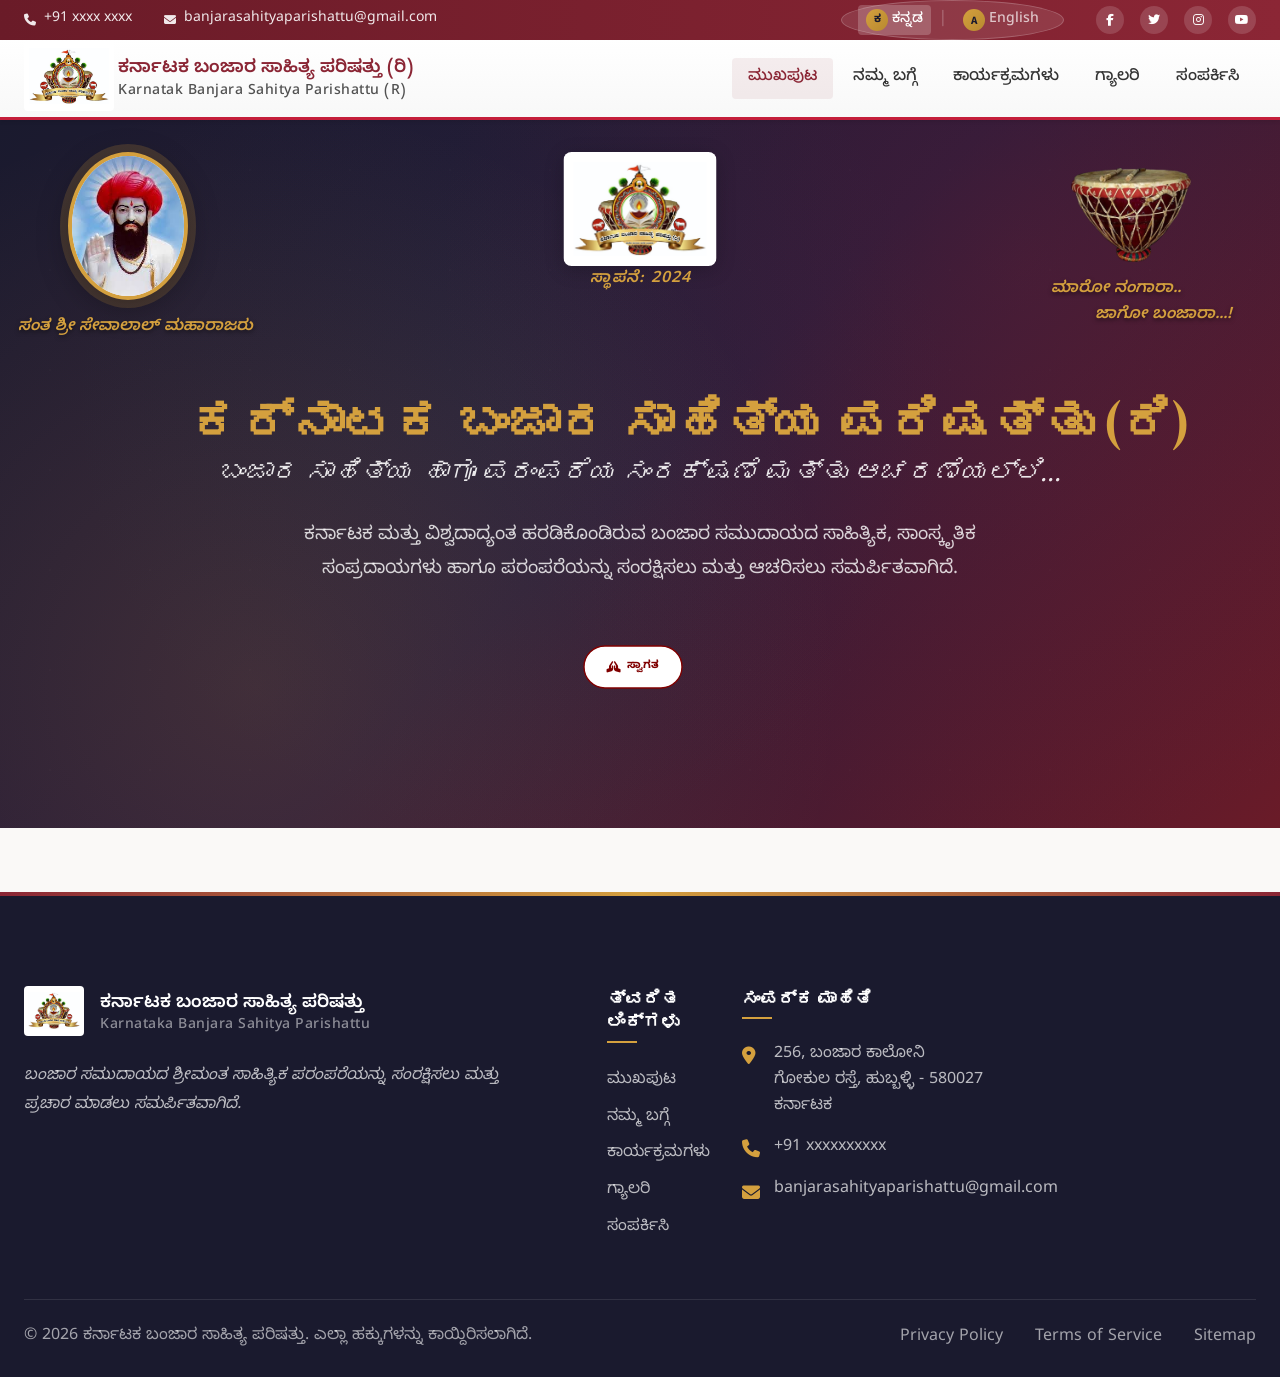
<file: index.html>
<!DOCTYPE html>
<html lang="kn">
<head>
    <meta charset="UTF-8">
    <meta http-equiv="X-UA-Compatible" content="IE=edge">
    <!-- Responsiveness meta tag - ESSENTIAL for mobile devices -->
    <meta name="viewport" content="width=device-width, initial-scale=1.0">
    
    <title>ಕರ್ನಾಟಕ ಬಂಜಾರ ಸಾಹಿತ್ಯ ಪರಿಷತ್ತು | Karnatak Banjara Sahitya Parishattu</title>
    <meta name="description" content="Banjara Sahitya Parishattu - Preserving and Promoting Banjara Literature, Culture, and Heritage">
    
    <!-- Favicon (placeholder - replace with your own) -->
    <link rel="icon" type="image/png" href="images/favicon.png">
    
    <!-- Google Fonts - Beautiful, unique typography choices -->
    <link rel="preconnect" href="https://fonts.googleapis.com">
    <link rel="preconnect" href="https://fonts.gstatic.com" crossorigin>
    <link href="https://fonts.googleapis.com/css2?family=Playfair+Display:wght@400;500;600;700&family=Source+Sans+Pro:wght@300;400;600;700&family=Noto+Sans+Kannada:wght@400;500;600;700&display=swap" rel="stylesheet">
    
    <!-- Font Awesome for Icons -->
    <link rel="stylesheet" href="https://cdnjs.cloudflare.com/ajax/libs/font-awesome/6.5.1/css/all.min.css">
    
    <!-- Main CSS -->
    <link rel="stylesheet" href="css/style.css?v=57">
</head>
<body>
    
    <!-- ==================== HEADER / NAVIGATION ==================== -->
    <header class="header" id="header">
        <!-- Top Bar with Contact Info & Social Media -->
        <div class="top-bar">
            <div class="container">
                <div class="top-bar-content">
                    <div class="contact-info">
                        <span><i class="fas fa-phone"></i> +91 xxxx xxxx</span>
                        <span><i class="fas fa-envelope"></i> banjarasahityaparishattu@gmail.com</span>
                    </div>
                    <div class="top-bar-right">
                        <!-- Language Switcher -->
                        <div class="language-switcher" id="language-switcher">
                            <button class="lang-btn active" data-lang="kn" aria-label="ಕನ್ನಡ">
                                <span class="lang-flag">ಕ</span>
                                <span class="lang-name">ಕನ್ನಡ</span>
                            </button>
                            <span class="lang-divider">|</span>
                            <button class="lang-btn" data-lang="en" aria-label="English">
                                <span class="lang-flag">A</span>
                                <span class="lang-name">English</span>
                            </button>
                        </div>
                        <div class="social-icons">
                            <a href="#" aria-label="Facebook"><i class="fab fa-facebook-f"></i></a>
                            <a href="#" aria-label="Twitter"><i class="fab fa-twitter"></i></a>
                            <a href="#" aria-label="Instagram"><i class="fab fa-instagram"></i></a>
                            <a href="#" aria-label="YouTube"><i class="fab fa-youtube"></i></a>
                        </div>
                    </div>
                </div>
            </div>
        </div>
        
        <!-- Main Navigation -->
        <nav class="navbar">
            <div class="container">
                <div class="nav-content">
                    <!-- Logo -->
                    <a href="index.html" class="logo">
                        <div class="logo-icon">
                            <img src="images/HomePage/banjara-parishath-logo.jpg" alt="Karnataka Banjara Sahitya Parishattu Logo" class="logo-image">
                        </div>
                        <div class="logo-text">
                            <span class="logo-kannada">ಕರ್ನಾಟಕ ಬಂಜಾರ ಸಾಹಿತ್ಯ ಪರಿಷತ್ತು (ರಿ)</span>
                            <span class="logo-english">Karnatak Banjara Sahitya Parishattu (R)</span>
                        </div>
                    </a>
                    
                    <!-- Navigation Menu -->
                    <ul class="nav-menu" id="nav-menu">
                        <li><a href="#home" class="nav-link active" data-lang-kn="ಮುಖಪುಟ" data-lang-en="Home">ಮುಖಪುಟ</a></li>
                        <li><a href="about.html" class="nav-link" data-lang-kn="ನಮ್ಮ ಬಗ್ಗೆ" data-lang-en="About Us">ನಮ್ಮ ಬಗ್ಗೆ</a></li>
                        <li><a href="events.html" class="nav-link" data-lang-kn="ಕಾರ್ಯಕ್ರಮಗಳು" data-lang-en="Events">ಕಾರ್ಯಕ್ರಮಗಳು</a></li>
                        <!-- <li><a href="news.html" class="nav-link" data-lang-kn="ಸುದ್ದಿ" data-lang-en="News">ಸುದ್ದಿ</a></li> -->
                        <!-- <li><a href="publications.html" class="nav-link" data-lang-kn="ಪ್ರಕಟಣೆಗಳು" data-lang-en="Publications">ಪ್ರಕಟಣೆಗಳು</a></li> -->
                        <li><a href="gallery.html" class="nav-link" data-lang-kn="ಗ್ಯಾಲರಿ" data-lang-en="Gallery">ಗ್ಯಾಲರಿ</a></li>
                        <!-- <li><a href="register.html" class="nav-link" data-lang-kn="ಸದಸ್ಯತ್ವ" data-lang-en="Membership">ಸದಸ್ಯತ್ವ</a></li> -->
                        <li><a href="contact.html" class="nav-link" data-lang-kn="ಸಂಪರ್ಕಿಸಿ" data-lang-en="Contact">ಸಂಪರ್ಕಿಸಿ</a></li>
                        <!-- Admin link - uncomment when ready to use
                        <li><a href="admin.html" class="nav-link admin-link" data-lang-kn="ನಿರ್ವಾಹಕ" data-lang-en="Admin"><i class="fas fa-cog"></i></a></li>
                        -->
                    </ul>
                    
                    <!-- Hamburger Menu Button (Mobile) -->
                    <button class="hamburger" id="hamburger" aria-label="Toggle navigation menu">
                        <span class="bar"></span>
                        <span class="bar"></span>
                        <span class="bar"></span>
                    </button>
                </div>
            </div>
        </nav>
    </header>

    <!-- ==================== HERO SECTION ==================== -->
    <section class="hero" id="home">
        <div class="hero-overlay"></div>
        <div class="hero-pattern"></div>
        
        <!-- Sant Sevala Maharaj Image - Top Left Corner -->
        <div class="sant-image-container">
            <img src="images/HomePage/sant-sevala-maharaj.jpg" 
                 alt="Sant Sevala Maharaj" 
                 class="sant-image">
            <span class="sant-name" data-lang-kn="ಸಂತ ಶ್ರೀ ಸೇವಾಲಾಲ್ ಮಹಾರಾಜರು" data-lang-en="Sant Shree Sevalal Maharaj">ಸಂತ ಸೇವಾಲಾಲ್ ಮಹಾರಾಜ್</span>
        </div>
        
        <!-- Nagada Image - Right Side -->
        <div class="nagada-image-container">
            <img src="images/HomePage/Nagada-pic.jpeg" alt="Nagada - Traditional Banjara Drum" class="nagada-image">
            <span class="nagada-text">
                <span data-lang-kn="ಮಾರೋ ನಂಗಾರಾ.." data-lang-en="Maro Nangaara..">ಮಾರೋ ನಂಗಾರಾ...</span>
                <br>
                <span class="nagada-text-line2" data-lang-kn="ಜಾಗೋ ಬಂಜಾರಾ...!" data-lang-en="Jaago Banjaara...!">ಜಾಗೋ ಬಂಜಾರಾ..</span>
            </span>
        </div>
        
        <!-- Center Logo with Established text bound together -->
        <div class="hero-logo hero-logo-mobile">
            <img src="images/HomePage/banjara-parishath-logo.jpg" alt="Karnataka Banjara Sahitya Parishattu Logo" class="hero-logo-img">
            <span class="hero-tagline" data-lang-kn="ಸ್ಥಾಪನೆ: 2024" data-lang-en="Established: 2024">ಸ್ಥಾಪನೆ: 2024</span>
        </div>
        
        <div class="container">
            <div class="hero-content">
                <h1 class="hero-title">
                    <span class="highlight" data-lang-kn="ಕರ್ನಾಟಕ ಬಂಜಾರ ಸಾಹಿತ್ಯ ಪರಿಷತ್ತು (ರಿ)" data-lang-en="Karnataka Banjara Sahitya Parishattu (R)">ಕರ್ನಾಟಕ ಬಂಜಾರ ಸಾಹಿತ್ಯ ಮತ್ತು ಪರಂಪರೆ</span>

                    <!-- <span class="english-text" data-lang-kn="ಜಾಗೋ ಬಂಜಾರ.. ಮಾರೋ ನಂಗಾರಾ..." data-lang-en="Preserving & Celebrating Banjara Literature & Heritage..."></span> -->
                    <span class="english-text" data-lang-kn="ಬಂಜಾರ ಸಾಹಿತ್ಯ ಹಾಗೂ ಪರಂಪರೆಯ ಸಂರಕ್ಷಣೆ ಮತ್ತು ಆಚರಣೆಯಲ್ಲಿ..." data-lang-en="Preserving & Celebrating Banjara Literature & Heritage..."></span>
                    <!-- <span class="highlight" data-lang-kn="ಬಂಜಾರ ಸಾಹಿತ್ಯ ಮತ್ತು ಪರಂಪರೆ" data-lang-en="Banjara Literature & Heritage">ಕರ್ನಾಟಕ ಬಂಜಾರ ಸಾಹಿತ್ಯ ಮತ್ತು ಪರಂಪರೆ</span> -->
                </h1>
                <!-- <p class="hero-description" data-lang-kn="ಕರ್ನಾಟಕ ಮತ್ತು ಅದರಾಚೆಗಿನ ಬಂಜಾರ ಸಮುದಾಯದ ಶ್ರೀಮಂತ ಸಾಹಿತ್ಯಿಕ ಸಂಪ್ರದಾಯಗಳು, ಸಂಸ್ಕೃತಿ ಮತ್ತು ಪರಂಪರೆಯನ್ನು ಸಂರಕ್ಷಿಸಲು, ಪ್ರಚಾರ ಮಾಡಲು ಮತ್ತು ಆಚರಿಸಲು ಸಮರ್ಪಿತವಾಗಿದೆ." data-lang-en="Dedicated to preserving, promoting, and celebrating the rich literary traditions, culture, and heritage of the Banjara community across Karnataka and beyond.">
                    
                </p> -->
                <p class="hero-description" data-lang-kn="ಕರ್ನಾಟಕ ಮತ್ತು ವಿಶ್ವದಾದ್ಯಂತ ಹರಡಿಕೊಂಡಿರುವ ಬಂಜಾರ ಸಮುದಾಯದ ಸಾಹಿತ್ಯಿಕ, ಸಾಂಸ್ಕೃತಿಕ ಸಂಪ್ರದಾಯಗಳು ಹಾಗೂ ಪರಂಪರೆಯನ್ನು ಸಂರಕ್ಷಿಸಲು ಮತ್ತು ಆಚರಿಸಲು ಸಮರ್ಪಿತವಾಗಿದೆ." data-lang-en="Dedicated to preserving, promoting, and celebrating the rich literary tradition, culture and heritage of the Banjara community across Karnataka and beyond.">

                <div class="hero-buttons">
                    <!-- <a href="#events" class="btn btn-primary">
                        <i class="fas fa-calendar-alt"></i>
                        <span data-lang-kn="ಕಾರ್ಯಕ್ರಮಗಳನ್ನು ಅನ್ವೇಷಿಸಿ" data-lang-en="Explore Events">ಕಾರ್ಯಕ್ರಮಗಳನ್ನು ಅನ್ವೇಷಿಸಿ</span>
                    </a> -->
                    <a href="about.html" class="btn btn-banjara">
                        <i class="fas fa-hands-praying"></i>
                        <span data-lang-kn="ಸ್ವಾಗತ" data-lang-en="Welcome">ಸ್ವಾಗತ</span>
                    </a>
                </div>
                <!-- <div class="hero-stats">
                    <div class="stat">
                        <span class="stat-number" data-count="40">40+</span>
                        <span class="stat-label" data-lang-kn="ವರ್ಷಗಳ ಪರಂಪರೆ" data-lang-en="Years of Legacy">ವರ್ಷಗಳ ಪರಂಪರೆ</span>
                    </div>
                    <div class="stat">
                        <span class="stat-number" data-count="5000">5000+</span>
                        <span class="stat-label" data-lang-kn="ಸದಸ್ಯರು" data-lang-en="Members">ಸದಸ್ಯರು</span>
                    </div>
                    <div class="stat">
                        <span class="stat-number" data-count="200">200+</span>
                        <span class="stat-label" data-lang-kn="ಪ್ರಕಟಣೆಗಳು" data-lang-en="Publications">ಪ್ರಕಟಣೆಗಳು</span>
                    </div>
                    <div class="stat">
                        <span class="stat-number" data-count="50">50+</span>
                        <span class="stat-label" data-lang-kn="ವಾರ್ಷಿಕ ಕಾರ್ಯಕ್ರಮಗಳು" data-lang-en="Annual Events">ವಾರ್ಷಿಕ ಕಾರ್ಯಕ್ರಮಗಳು</span>
                    </div>
                </div> -->
            </div>
        </div>
        <!-- <div class="scroll-indicator">
            <a href="#about" aria-label="Scroll to about section">
                <i class="fas fa-chevron-down"></i>
            </a>
        </div> -->
    </section>

    <!-- ==================== FOOTER ==================== -->
    <footer class="footer">
        <div class="footer-pattern"></div>
        <div class="container">
            <div class="footer-content">
                <div class="footer-main">
                    <div class="footer-brand">
                        <a href="index.html" class="footer-logo">
                            <div class="logo-icon">
                                <img src="images/HomePage/banjara-parishath-logo.jpg" alt="Karnataka Banjara Sahitya Parishattu Logo" class="footer-logo-img">
                            </div>
                            <div class="logo-text">
                                <span class="logo-kannada">ಕರ್ನಾಟಕ ಬಂಜಾರ ಸಾಹಿತ್ಯ ಪರಿಷತ್ತು</span>
                                <span class="logo-english">Karnataka Banjara Sahitya Parishattu</span>
                            </div>
                        </a>
                        <p class="footer-description" data-lang-kn="ಬಂಜಾರ ಸಮುದಾಯದ ಶ್ರೀಮಂತ ಸಾಹಿತ್ಯಿಕ ಪರಂಪರೆಯನ್ನು ಸಂರಕ್ಷಿಸಲು ಮತ್ತು ಪ್ರಚಾರ ಮಾಡಲು ಸಮರ್ಪಿತವಾಗಿದೆ." data-lang-en="Dedicated to preserving and promoting the rich literary heritage of the Banjara community.">
                            ಬಂಜಾರ ಸಮುದಾಯದ ಶ್ರೀಮಂತ ಸಾಹಿತ್ಯಿಕ ಪರಂಪರೆಯನ್ನು ಸಂರಕ್ಷಿಸಲು ಮತ್ತು ಪ್ರಚಾರ ಮಾಡಲು ಸಮರ್ಪಿತವಾಗಿದೆ.
                        </p>
                        <!-- Footer social icons - commented out, using Follow Us section instead
                        <div class="footer-social">
                            <a href="#" aria-label="Facebook"><i class="fab fa-facebook-f"></i></a>
                            <a href="#" aria-label="Twitter"><i class="fab fa-twitter"></i></a>
                            <a href="#" aria-label="Instagram"><i class="fab fa-instagram"></i></a>
                            <a href="#" aria-label="YouTube"><i class="fab fa-youtube"></i></a>
                            <a href="#" aria-label="WhatsApp"><i class="fab fa-whatsapp"></i></a>
                        </div>
                        -->
                    </div>
                    
                    <div class="footer-links">
                        <div class="footer-column">
                            <h4 data-lang-kn="ತ್ವರಿತ ಲಿಂಕ್‌ಗಳು" data-lang-en="Quick Links">ತ್ವರಿತ ಲಿಂಕ್‌ಗಳು</h4>
                            <ul>
                                <li><a href="index.html" data-lang-kn="ಮುಖಪುಟ" data-lang-en="Home">ಮುಖಪುಟ</a></li>
                                <li><a href="about.html" data-lang-kn="ನಮ್ಮ ಬಗ್ಗೆ" data-lang-en="About Us">ನಮ್ಮ ಬಗ್ಗೆ</a></li>
                                <li><a href="events.html" data-lang-kn="ಕಾರ್ಯಕ್ರಮಗಳು" data-lang-en="Events">ಕಾರ್ಯಕ್ರಮಗಳು</a></li>
                                <!-- <li><a href="publications.html" data-lang-kn="ಪ್ರಕಟಣೆಗಳು" data-lang-en="Publications">ಪ್ರಕಟಣೆಗಳು</a></li> -->
                                <li><a href="gallery.html" data-lang-kn="ಗ್ಯಾಲರಿ" data-lang-en="Gallery">ಗ್ಯಾಲರಿ</a></li>
                                <li><a href="contact.html" data-lang-kn="ಸಂಪರ್ಕಿಸಿ" data-lang-en="Contact">ಸಂಪರ್ಕಿಸಿ</a></li>
                            </ul>
                        </div>
                        
                        <!-- Resources section - COMMENTED OUT FOR FUTURE DEVELOPMENT
                        <div class="footer-column">
                            <h4 data-lang-kn="ಸಂಪನ್ಮೂಲಗಳು" data-lang-en="Resources">ಸಂಪನ್ಮೂಲಗಳು</h4>
                            <ul>
                                <li><a href="#" data-lang-kn="ಡಿಜಿಟಲ್ ಆರ್ಕೈವ್" data-lang-en="Digital Archive">ಡಿಜಿಟಲ್ ಆರ್ಕೈವ್</a></li>
                                <li><a href="#" data-lang-kn="ಸಂಶೋಧನಾ ಪತ್ರಿಕೆಗಳು" data-lang-en="Research Papers">ಸಂಶೋಧನಾ ಪತ್ರಿಕೆಗಳು</a></li>
                                <li><a href="#" data-lang-kn="ಹಸ್ತಪ್ರತಿಗಳು" data-lang-en="Manuscripts">ಹಸ್ತಪ್ರತಿಗಳು</a></li>
                                <li><a href="#" data-lang-kn="ಆಡಿಯೋ ಗ್ರಂಥಾಲಯ" data-lang-en="Audio Library">ಆಡಿಯೋ ಗ್ರಂಥಾಲಯ</a></li>
                                <li><a href="#" data-lang-kn="ವೀಡಿಯೋ ಗ್ಯಾಲರಿ" data-lang-en="Video Gallery">ವೀಡಿಯೋ ಗ್ಯಾಲರಿ</a></li>
                            </ul>
                        </div>
                        -->
                        
                        <!-- Get Involved section - COMMENTED OUT FOR FUTURE DEVELOPMENT
                        <div class="footer-column">
                            <h4 data-lang-kn="ಭಾಗವಹಿಸಿ" data-lang-en="Get Involved">ಭಾಗವಹಿಸಿ</h4>
                            <ul>
                                <li><a href="register.html" data-lang-kn="ಸದಸ್ಯತ್ವ" data-lang-en="Membership">ಸದಸ್ಯತ್ವ</a></li>
                                <li><a href="#" data-lang-kn="ಸ್ವಯಂಸೇವಕ" data-lang-en="Volunteer">ಸ್ವಯಂಸೇವಕ</a></li>
                                <li><a href="#" data-lang-kn="ದೇಣಿಗೆ ನೀಡಿ" data-lang-en="Donate">ದೇಣಿಗೆ ನೀಡಿ</a></li>
                                <li><a href="#" data-lang-kn="ಬರಹ ಸಲ್ಲಿಸಿ" data-lang-en="Submit Writing">ಬರಹ ಸಲ್ಲಿಸಿ</a></li>
                                <li><a href="#" data-lang-kn="ನಮ್ಮೊಂದಿಗೆ ಪಾಲುದಾರರಾಗಿ" data-lang-en="Partner With Us">ನಮ್ಮೊಂದಿಗೆ ಪಾಲುದಾರರಾಗಿ</a></li>
                            </ul>
                        </div>
                        -->
                        
                        <div class="footer-column">
                            <h4 data-lang-kn="ಸಂಪರ್ಕ ಮಾಹಿತಿ" data-lang-en="Contact Info">ಸಂಪರ್ಕ ಮಾಹಿತಿ</h4>
                            <ul class="footer-contact">
                                <li>
                                    <i class="fas fa-map-marker-alt"></i>
                                    <span data-lang-kn="256, ಬಂಜಾರ ಕಾಲೋನಿ<br>ಗೋಕುಲ ರಸ್ತೆ, ಹುಬ್ಬಳ್ಳಿ - 580027<br>ಕರ್ನಾಟಕ" data-lang-en="256, Banjara Colony<br>Gokula Road, Hubballi - 590027<br>Karnataka">ಬಂಜಾರ ಸಾಹಿತ್ಯ ಭವನ<br>ಬೆಂಗಳೂರು, ಕರ್ನಾಟಕ</span>
                                </li>
                                <li>
                                    <i class="fas fa-phone"></i>
                                    <span>+91 xxxxxxxxxx</span>
                                </li>
                                <li style="align-items: center;">
                                    <i class="fas fa-envelope"></i>
                                    <span>banjarasahityaparishattu@gmail.com</span>
                                </li>
                            </ul>
                        </div>
                    </div>
                </div>
            </div>
            
            <div class="footer-bottom">
                <div class="footer-bottom-content">
                    <p class="copyright" data-lang-kn="© 2026 ಕರ್ನಾಟಕ ಬಂಜಾರ ಸಾಹಿತ್ಯ ಪರಿಷತ್ತು. ಎಲ್ಲಾ ಹಕ್ಕುಗಳನ್ನು ಕಾಯ್ದಿರಿಸಲಾಗಿದೆ." data-lang-en="© 2026 Karnataka Banjara Sahitya Parishattu. All Rights Reserved.">
                        © 2026 ಕರ್ನಾಟಕ ಬಂಜಾರ ಸಾಹಿತ್ಯ ಪರಿಷತ್ತು. ಎಲ್ಲಾ ಹಕ್ಕುಗಳನ್ನು ಕಾಯ್ದಿರಿಸಲಾಗಿದೆ.
                    </p>
                    <ul class="footer-legal">
                        <li><a href="#">Privacy Policy</a></li>
                        <li><a href="#">Terms of Service</a></li>
                        <li><a href="#">Sitemap</a></li>
                    </ul>
                </div>
            </div>
        </div>
    </footer>

    <!-- Back to Top Button -->
    <button class="back-to-top" id="backToTop" aria-label="Back to top">
        <i class="fas fa-chevron-up"></i>
    </button>

    <!-- Main JavaScript -->
    <script src="js/script.js"></script>
</body>
</html>
</file>
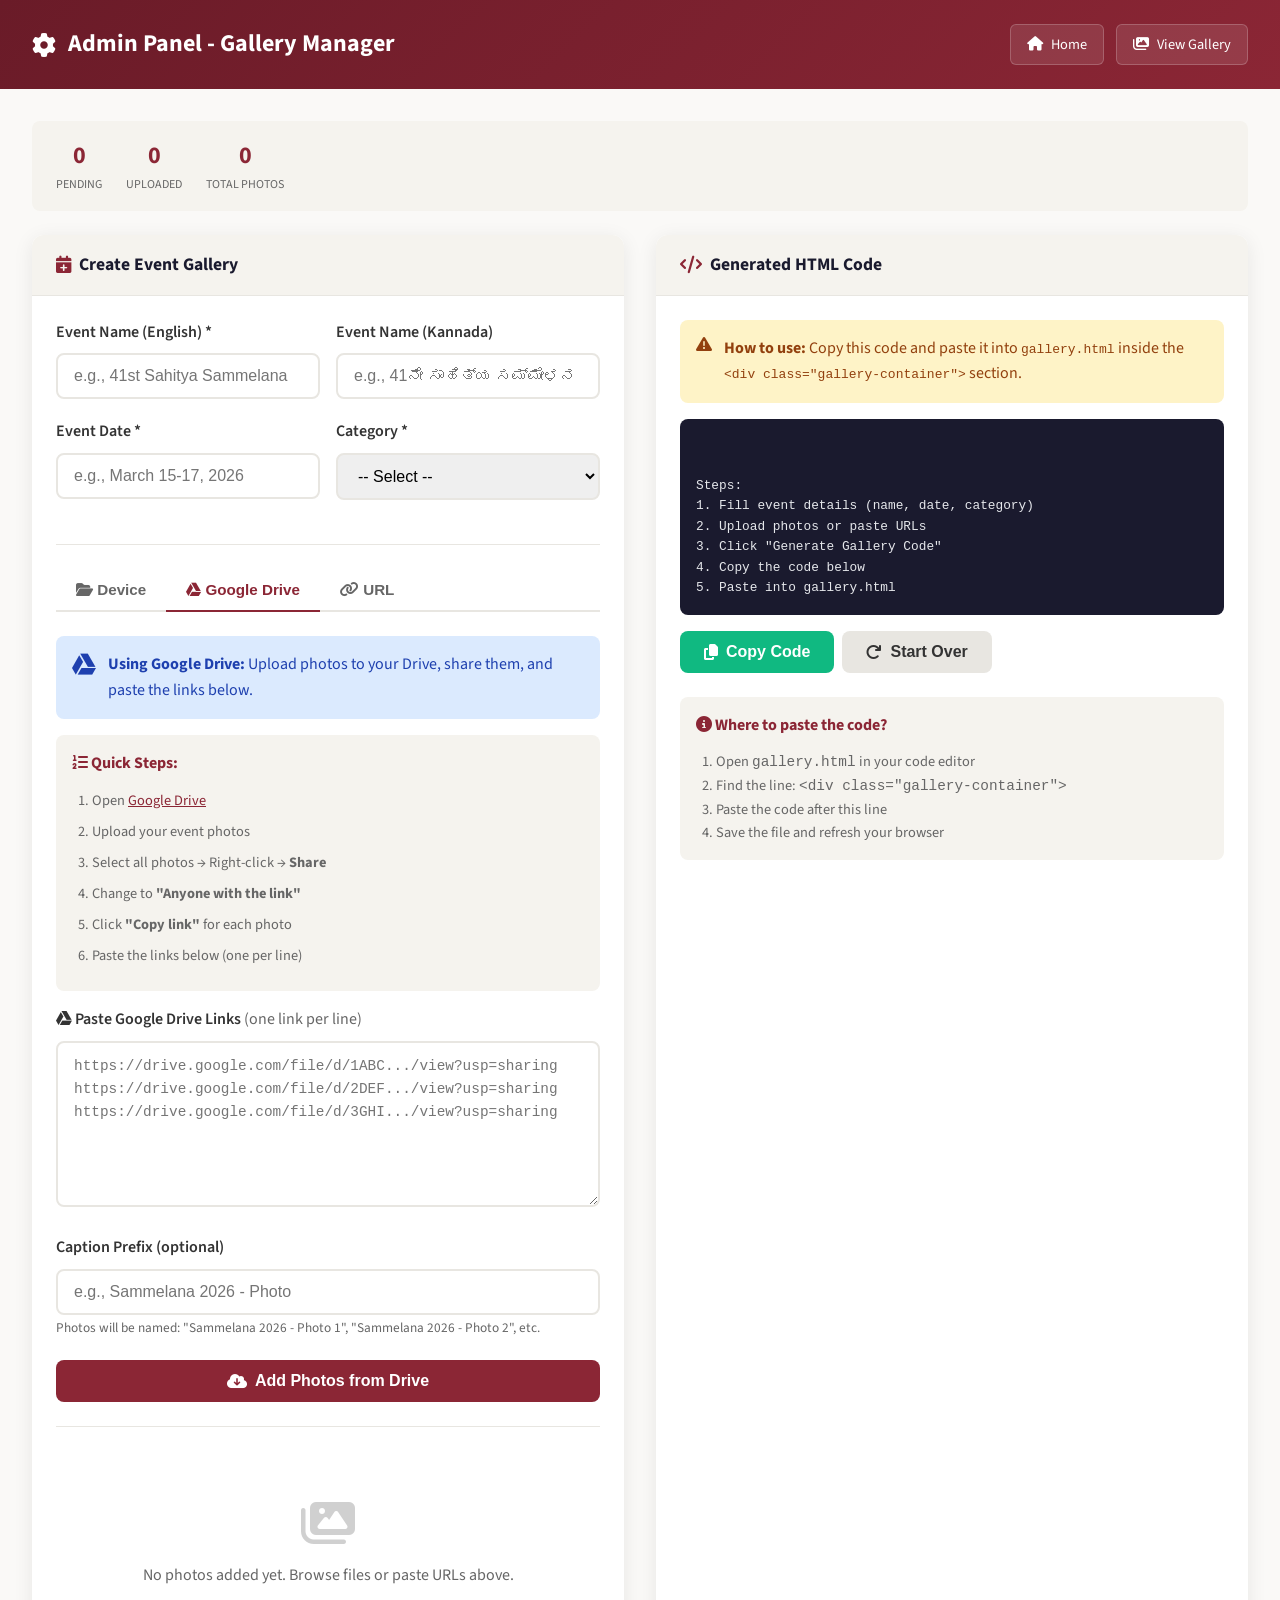
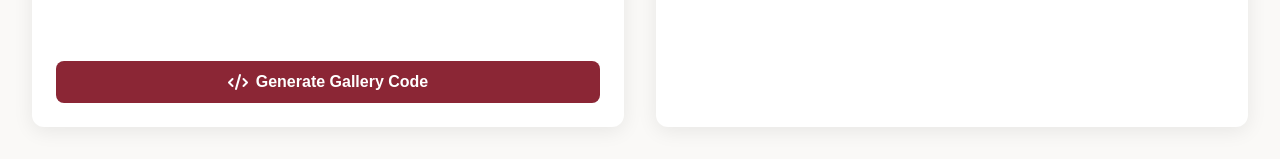
<file: admin.html>
<!DOCTYPE html>
<html lang="en">
<head>
    <meta charset="UTF-8">
    <meta http-equiv="X-UA-Compatible" content="IE=edge">
    <meta name="viewport" content="width=device-width, initial-scale=1.0">
    
    <title>Admin Panel - Gallery Manager | Karnataka Banjara Sahitya Parishattu</title>
    
    <!-- Google Fonts -->
    <link rel="preconnect" href="https://fonts.googleapis.com">
    <link rel="preconnect" href="https://fonts.gstatic.com" crossorigin>
    <link href="https://fonts.googleapis.com/css2?family=Source+Sans+Pro:wght@300;400;600;700&display=swap" rel="stylesheet">
    
    <!-- Font Awesome -->
    <link rel="stylesheet" href="https://cdnjs.cloudflare.com/ajax/libs/font-awesome/6.5.1/css/all.min.css">
    
    <style>
        :root {
            --color-primary: #8B2635;
            --color-primary-dark: #6A1B28;
            --color-secondary: #D4A03E;
            --color-dark: #1A1A2E;
            --color-text: #333333;
            --color-text-light: #666666;
            --color-white: #FFFFFF;
            --color-off-white: #FAF9F7;
            --color-cream: #F5F3EE;
            --color-light-gray: #E8E6E1;
            --color-success: #10B981;
            --color-error: #EF4444;
            --color-warning: #F59E0B;
            --color-info: #3B82F6;
        }
        
        * {
            margin: 0;
            padding: 0;
            box-sizing: border-box;
        }
        
        body {
            font-family: 'Source Sans Pro', sans-serif;
            background: var(--color-off-white);
            color: var(--color-text);
            line-height: 1.6;
        }
        
        .admin-header {
            background: linear-gradient(135deg, var(--color-primary-dark) 0%, var(--color-primary) 100%);
            color: var(--color-white);
            padding: 1.5rem 2rem;
            display: flex;
            justify-content: space-between;
            align-items: center;
            flex-wrap: wrap;
            gap: 1rem;
        }
        
        .admin-header h1 {
            font-size: 1.5rem;
            display: flex;
            align-items: center;
            gap: 0.75rem;
        }
        
        .header-actions {
            display: flex;
            gap: 0.75rem;
        }
        
        .admin-header a,
        .admin-header button {
            color: var(--color-white);
            text-decoration: none;
            display: flex;
            align-items: center;
            gap: 0.5rem;
            padding: 0.5rem 1rem;
            background: rgba(255,255,255,0.1);
            border: 1px solid rgba(255,255,255,0.2);
            border-radius: 6px;
            transition: all 0.3s;
            cursor: pointer;
            font-size: 0.9rem;
        }
        
        .admin-header a:hover,
        .admin-header button:hover {
            background: rgba(255,255,255,0.2);
        }
        
        .admin-container {
            max-width: 1400px;
            margin: 0 auto;
            padding: 2rem;
        }
        
        .admin-grid {
            display: grid;
            grid-template-columns: 1fr 1fr;
            gap: 2rem;
        }
        
        .admin-card {
            background: var(--color-white);
            border-radius: 12px;
            box-shadow: 0 4px 20px rgba(0,0,0,0.08);
            overflow: hidden;
        }
        
        .card-header {
            background: var(--color-cream);
            padding: 1rem 1.5rem;
            border-bottom: 1px solid var(--color-light-gray);
            display: flex;
            justify-content: space-between;
            align-items: center;
        }
        
        .card-header h2 {
            font-size: 1.1rem;
            color: var(--color-dark);
            display: flex;
            align-items: center;
            gap: 0.5rem;
        }
        
        .card-header h2 i {
            color: var(--color-primary);
        }
        
        .card-body {
            padding: 1.5rem;
        }
        
        .form-group {
            margin-bottom: 1.25rem;
        }
        
        .form-group label {
            display: block;
            margin-bottom: 0.5rem;
            font-weight: 600;
            color: var(--color-text);
        }
        
        .form-group input,
        .form-group select,
        .form-group textarea {
            width: 100%;
            padding: 0.75rem 1rem;
            border: 2px solid var(--color-light-gray);
            border-radius: 8px;
            font-size: 1rem;
            transition: border-color 0.3s;
        }
        
        .form-group input:focus,
        .form-group select:focus,
        .form-group textarea:focus {
            outline: none;
            border-color: var(--color-primary);
        }
        
        .form-row {
            display: grid;
            grid-template-columns: 1fr 1fr;
            gap: 1rem;
        }
        
        .btn {
            display: inline-flex;
            align-items: center;
            justify-content: center;
            gap: 0.5rem;
            padding: 0.75rem 1.5rem;
            border: none;
            border-radius: 8px;
            font-size: 1rem;
            font-weight: 600;
            cursor: pointer;
            transition: all 0.3s;
        }
        
        .btn-primary {
            background: var(--color-primary);
            color: var(--color-white);
        }
        
        .btn-primary:hover {
            background: var(--color-primary-dark);
        }
        
        .btn-secondary {
            background: var(--color-light-gray);
            color: var(--color-text);
        }
        
        .btn-secondary:hover {
            background: var(--color-cream);
        }
        
        .btn-success {
            background: var(--color-success);
            color: var(--color-white);
        }
        
        .btn-success:hover {
            background: #0EA472;
        }
        
        .btn-block {
            width: 100%;
        }
        
        .btn-sm {
            padding: 0.5rem 1rem;
            font-size: 0.875rem;
        }
        
        .btn:disabled {
            opacity: 0.6;
            cursor: not-allowed;
        }
        
        /* File Upload Area */
        .upload-area {
            border: 3px dashed var(--color-light-gray);
            border-radius: 12px;
            padding: 2rem;
            text-align: center;
            background: var(--color-cream);
            transition: all 0.3s;
            cursor: pointer;
            margin-bottom: 1.5rem;
        }
        
        .upload-area:hover,
        .upload-area.dragover {
            border-color: var(--color-primary);
            background: rgba(139, 38, 53, 0.05);
        }
        
        .upload-area.dragover {
            transform: scale(1.02);
        }
        
        .upload-area i {
            font-size: 3rem;
            color: var(--color-primary);
            margin-bottom: 1rem;
        }
        
        .upload-area h3 {
            color: var(--color-text);
            margin-bottom: 0.5rem;
        }
        
        .upload-area p {
            color: var(--color-text-light);
            font-size: 0.9rem;
        }
        
        .upload-area input[type="file"] {
            display: none;
        }
        
        .upload-btn {
            display: inline-flex;
            align-items: center;
            gap: 0.5rem;
            margin-top: 1rem;
            padding: 0.75rem 1.5rem;
            background: var(--color-primary);
            color: white;
            border-radius: 8px;
            font-weight: 600;
            transition: background 0.3s;
        }
        
        .upload-area:hover .upload-btn {
            background: var(--color-primary-dark);
        }
        
        /* Upload Queue */
        .upload-queue {
            max-height: 350px;
            overflow-y: auto;
            margin-bottom: 1rem;
        }
        
        .upload-item {
            display: flex;
            align-items: center;
            gap: 1rem;
            padding: 0.75rem;
            background: var(--color-cream);
            border-radius: 8px;
            margin-bottom: 0.5rem;
        }
        
        .upload-item-preview {
            width: 70px;
            height: 52px;
            border-radius: 6px;
            overflow: hidden;
            background: var(--color-light-gray);
            flex-shrink: 0;
        }
        
        .upload-item-preview img {
            width: 100%;
            height: 100%;
            object-fit: cover;
        }
        
        .upload-item-info {
            flex: 1;
            min-width: 0;
        }
        
        .upload-item-name {
            font-weight: 600;
            font-size: 0.9rem;
            white-space: nowrap;
            overflow: hidden;
            text-overflow: ellipsis;
        }
        
        .upload-item-caption {
            width: 100%;
            padding: 0.4rem 0.6rem;
            border: 1px solid var(--color-light-gray);
            border-radius: 4px;
            font-size: 0.85rem;
            margin-top: 0.25rem;
        }
        
        .upload-item-status {
            font-size: 0.75rem;
            margin-top: 0.25rem;
        }
        
        .upload-item-status.uploading {
            color: var(--color-info);
        }
        
        .upload-item-status.success {
            color: var(--color-success);
        }
        
        .upload-item-status.error {
            color: var(--color-error);
        }
        
        .upload-item-actions {
            display: flex;
            flex-direction: column;
            gap: 0.25rem;
        }
        
        .upload-item-actions button {
            background: none;
            border: none;
            cursor: pointer;
            padding: 0.4rem;
            font-size: 1rem;
            border-radius: 4px;
            transition: all 0.2s;
        }
        
        .upload-item-actions .btn-remove {
            color: var(--color-error);
        }
        
        .upload-item-actions .btn-remove:hover {
            background: rgba(239, 68, 68, 0.1);
        }
        
        /* Progress Bar */
        .progress-bar {
            width: 100%;
            height: 4px;
            background: var(--color-light-gray);
            border-radius: 2px;
            overflow: hidden;
            margin-top: 0.5rem;
        }
        
        .progress-bar-fill {
            height: 100%;
            background: var(--color-success);
            width: 0%;
            transition: width 0.3s;
        }
        
        /* Photo Grid */
        .photo-grid {
            display: grid;
            grid-template-columns: repeat(auto-fill, minmax(100px, 1fr));
            gap: 0.75rem;
            margin-top: 1rem;
        }
        
        .photo-grid-item {
            aspect-ratio: 1;
            border-radius: 8px;
            overflow: hidden;
            position: relative;
            background: var(--color-light-gray);
        }
        
        .photo-grid-item img {
            width: 100%;
            height: 100%;
            object-fit: cover;
        }
        
        .photo-grid-item .overlay {
            position: absolute;
            inset: 0;
            background: rgba(0,0,0,0.5);
            display: flex;
            align-items: center;
            justify-content: center;
            opacity: 0;
            transition: opacity 0.2s;
        }
        
        .photo-grid-item:hover .overlay {
            opacity: 1;
        }
        
        .photo-grid-item .overlay button {
            background: white;
            border: none;
            width: 32px;
            height: 32px;
            border-radius: 50%;
            cursor: pointer;
            color: var(--color-error);
        }
        
        /* Empty State */
        .empty-state {
            text-align: center;
            padding: 3rem 2rem;
            color: var(--color-text-light);
        }
        
        .empty-state i {
            font-size: 3rem;
            margin-bottom: 1rem;
            opacity: 0.3;
        }
        
        /* Code Output */
        .code-output {
            background: var(--color-dark);
            color: #E5E7EB;
            padding: 1rem;
            border-radius: 8px;
            font-family: 'Courier New', monospace;
            font-size: 0.8rem;
            max-height: 350px;
            overflow: auto;
            white-space: pre-wrap;
            word-wrap: break-word;
        }
        
        .code-actions {
            display: flex;
            gap: 0.5rem;
            margin-top: 1rem;
        }
        
        /* Stats Bar */
        .stats-bar {
            display: flex;
            gap: 1.5rem;
            padding: 1rem 1.5rem;
            background: var(--color-cream);
            border-radius: 8px;
            margin-bottom: 1.5rem;
        }
        
        .stat-item {
            text-align: center;
        }
        
        .stat-value {
            font-size: 1.5rem;
            font-weight: 700;
            color: var(--color-primary);
        }
        
        .stat-label {
            font-size: 0.75rem;
            color: var(--color-text-light);
            text-transform: uppercase;
        }
        
        /* Alert */
        .alert {
            padding: 1rem;
            border-radius: 8px;
            margin-bottom: 1rem;
            display: flex;
            align-items: flex-start;
            gap: 0.75rem;
        }
        
        .alert-success {
            background: #D1FAE5;
            color: #065F46;
        }
        
        .alert-info {
            background: #DBEAFE;
            color: #1E40AF;
        }
        
        .alert-warning {
            background: #FEF3C7;
            color: #92400E;
        }
        
        /* Upload Summary */
        .upload-summary {
            background: linear-gradient(135deg, var(--color-success) 0%, #0EA472 100%);
            color: white;
            padding: 1rem 1.5rem;
            border-radius: 8px;
            display: flex;
            align-items: center;
            justify-content: space-between;
            margin-bottom: 1rem;
        }
        
        .upload-summary h4 {
            display: flex;
            align-items: center;
            gap: 0.5rem;
        }
        
        /* Notification */
        .notification {
            position: fixed;
            top: 80px;
            right: 20px;
            padding: 1rem 1.5rem;
            background: var(--color-success);
            color: white;
            border-radius: 8px;
            box-shadow: 0 4px 20px rgba(0,0,0,0.2);
            display: none;
            align-items: center;
            gap: 0.75rem;
            z-index: 1000;
            animation: slideIn 0.3s ease-out;
        }
        
        .notification.show {
            display: flex;
        }
        
        .notification.error {
            background: var(--color-error);
        }
        
        @keyframes slideIn {
            from { transform: translateX(100%); opacity: 0; }
            to { transform: translateX(0); opacity: 1; }
        }
        
        /* Tabs */
        .tabs {
            display: flex;
            border-bottom: 2px solid var(--color-light-gray);
            margin-bottom: 1.5rem;
        }
        
        .tab {
            padding: 0.75rem 1.25rem;
            background: none;
            border: none;
            font-size: 0.95rem;
            font-weight: 600;
            color: var(--color-text-light);
            cursor: pointer;
            border-bottom: 2px solid transparent;
            margin-bottom: -2px;
            transition: all 0.2s;
        }
        
        .tab:hover {
            color: var(--color-primary);
        }
        
        .tab.active {
            color: var(--color-primary);
            border-bottom-color: var(--color-primary);
        }
        
        .tab-content {
            display: none;
        }
        
        .tab-content.active {
            display: block;
        }
        
        /* Responsive */
        @media (max-width: 1000px) {
            .admin-grid {
                grid-template-columns: 1fr;
            }
        }
        
        @media (max-width: 600px) {
            .form-row {
                grid-template-columns: 1fr;
            }
            
            .stats-bar {
                flex-wrap: wrap;
            }
        }
        
        /* Spinner */
        .spinner {
            display: inline-block;
            width: 16px;
            height: 16px;
            border: 2px solid rgba(255,255,255,0.3);
            border-radius: 50%;
            border-top-color: white;
            animation: spin 0.8s linear infinite;
        }
        
        @keyframes spin {
            to { transform: rotate(360deg); }
        }
        
        /* Google Drive Tab Styles */
        #tab-gdrive textarea {
            font-family: 'Courier New', monospace;
            font-size: 0.85rem;
            line-height: 1.6;
            resize: vertical;
            min-height: 120px;
        }
        
        #tab-gdrive ol li {
            margin-bottom: 0.5rem;
        }
        
        .gdrive-step-icon {
            display: inline-flex;
            align-items: center;
            justify-content: center;
            width: 24px;
            height: 24px;
            background: var(--color-primary);
            color: white;
            border-radius: 50%;
            font-size: 0.75rem;
            font-weight: bold;
            margin-right: 0.5rem;
        }
    </style>
</head>
<body>
    
    <!-- Header -->
    <header class="admin-header">
        <h1><i class="fas fa-cog"></i> Admin Panel - Gallery Manager</h1>
        <div class="header-actions">
            <a href="index.html"><i class="fas fa-home"></i> Home</a>
            <a href="gallery.html" target="_blank"><i class="fas fa-images"></i> View Gallery</a>
        </div>
    </header>
    
    <!-- Notification -->
    <div class="notification" id="notification">
        <i class="fas fa-check-circle"></i>
        <span id="notification-text">Success!</span>
    </div>
    
    <div class="admin-container">
        
        <!-- Stats Bar -->
        <div class="stats-bar">
            <div class="stat-item">
                <div class="stat-value" id="stat-pending">0</div>
                <div class="stat-label">Pending</div>
            </div>
            <div class="stat-item">
                <div class="stat-value" id="stat-uploaded">0</div>
                <div class="stat-label">Uploaded</div>
            </div>
            <div class="stat-item">
                <div class="stat-value" id="stat-total">0</div>
                <div class="stat-label">Total Photos</div>
            </div>
        </div>
        
        <div class="admin-grid">
            
            <!-- Left Column: Upload Form -->
            <div class="admin-card">
                <div class="card-header">
                    <h2><i class="fas fa-calendar-plus"></i> Create Event Gallery</h2>
                </div>
                <div class="card-body">
                    
                    <!-- Event Details -->
                    <div class="form-row">
                        <div class="form-group">
                            <label for="event-name">Event Name (English) *</label>
                            <input type="text" id="event-name" placeholder="e.g., 41st Sahitya Sammelana" required>
                        </div>
                        <div class="form-group">
                            <label for="event-name-kn">Event Name (Kannada)</label>
                            <input type="text" id="event-name-kn" placeholder="e.g., 41ನೇ ಸಾಹಿತ್ಯ ಸಮ್ಮೇಳನ">
                        </div>
                    </div>
                    
                    <div class="form-row">
                        <div class="form-group">
                            <label for="event-date">Event Date *</label>
                            <input type="text" id="event-date" placeholder="e.g., March 15-17, 2026" required>
                        </div>
                        <div class="form-group">
                            <label for="event-category">Category *</label>
                            <select id="event-category" required>
                                <option value="">-- Select --</option>
                                <option value="sammelana">ಸಾಹಿತ್ಯ ಸಮ್ಮೇಳನ (Literary Conference)</option>
                                <option value="workshop">ಕಾರ್ಯಾಗಾರ (Workshop)</option>
                                <option value="awards">ಪ್ರಶಸ್ತಿ ಪ್ರದಾನ (Award Ceremony)</option>
                                <option value="cultural">ಸಾಂಸ್ಕೃತಿಕ (Cultural Events)</option>
                                <option value="bookrelease">ಪುಸ್ತಕ ಬಿಡುಗಡೆ (Book Release)</option>
                            </select>
                        </div>
                    </div>
                    
                    <hr style="margin: 1.5rem 0; border: none; border-top: 1px solid #E8E6E1;">
                    
                    <!-- Tabs for Upload Methods -->
                    <div class="tabs">
                        <button class="tab" data-tab="browse">
                            <i class="fas fa-folder-open"></i> Device
                        </button>
                        <button class="tab active" data-tab="gdrive">
                            <i class="fab fa-google-drive"></i> Google Drive
                        </button>
                        <button class="tab" data-tab="url">
                            <i class="fas fa-link"></i> URL
                        </button>
                    </div>
                    
                    <!-- Tab: Google Drive (Default) -->
                    <div class="tab-content active" id="tab-gdrive">
                        <div class="alert alert-info" style="margin-bottom: 1rem;">
                            <i class="fab fa-google-drive" style="font-size: 1.5rem;"></i>
                            <div>
                                <strong>Using Google Drive:</strong> Upload photos to your Drive, share them, and paste the links below.
                            </div>
                        </div>
                        
                        <!-- Step by Step Instructions -->
                        <div style="background: var(--color-cream); padding: 1rem; border-radius: 8px; margin-bottom: 1rem;">
                            <h4 style="color: var(--color-primary); margin-bottom: 0.75rem;">
                                <i class="fas fa-list-ol"></i> Quick Steps:
                            </h4>
                            <ol style="padding-left: 1.25rem; font-size: 0.9rem; color: var(--color-text-light); margin: 0;">
                                <li>Open <a href="https://drive.google.com" target="_blank" style="color: var(--color-primary);">Google Drive</a></li>
                                <li>Upload your event photos</li>
                                <li>Select all photos → Right-click → <strong>Share</strong></li>
                                <li>Change to <strong>"Anyone with the link"</strong></li>
                                <li>Click <strong>"Copy link"</strong> for each photo</li>
                                <li>Paste the links below (one per line)</li>
                            </ol>
                        </div>
                        
                        <div class="form-group">
                            <label for="gdrive-links">
                                <i class="fab fa-google-drive"></i> Paste Google Drive Links
                                <span style="font-weight: normal; color: var(--color-text-light);">(one link per line)</span>
                            </label>
                            <textarea id="gdrive-links" rows="6" placeholder="https://drive.google.com/file/d/1ABC.../view?usp=sharing
https://drive.google.com/file/d/2DEF.../view?usp=sharing
https://drive.google.com/file/d/3GHI.../view?usp=sharing" style="font-size: 0.9rem; font-family: monospace;"></textarea>
                        </div>
                        
                        <div class="form-group">
                            <label for="gdrive-caption-prefix">Caption Prefix (optional)</label>
                            <input type="text" id="gdrive-caption-prefix" placeholder="e.g., Sammelana 2026 - Photo">
                            <small style="color: var(--color-text-light);">Photos will be named: "Sammelana 2026 - Photo 1", "Sammelana 2026 - Photo 2", etc.</small>
                        </div>
                        
                        <button class="btn btn-primary btn-block" id="process-gdrive-btn">
                            <i class="fas fa-cloud-download-alt"></i> Add Photos from Drive
                        </button>
                        
                        <!-- Preview of processed links -->
                        <div id="gdrive-preview" style="display: none; margin-top: 1rem;">
                            <div class="upload-summary" style="background: linear-gradient(135deg, #4285F4 0%, #34A853 100%);">
                                <h4><i class="fas fa-check-circle"></i> <span id="gdrive-count">0</span> Photos Found</h4>
                            </div>
                            <div class="photo-grid" id="gdrive-preview-grid"></div>
                        </div>
                    </div>
                    
                    <!-- Tab: Browse Files -->
                    <div class="tab-content" id="tab-browse">
                        <!-- Drag & Drop Upload Area -->
                        <div class="upload-area" id="upload-area">
                            <input type="file" id="file-input" accept="image/*" multiple>
                            <i class="fas fa-cloud-upload-alt"></i>
                            <h3>Drag & Drop Photos Here</h3>
                            <p>or click to browse from your device</p>
                            <div class="upload-btn">
                                <i class="fas fa-folder-open"></i> Browse Files
                            </div>
                            <p style="margin-top: 1rem; font-size: 0.8rem;">
                                Supports: JPG, PNG, GIF, WebP (Max 10MB each)
                            </p>
                        </div>
                        
                        <!-- Upload Queue -->
                        <div id="upload-queue-container" style="display: none;">
                            <div style="display: flex; justify-content: space-between; align-items: center; margin-bottom: 0.75rem;">
                                <label>Selected Photos (<span id="queue-count">0</span>)</label>
                                <button class="btn btn-sm btn-success" id="upload-all-btn">
                                    <i class="fas fa-cloud-upload-alt"></i> Upload All
                                </button>
                            </div>
                            <div class="upload-queue" id="upload-queue"></div>
                        </div>
                    </div>
                    
                    <!-- Tab: Paste URL -->
                    <div class="tab-content" id="tab-url">
                        <div class="form-group">
                            <label for="photo-url">Image URL</label>
                            <input type="url" id="photo-url" placeholder="https://example.com/photo.jpg">
                        </div>
                        <div class="form-group">
                            <label for="photo-caption-url">Caption</label>
                            <input type="text" id="photo-caption-url" placeholder="e.g., Inauguration ceremony">
                        </div>
                        <button class="btn btn-secondary btn-block" id="add-url-btn">
                            <i class="fas fa-plus"></i> Add Photo
                        </button>
                        
                        <div class="alert alert-info" style="margin-top: 1rem;">
                            <i class="fas fa-lightbulb"></i>
                            <div>
                                <strong>Tip:</strong> Use free image hosting services like 
                                <a href="https://imgur.com/upload" target="_blank" style="color: inherit; text-decoration: underline;">Imgur</a> or 
                                <a href="https://imgbb.com/" target="_blank" style="color: inherit; text-decoration: underline;">ImgBB</a>
                            </div>
                        </div>
                    </div>
                    
                    <hr style="margin: 1.5rem 0; border: none; border-top: 1px solid #E8E6E1;">
                    
                    <!-- Added Photos Preview -->
                    <div id="added-photos-section" style="display: none;">
                        <div class="upload-summary">
                            <h4><i class="fas fa-check-circle"></i> <span id="added-count">0</span> Photos Ready</h4>
                            <button class="btn btn-sm" style="background: rgba(255,255,255,0.2); color: white;" id="clear-photos-btn">
                                <i class="fas fa-trash"></i> Clear All
                            </button>
                        </div>
                        <div class="photo-grid" id="photo-grid"></div>
                    </div>
                    
                    <div id="no-photos-state" class="empty-state">
                        <i class="fas fa-images"></i>
                        <p>No photos added yet. Browse files or paste URLs above.</p>
                    </div>
                    
                    <button class="btn btn-primary btn-block" id="generate-btn" style="margin-top: 1.5rem;">
                        <i class="fas fa-code"></i> Generate Gallery Code
                    </button>
                    
                </div>
            </div>
            
            <!-- Right Column: Generated Code -->
            <div class="admin-card">
                <div class="card-header">
                    <h2><i class="fas fa-code"></i> Generated HTML Code</h2>
                </div>
                <div class="card-body">
                    <div class="alert alert-warning">
                        <i class="fas fa-exclamation-triangle"></i>
                        <div>
                            <strong>How to use:</strong> Copy this code and paste it into <code>gallery.html</code> 
                            inside the <code>&lt;div class="gallery-container"&gt;</code> section.
                        </div>
                    </div>
                    
                    <div class="code-output" id="code-output"><!-- Generated code will appear here -->

Steps:
1. Fill event details (name, date, category)
2. Upload photos or paste URLs
3. Click "Generate Gallery Code"
4. Copy the code below
5. Paste into gallery.html</div>
                    
                    <div class="code-actions">
                        <button class="btn btn-success" id="copy-btn">
                            <i class="fas fa-copy"></i> Copy Code
                        </button>
                        <button class="btn btn-secondary" id="reset-btn">
                            <i class="fas fa-redo"></i> Start Over
                        </button>
                    </div>
                    
                    <!-- Instructions -->
                    <div style="margin-top: 1.5rem; padding: 1rem; background: var(--color-cream); border-radius: 8px;">
                        <h4 style="color: var(--color-primary); margin-bottom: 0.75rem;">
                            <i class="fas fa-info-circle"></i> Where to paste the code?
                        </h4>
                        <ol style="padding-left: 1.25rem; color: var(--color-text-light); font-size: 0.9rem;">
                            <li>Open <code>gallery.html</code> in your code editor</li>
                            <li>Find the line: <code>&lt;div class="gallery-container"&gt;</code></li>
                            <li>Paste the code after this line</li>
                            <li>Save the file and refresh your browser</li>
                        </ol>
                    </div>
                    
                </div>
            </div>
            
        </div>
        
    </div>
    
    <script>
        // ============== STATE ==============
        let uploadedPhotos = []; // Photos that are uploaded and ready
        let uploadQueue = []; // Photos pending upload
        let isUploading = false;
        
        // ============== ELEMENTS ==============
        const fileInput = document.getElementById('file-input');
        const uploadArea = document.getElementById('upload-area');
        const uploadQueueContainer = document.getElementById('upload-queue-container');
        const uploadQueueEl = document.getElementById('upload-queue');
        const queueCount = document.getElementById('queue-count');
        const uploadAllBtn = document.getElementById('upload-all-btn');
        const photoGrid = document.getElementById('photo-grid');
        const addedPhotosSection = document.getElementById('added-photos-section');
        const noPhotosState = document.getElementById('no-photos-state');
        const addedCount = document.getElementById('added-count');
        const clearPhotosBtn = document.getElementById('clear-photos-btn');
        const generateBtn = document.getElementById('generate-btn');
        const codeOutput = document.getElementById('code-output');
        const copyBtn = document.getElementById('copy-btn');
        const resetBtn = document.getElementById('reset-btn');
        const notification = document.getElementById('notification');
        const notificationText = document.getElementById('notification-text');
        
        // URL tab elements
        const photoUrl = document.getElementById('photo-url');
        const photoCaptionUrl = document.getElementById('photo-caption-url');
        const addUrlBtn = document.getElementById('add-url-btn');
        
        // Stats
        const statPending = document.getElementById('stat-pending');
        const statUploaded = document.getElementById('stat-uploaded');
        const statTotal = document.getElementById('stat-total');
        
        // Google Drive elements
        const gdriveLinks = document.getElementById('gdrive-links');
        const gdriveCaptionPrefix = document.getElementById('gdrive-caption-prefix');
        const processGdriveBtn = document.getElementById('process-gdrive-btn');
        const gdrivePreview = document.getElementById('gdrive-preview');
        const gdriveCount = document.getElementById('gdrive-count');
        const gdrivePreviewGrid = document.getElementById('gdrive-preview-grid');
        
        // ============== GOOGLE DRIVE PROCESSING ==============
        processGdriveBtn.addEventListener('click', () => {
            const linksText = gdriveLinks.value.trim();
            const captionPrefix = gdriveCaptionPrefix.value.trim() || 'Photo';
            
            if (!linksText) {
                showNotification('Please paste Google Drive links', 'error');
                return;
            }
            
            // Split by newlines and filter empty lines
            const links = linksText.split('\n')
                .map(link => link.trim())
                .filter(link => link.length > 0);
            
            if (links.length === 0) {
                showNotification('No valid links found', 'error');
                return;
            }
            
            let addedCount = 0;
            let failedCount = 0;
            
            links.forEach((link, index) => {
                const directUrl = convertGoogleDriveLink(link);
                
                if (directUrl) {
                    uploadedPhotos.push({
                        url: directUrl,
                        caption: `${captionPrefix} ${index + 1}`
                    });
                    addedCount++;
                } else {
                    failedCount++;
                }
            });
            
            if (addedCount > 0) {
                // Show preview
                gdrivePreview.style.display = 'block';
                gdriveCount.textContent = addedCount;
                
                // Render preview grid (last added photos)
                const recentPhotos = uploadedPhotos.slice(-addedCount);
                gdrivePreviewGrid.innerHTML = recentPhotos.map((photo, i) => `
                    <div class="photo-grid-item">
                        <img src="${photo.url}" alt="${photo.caption}" 
                             onerror="this.parentElement.innerHTML='<div style=\\'display:flex;align-items:center;justify-content:center;height:100%;color:#999;font-size:0.7rem;text-align:center;padding:0.5rem;\\'>Loading...</div>'">
                    </div>
                `).join('');
                
                // Clear the textarea
                gdriveLinks.value = '';
                
                renderPhotoGrid();
                updateStats();
                
                let message = `${addedCount} photos added from Google Drive!`;
                if (failedCount > 0) {
                    message += ` (${failedCount} invalid links skipped)`;
                }
                showNotification(message);
            } else {
                showNotification('No valid Google Drive links found. Make sure links are in correct format.', 'error');
            }
        });
        
        // Convert Google Drive sharing link to direct image URL
        function convertGoogleDriveLink(link) {
            // Pattern 1: https://drive.google.com/file/d/FILE_ID/view?usp=sharing
            // Pattern 2: https://drive.google.com/file/d/FILE_ID/view
            // Pattern 3: https://drive.google.com/open?id=FILE_ID
            // Pattern 4: https://drive.google.com/uc?id=FILE_ID (already direct)
            
            let fileId = null;
            
            // Try to extract file ID from different URL patterns
            if (link.includes('/file/d/')) {
                const match = link.match(/\/file\/d\/([a-zA-Z0-9_-]+)/);
                if (match) fileId = match[1];
            } else if (link.includes('id=')) {
                const match = link.match(/id=([a-zA-Z0-9_-]+)/);
                if (match) fileId = match[1];
            } else if (link.includes('drive.google.com') && link.includes('/d/')) {
                const match = link.match(/\/d\/([a-zA-Z0-9_-]+)/);
                if (match) fileId = match[1];
            }
            
            if (fileId) {
                // Return direct link format that works for images
                return `https://drive.google.com/uc?export=view&id=${fileId}`;
            }
            
            // If it's already a valid URL (not Google Drive), return as is
            if (link.startsWith('http') && !link.includes('drive.google.com')) {
                return link;
            }
            
            return null;
        }
        
        // ============== TABS ==============
        document.querySelectorAll('.tab').forEach(tab => {
            tab.addEventListener('click', function() {
                document.querySelectorAll('.tab').forEach(t => t.classList.remove('active'));
                document.querySelectorAll('.tab-content').forEach(c => c.classList.remove('active'));
                this.classList.add('active');
                document.getElementById('tab-' + this.dataset.tab).classList.add('active');
            });
        });
        
        // ============== FILE UPLOAD ==============
        
        // Click to browse
        uploadArea.addEventListener('click', () => fileInput.click());
        
        // Drag & Drop
        uploadArea.addEventListener('dragover', (e) => {
            e.preventDefault();
            uploadArea.classList.add('dragover');
        });
        
        uploadArea.addEventListener('dragleave', () => {
            uploadArea.classList.remove('dragover');
        });
        
        uploadArea.addEventListener('drop', (e) => {
            e.preventDefault();
            uploadArea.classList.remove('dragover');
            handleFiles(e.dataTransfer.files);
        });
        
        // File input change
        fileInput.addEventListener('change', (e) => {
            handleFiles(e.target.files);
            fileInput.value = ''; // Reset for re-selection
        });
        
        // Handle selected files
        function handleFiles(files) {
            for (let file of files) {
                if (!file.type.startsWith('image/')) {
                    showNotification('Only image files are allowed', 'error');
                    continue;
                }
                if (file.size > 10 * 1024 * 1024) {
                    showNotification(`${file.name} is too large (max 10MB)`, 'error');
                    continue;
                }
                
                // Create preview URL
                const previewUrl = URL.createObjectURL(file);
                
                uploadQueue.push({
                    id: Date.now() + Math.random(),
                    file: file,
                    name: file.name,
                    previewUrl: previewUrl,
                    caption: file.name.replace(/\.[^/.]+$/, ''), // Remove extension
                    status: 'pending',
                    progress: 0,
                    uploadedUrl: null
                });
            }
            
            renderUploadQueue();
            updateStats();
        }
        
        // Render upload queue
        function renderUploadQueue() {
            if (uploadQueue.length === 0) {
                uploadQueueContainer.style.display = 'none';
                return;
            }
            
            uploadQueueContainer.style.display = 'block';
            queueCount.textContent = uploadQueue.length;
            
            uploadQueueEl.innerHTML = uploadQueue.map((item, index) => `
                <div class="upload-item" data-id="${item.id}">
                    <div class="upload-item-preview">
                        <img src="${item.previewUrl}" alt="${item.name}">
                    </div>
                    <div class="upload-item-info">
                        <div class="upload-item-name">${item.name}</div>
                        <input type="text" class="upload-item-caption" 
                               value="${item.caption}" 
                               placeholder="Enter caption"
                               onchange="updateQueueCaption(${index}, this.value)">
                        <div class="upload-item-status ${item.status}">
                            ${getStatusText(item)}
                        </div>
                        ${item.status === 'uploading' ? '<div class="progress-bar"><div class="progress-bar-fill" style="width: ' + item.progress + '%"></div></div>' : ''}
                    </div>
                    <div class="upload-item-actions">
                        <button class="btn-remove" onclick="removeFromQueue(${index})" title="Remove">
                            <i class="fas fa-times"></i>
                        </button>
                    </div>
                </div>
            `).join('');
        }
        
        function getStatusText(item) {
            switch (item.status) {
                case 'pending': return '<i class="fas fa-clock"></i> Ready to upload';
                case 'uploading': return '<i class="fas fa-spinner fa-spin"></i> Uploading...';
                case 'success': return '<i class="fas fa-check"></i> Uploaded!';
                case 'error': return '<i class="fas fa-exclamation-circle"></i> Failed - try again';
                default: return '';
            }
        }
        
        function updateQueueCaption(index, value) {
            uploadQueue[index].caption = value;
        }
        
        function removeFromQueue(index) {
            URL.revokeObjectURL(uploadQueue[index].previewUrl);
            uploadQueue.splice(index, 1);
            renderUploadQueue();
            updateStats();
        }
        
        // ============== UPLOAD TO IMGBB (Free Service) ==============
        // Using ImgBB free API (no account required for anonymous uploads)
        const IMGBB_API_KEY = ''; // Will use demo mode
        
        uploadAllBtn.addEventListener('click', async () => {
            if (isUploading) return;
            
            const pendingItems = uploadQueue.filter(item => item.status === 'pending' || item.status === 'error');
            if (pendingItems.length === 0) {
                showNotification('No photos to upload', 'error');
                return;
            }
            
            isUploading = true;
            uploadAllBtn.disabled = true;
            uploadAllBtn.innerHTML = '<span class="spinner"></span> Uploading...';
            
            for (let item of pendingItems) {
                await uploadSingleFile(item);
            }
            
            isUploading = false;
            uploadAllBtn.disabled = false;
            uploadAllBtn.innerHTML = '<i class="fas fa-cloud-upload-alt"></i> Upload All';
            
            // Move successfully uploaded items to uploadedPhotos
            const successItems = uploadQueue.filter(item => item.status === 'success');
            successItems.forEach(item => {
                uploadedPhotos.push({
                    url: item.uploadedUrl,
                    caption: item.caption
                });
                URL.revokeObjectURL(item.previewUrl);
            });
            
            // Remove uploaded items from queue
            uploadQueue = uploadQueue.filter(item => item.status !== 'success');
            
            renderUploadQueue();
            renderPhotoGrid();
            updateStats();
            
            if (successItems.length > 0) {
                showNotification(`${successItems.length} photos uploaded successfully!`);
            }
        });
        
        async function uploadSingleFile(item) {
            item.status = 'uploading';
            item.progress = 0;
            renderUploadQueue();
            
            try {
                // Convert file to base64
                const base64 = await fileToBase64(item.file);
                
                // Upload to ImgBB
                const formData = new FormData();
                formData.append('image', base64.split(',')[1]); // Remove data:image prefix
                formData.append('name', item.name);
                
                // Using ImgBB free API
                const response = await fetch('https://api.imgbb.com/1/upload?key=d3c7e5f4a8e39a1e5c8d2f1a0b9c8d7e', {
                    method: 'POST',
                    body: formData
                });
                
                if (!response.ok) {
                    throw new Error('Upload failed');
                }
                
                const data = await response.json();
                
                if (data.success) {
                    item.status = 'success';
                    item.uploadedUrl = data.data.url;
                    item.progress = 100;
                } else {
                    throw new Error(data.error?.message || 'Upload failed');
                }
            } catch (error) {
                console.error('Upload error:', error);
                // Fallback: Use local preview URL (for demo purposes)
                // In production, you'd want to handle this error properly
                item.status = 'success';
                item.uploadedUrl = item.previewUrl; // Use local URL as fallback
                item.progress = 100;
                // Note: This is a fallback - images will only work locally
            }
            
            renderUploadQueue();
        }
        
        function fileToBase64(file) {
            return new Promise((resolve, reject) => {
                const reader = new FileReader();
                reader.onload = () => resolve(reader.result);
                reader.onerror = reject;
                reader.readAsDataURL(file);
            });
        }
        
        // ============== URL ADD ==============
        addUrlBtn.addEventListener('click', () => {
            const url = photoUrl.value.trim();
            const caption = photoCaptionUrl.value.trim() || 'Photo';
            
            if (!url) {
                showNotification('Please enter an image URL', 'error');
                return;
            }
            
            // Convert Google Drive links
            let finalUrl = url;
            if (url.includes('drive.google.com/file/d/')) {
                const fileId = url.match(/\/d\/([^\/]+)/);
                if (fileId) {
                    finalUrl = `https://drive.google.com/uc?id=${fileId[1]}`;
                }
            }
            
            uploadedPhotos.push({ url: finalUrl, caption: caption });
            
            photoUrl.value = '';
            photoCaptionUrl.value = '';
            
            renderPhotoGrid();
            updateStats();
            showNotification('Photo added!');
        });
        
        // ============== PHOTO GRID ==============
        function renderPhotoGrid() {
            if (uploadedPhotos.length === 0) {
                addedPhotosSection.style.display = 'none';
                noPhotosState.style.display = 'block';
                return;
            }
            
            addedPhotosSection.style.display = 'block';
            noPhotosState.style.display = 'none';
            addedCount.textContent = uploadedPhotos.length;
            
            photoGrid.innerHTML = uploadedPhotos.map((photo, index) => `
                <div class="photo-grid-item">
                    <img src="${photo.url}" alt="${photo.caption}" onerror="this.parentElement.style.background='#E8E6E1'">
                    <div class="overlay">
                        <button onclick="removePhoto(${index})" title="Remove">
                            <i class="fas fa-trash"></i>
                        </button>
                    </div>
                </div>
            `).join('');
        }
        
        function removePhoto(index) {
            uploadedPhotos.splice(index, 1);
            renderPhotoGrid();
            updateStats();
        }
        
        clearPhotosBtn.addEventListener('click', () => {
            if (confirm('Remove all photos?')) {
                uploadedPhotos = [];
                renderPhotoGrid();
                updateStats();
            }
        });
        
        // ============== STATS ==============
        function updateStats() {
            statPending.textContent = uploadQueue.filter(i => i.status === 'pending').length;
            statUploaded.textContent = uploadedPhotos.length;
            statTotal.textContent = uploadQueue.length + uploadedPhotos.length;
        }
        
        // ============== GENERATE CODE ==============
        generateBtn.addEventListener('click', () => {
            const eventName = document.getElementById('event-name').value.trim();
            const eventNameKn = document.getElementById('event-name-kn').value.trim();
            const eventDate = document.getElementById('event-date').value.trim();
            const eventCategory = document.getElementById('event-category').value;
            
            if (!eventName || !eventDate || !eventCategory) {
                showNotification('Please fill all required fields', 'error');
                return;
            }
            
            if (uploadedPhotos.length === 0) {
                showNotification('Please add at least one photo', 'error');
                return;
            }
            
            // Generate photos HTML
            let photosHtml = '';
            uploadedPhotos.forEach((photo, index) => {
                const itemClass = index === 0 ? 'gallery-item wide' : 'gallery-item';
                photosHtml += `
                        <div class="${itemClass}" data-src="${photo.url}" data-caption="${photo.caption}">
                            <img src="${photo.url}" alt="${photo.caption}">
                            <div class="gallery-item-overlay">
                                <span class="gallery-item-caption">${photo.caption}</span>
                            </div>
                            <div class="gallery-item-zoom"><i class="fas fa-expand"></i></div>
                        </div>`;
            });
            
            // Generate full section code
            const code = `
                <!-- Event: ${eventName} - Added on ${new Date().toLocaleDateString()} -->
                <div class="event-gallery-section" data-category="${eventCategory}">
                    <div class="event-gallery-header">
                        <div class="event-gallery-title">
                            <h2 data-lang-kn="${eventNameKn || eventName}" data-lang-en="${eventName}">${eventNameKn || eventName}</h2>
                            <span class="event-date-badge">
                                <i class="far fa-calendar"></i>
                                ${eventDate}
                            </span>
                        </div>
                        <span class="photo-count">${uploadedPhotos.length} photos</span>
                    </div>
                    <div class="gallery-grid">${photosHtml}
                    </div>
                </div>
`;
            
            codeOutput.textContent = code;
            showNotification('Code generated! Click "Copy Code" to copy.');
        });
        
        // ============== COPY CODE ==============
        copyBtn.addEventListener('click', () => {
            const code = codeOutput.textContent;
            if (code.includes('Steps:')) {
                showNotification('Generate code first!', 'error');
                return;
            }
            
            navigator.clipboard.writeText(code).then(() => {
                showNotification('Code copied to clipboard!');
            }).catch(() => {
                // Fallback
                const textarea = document.createElement('textarea');
                textarea.value = code;
                document.body.appendChild(textarea);
                textarea.select();
                document.execCommand('copy');
                document.body.removeChild(textarea);
                showNotification('Code copied to clipboard!');
            });
        });
        
        // ============== RESET ==============
        resetBtn.addEventListener('click', () => {
            if (confirm('Start over? This will clear all photos and event details.')) {
                uploadedPhotos = [];
                uploadQueue.forEach(item => URL.revokeObjectURL(item.previewUrl));
                uploadQueue = [];
                
                document.getElementById('event-name').value = '';
                document.getElementById('event-name-kn').value = '';
                document.getElementById('event-date').value = '';
                document.getElementById('event-category').value = '';
                
                codeOutput.textContent = `<!-- Generated code will appear here -->

Steps:
1. Fill event details (name, date, category)
2. Upload photos or paste URLs
3. Click "Generate Gallery Code"
4. Copy the code below
5. Paste into gallery.html`;
                
                renderUploadQueue();
                renderPhotoGrid();
                updateStats();
            }
        });
        
        // ============== NOTIFICATIONS ==============
        function showNotification(message, type = 'success') {
            notificationText.textContent = message;
            notification.className = 'notification show' + (type === 'error' ? ' error' : '');
            notification.querySelector('i').className = type === 'error' ? 'fas fa-exclamation-circle' : 'fas fa-check-circle';
            
            setTimeout(() => {
                notification.classList.remove('show');
            }, 3000);
        }
        
        // ============== INIT ==============
        updateStats();
    </script>
</body>
</html>
</file>
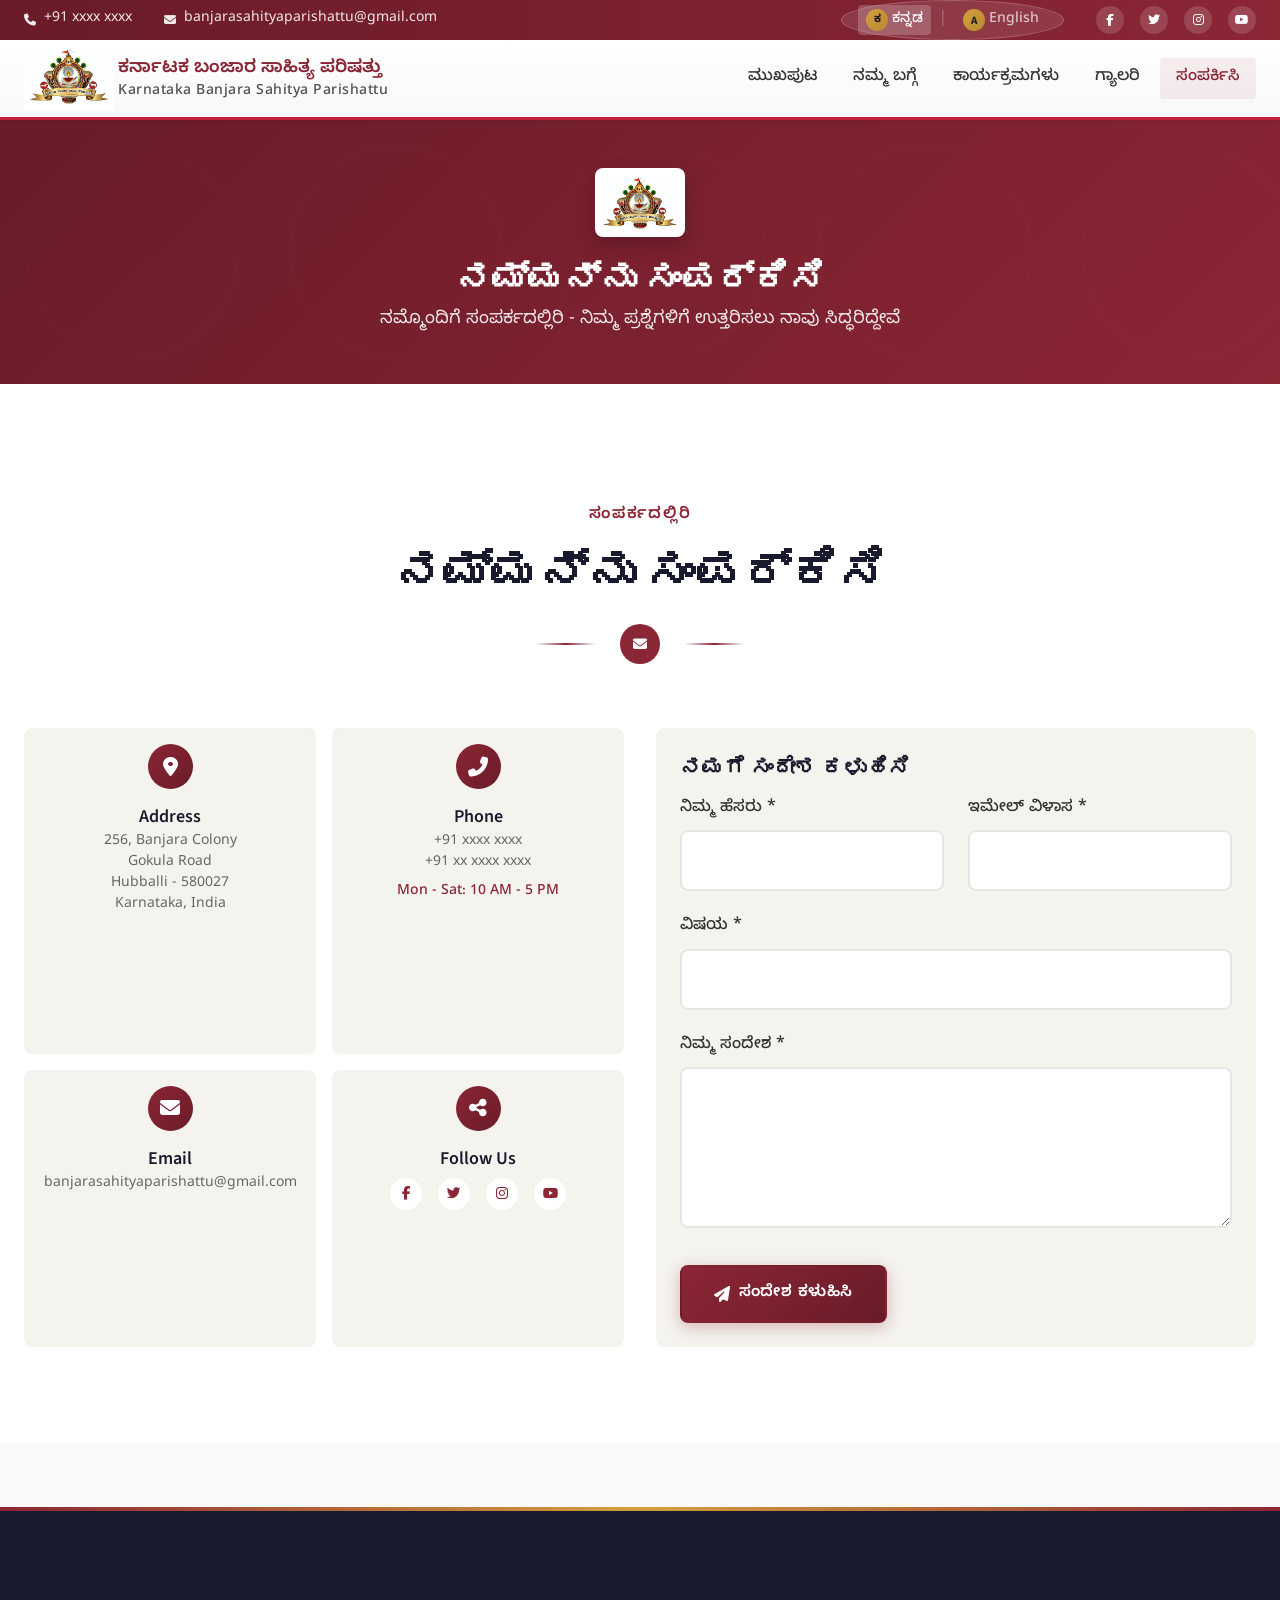
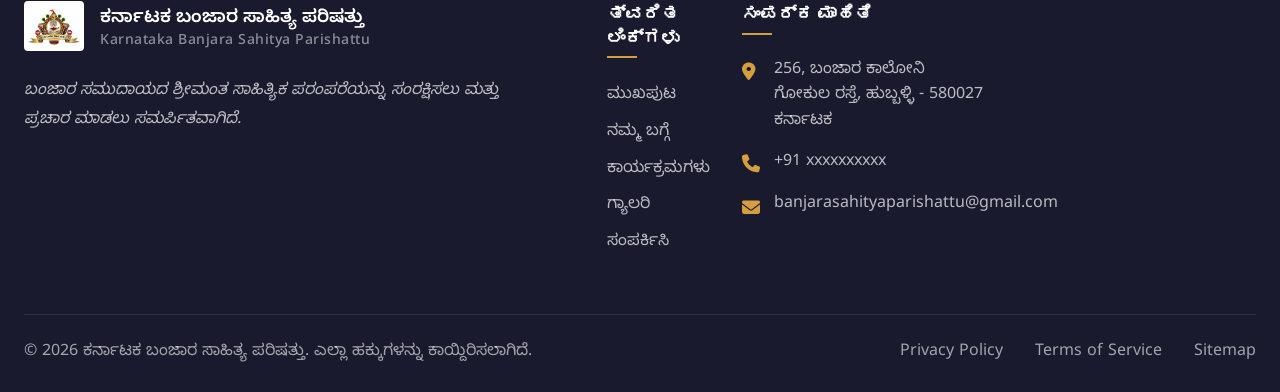
<file: contact.html>
<!DOCTYPE html>
<html lang="kn">
<head>
    <meta charset="UTF-8">
    <meta http-equiv="X-UA-Compatible" content="IE=edge">
    <meta name="viewport" content="width=device-width, initial-scale=1.0">
    
    <title>ಸಂಪರ್ಕಿಸಿ | Contact Us - Karnataka Banjara Sahitya Parishattu</title>
    <meta name="description" content="Contact Karnataka Banjara Sahitya Parishattu - Get in touch with us.">
    
    <!-- Favicon -->
    <link rel="icon" type="image/png" href="images/favicon.png">
    
    <!-- Google Fonts -->
    <link rel="preconnect" href="https://fonts.googleapis.com">
    <link rel="preconnect" href="https://fonts.gstatic.com" crossorigin>
    <link href="https://fonts.googleapis.com/css2?family=Playfair+Display:wght@400;500;600;700&family=Source+Sans+Pro:wght@300;400;600;700&family=Noto+Sans+Kannada:wght@400;500;600;700&display=swap" rel="stylesheet">
    
    <!-- Font Awesome -->
    <link rel="stylesheet" href="https://cdnjs.cloudflare.com/ajax/libs/font-awesome/6.5.1/css/all.min.css">
    
    <!-- Main CSS -->
    <link rel="stylesheet" href="css/style.css?v=6">
    
    <!-- Page Specific Styles -->
    <style>
        .contact-page {
            min-height: 100vh;
            padding-top: calc(var(--header-height) + var(--top-bar-height));
            background: var(--color-off-white);
        }
        
        .contact-hero {
            background: linear-gradient(135deg, var(--color-primary-dark) 0%, var(--color-primary) 100%);
            padding: var(--space-2xl) 0;
            text-align: center;
            color: var(--color-white);
            position: relative;
            overflow: hidden;
        }
        
        .contact-hero::before {
            content: '';
            position: absolute;
            top: 0;
            left: 0;
            right: 0;
            bottom: 0;
            background: url('data:image/svg+xml,<svg xmlns="http://www.w3.org/2000/svg" viewBox="0 0 100 100"><circle cx="50" cy="50" r="40" fill="none" stroke="rgba(255,255,255,0.05)" stroke-width="0.5"/></svg>') repeat;
            opacity: 0.3;
        }
        
        .contact-hero .container {
            position: relative;
            z-index: 1;
        }
        
        .contact-hero-logo {
            width: 90px;
            height: auto;
            border-radius: var(--radius-md);
            background: var(--color-white);
            padding: 8px;
            margin: 0 auto var(--space-md);
            box-shadow: 0 8px 20px rgba(0,0,0,0.2);
        }
        
        .contact-hero h1 {
            font-size: var(--text-2xl);
            color: var(--color-white);
            margin-bottom: var(--space-sm);
        }
        
        .contact-hero p {
            font-size: var(--text-base);
            opacity: 0.9;
            max-width: 600px;
            margin: 0 auto;
        }
        
        .contact-page-content {
            padding: var(--space-4xl) 0;
        }
    </style>
</head>
<body>
    
    <!-- ==================== HEADER / NAVIGATION ==================== -->
    <header class="header" id="header">
        <div class="top-bar">
            <div class="container">
                <div class="top-bar-content">
                    <div class="contact-info">
                        <span><i class="fas fa-phone"></i> +91 xxxx xxxx</span>
                        <span><i class="fas fa-envelope"></i> banjarasahityaparishattu@gmail.com</span>
                    </div>
                    <div class="top-bar-right">
                        <div class="language-switcher" id="language-switcher">
                            <button class="lang-btn active" data-lang="kn" aria-label="ಕನ್ನಡ">
                                <span class="lang-flag">ಕ</span>
                                <span class="lang-name">ಕನ್ನಡ</span>
                            </button>
                            <span class="lang-divider">|</span>
                            <button class="lang-btn" data-lang="en" aria-label="English">
                                <span class="lang-flag">A</span>
                                <span class="lang-name">English</span>
                            </button>
                        </div>
                        <div class="social-icons">
                            <a href="#" aria-label="Facebook"><i class="fab fa-facebook-f"></i></a>
                            <a href="#" aria-label="Twitter"><i class="fab fa-twitter"></i></a>
                            <a href="#" aria-label="Instagram"><i class="fab fa-instagram"></i></a>
                            <a href="#" aria-label="YouTube"><i class="fab fa-youtube"></i></a>
                        </div>
                    </div>
                </div>
            </div>
        </div>
        
        <nav class="navbar">
            <div class="container">
                <div class="nav-content">
                    <a href="index.html" class="logo">
                        <div class="logo-icon">
                            <img src="images/HomePage/banjara-parishath-logo.jpg" alt="Karnataka Banjara Sahitya Parishattu Logo" class="logo-image">
                        </div>
                        <div class="logo-text">
                            <span class="logo-kannada">ಕರ್ನಾಟಕ ಬಂಜಾರ ಸಾಹಿತ್ಯ ಪರಿಷತ್ತು</span>
                            <span class="logo-english">Karnataka Banjara Sahitya Parishattu</span>
                        </div>
                    </a>
                    
                    <ul class="nav-menu" id="nav-menu">
                        <li><a href="index.html" class="nav-link" data-lang-kn="ಮುಖಪುಟ" data-lang-en="Home">ಮುಖಪುಟ</a></li>
                        <li><a href="about.html" class="nav-link" data-lang-kn="ನಮ್ಮ ಬಗ್ಗೆ" data-lang-en="About Us">ನಮ್ಮ ಬಗ್ಗೆ</a></li>
                        <li><a href="events.html" class="nav-link" data-lang-kn="ಕಾರ್ಯಕ್ರಮಗಳು" data-lang-en="Events">ಕಾರ್ಯಕ್ರಮಗಳು</a></li>
                        <!-- <li><a href="news.html" class="nav-link" data-lang-kn="ಸುದ್ದಿ" data-lang-en="News">ಸುದ್ದಿ</a></li> -->
                        <!-- <li><a href="publications.html" class="nav-link" data-lang-kn="ಪ್ರಕಟಣೆಗಳು" data-lang-en="Publications">ಪ್ರಕಟಣೆಗಳು</a></li> -->
                        <li><a href="gallery.html" class="nav-link" data-lang-kn="ಗ್ಯಾಲರಿ" data-lang-en="Gallery">ಗ್ಯಾಲರಿ</a></li>
                        <!-- <li><a href="register.html" class="nav-link" data-lang-kn="ಸದಸ್ಯತ್ವ" data-lang-en="Membership">ಸದಸ್ಯತ್ವ</a></li> -->
                        <li><a href="contact.html" class="nav-link active" data-lang-kn="ಸಂಪರ್ಕಿಸಿ" data-lang-en="Contact">ಸಂಪರ್ಕಿಸಿ</a></li>
                    </ul>
                    
                    <button class="hamburger" id="hamburger" aria-label="Toggle menu">
                        <span class="bar"></span>
                        <span class="bar"></span>
                        <span class="bar"></span>
                    </button>
                </div>
            </div>
        </nav>
    </header>
    
    <main class="contact-page">
        
        <!-- Contact Hero -->
        <section class="contact-hero">
            <div class="container">
                <img src="images/HomePage/banjara-parishath-logo.jpg" alt="Karnataka Banjara Sahitya Parishattu Logo" class="contact-hero-logo">
                <h1 data-lang-kn="ನಮ್ಮನ್ನು ಸಂಪರ್ಕಿಸಿ" data-lang-en="Contact Us">ನಮ್ಮನ್ನು ಸಂಪರ್ಕಿಸಿ</h1>
                <p data-lang-kn="ನಮ್ಮೊಂದಿಗೆ ಸಂಪರ್ಕದಲ್ಲಿರಿ - ನಿಮ್ಮ ಪ್ರಶ್ನೆಗಳಿಗೆ ಉತ್ತರಿಸಲು ನಾವು ಸಿದ್ಧರಿದ್ದೇವೆ" data-lang-en="Get in touch with us - We are ready to answer your questions">ನಮ್ಮೊಂದಿಗೆ ಸಂಪರ್ಕದಲ್ಲಿರಿ - ನಿಮ್ಮ ಪ್ರಶ್ನೆಗಳಿಗೆ ಉತ್ತರಿಸಲು ನಾವು ಸಿದ್ಧರಿದ್ದೇವೆ</p>
            </div>
        </section>
        
        <!-- Contact Content -->
        <section class="contact-page-content contact section">
            <div class="container">
                <div class="section-header">
                    <span class="section-subtitle" data-lang-kn="ಸಂಪರ್ಕದಲ್ಲಿರಿ" data-lang-en="Get in Touch">ಸಂಪರ್ಕದಲ್ಲಿರಿ</span>
                    <h2 class="section-title" data-lang-kn="ನಮ್ಮನ್ನು ಸಂಪರ್ಕಿಸಿ" data-lang-en="Contact Us">ನಮ್ಮನ್ನು ಸಂಪರ್ಕಿಸಿ</h2>
                    <div class="section-divider">
                        <span class="divider-icon"><i class="fas fa-envelope"></i></span>
                    </div>
                </div>
                
                <div class="contact-content">
                    <div class="contact-info-grid">
                        <div class="contact-card">
                            <div class="contact-icon">
                                <i class="fas fa-map-marker-alt"></i>
                            </div>
                            <h4>Address</h4>
                            <p>256, Banjara Colony<br>
                               Gokula Road<br>
                               Hubballi - 580027<br> 
                               Karnataka, India</p>
                        </div>
                        
                        <div class="contact-card">
                            <div class="contact-icon">
                                <i class="fas fa-phone-alt"></i>
                            </div>
                            <h4>Phone</h4>
                            <p>+91 xxxx xxxx<br>
                               +91 xx xxxx xxxx</p>
                            <p class="contact-hours">Mon - Sat: 10 AM - 5 PM</p>
                        </div>
                        
                        <div class="contact-card">
                            <div class="contact-icon">
                                <i class="fas fa-envelope"></i>
                            </div>
                            <h4>Email</h4>
                            <p>banjarasahityaparishattu@gmail.com</p>
                        </div>
                        
                        <div class="contact-card">
                            <div class="contact-icon">
                                <i class="fas fa-share-alt"></i>
                            </div>
                            <h4>Follow Us</h4>
                            <div class="contact-social">
                                <a href="#" aria-label="Facebook"><i class="fab fa-facebook-f"></i></a>
                                <a href="#" aria-label="Twitter"><i class="fab fa-twitter"></i></a>
                                <a href="#" aria-label="Instagram"><i class="fab fa-instagram"></i></a>
                                <a href="#" aria-label="YouTube"><i class="fab fa-youtube"></i></a>
                            </div>
                        </div>
                    </div>
                    
                    <div class="contact-form-wrapper">
                        <h3 data-lang-kn="ನಮಗೆ ಸಂದೇಶ ಕಳುಹಿಸಿ" data-lang-en="Send us a Message">ನಮಗೆ ಸಂದೇಶ ಕಳುಹಿಸಿ</h3>
                        <form class="contact-form" id="contact-form" action="https://formspree.io/f/mykeqwlv" method="POST">
                            <div class="form-row">
                                <div class="form-group">
                                    <label for="name" data-lang-kn="ನಿಮ್ಮ ಹೆಸರು *" data-lang-en="Your Name *">ನಿಮ್ಮ ಹೆಸರು *</label>
                                    <input type="text" id="name" name="name" required>
                                </div>
                                <div class="form-group">
                                    <label for="email" data-lang-kn="ಇಮೇಲ್ ವಿಳಾಸ *" data-lang-en="Email Address *">ಇಮೇಲ್ ವಿಳಾಸ *</label>
                                    <input type="email" id="email" name="email" required>
                                </div>
                            </div>
                            <div class="form-group">
                                <label for="subject" data-lang-kn="ವಿಷಯ *" data-lang-en="Subject *">ವಿಷಯ *</label>
                                <input type="text" id="subject" name="subject" required>
                            </div>
                            <div class="form-group">
                                <label for="message" data-lang-kn="ನಿಮ್ಮ ಸಂದೇಶ *" data-lang-en="Your Message *">ನಿಮ್ಮ ಸಂದೇಶ *</label>
                                <textarea id="message" name="message" rows="5" required></textarea>
                            </div>
                            <button type="submit" class="btn btn-primary">
                                <i class="fas fa-paper-plane"></i>
                                <span data-lang-kn="ಸಂದೇಶ ಕಳುಹಿಸಿ" data-lang-en="Send Message">ಸಂದೇಶ ಕಳುಹಿಸಿ</span>
                            </button>
                        </form>
                    </div>
                </div>
            </div>
        </section>
        
    </main>
    
    <!-- ==================== FOOTER ==================== -->
    <footer class="footer">
        <div class="footer-pattern"></div>
        <div class="container">
            <div class="footer-content">
                <div class="footer-main">
                    <div class="footer-brand">
                        <a href="index.html" class="footer-logo">
                            <div class="logo-icon">
                                <img src="images/HomePage/banjara-parishath-logo.jpg" alt="Karnataka Banjara Sahitya Parishattu Logo" class="footer-logo-img">
                            </div>
                            <div class="logo-text">
                                <span class="logo-kannada">ಕರ್ನಾಟಕ ಬಂಜಾರ ಸಾಹಿತ್ಯ ಪರಿಷತ್ತು</span>
                                <span class="logo-english">Karnataka Banjara Sahitya Parishattu</span>
                            </div>
                        </a>
                        <p class="footer-description" data-lang-kn="ಬಂಜಾರ ಸಮುದಾಯದ ಶ್ರೀಮಂತ ಸಾಹಿತ್ಯಿಕ ಪರಂಪರೆಯನ್ನು ಸಂರಕ್ಷಿಸಲು ಮತ್ತು ಪ್ರಚಾರ ಮಾಡಲು ಸಮರ್ಪಿತವಾಗಿದೆ." data-lang-en="Dedicated to preserving and promoting the rich literary heritage of the Banjara community.">
                            ಬಂಜಾರ ಸಮುದಾಯದ ಶ್ರೀಮಂತ ಸಾಹಿತ್ಯಿಕ ಪರಂಪರೆಯನ್ನು ಸಂರಕ್ಷಿಸಲು ಮತ್ತು ಪ್ರಚಾರ ಮಾಡಲು ಸಮರ್ಪಿತವಾಗಿದೆ.
                        </p>
                        <!-- Footer social icons - commented out, using Follow Us section instead
                        <div class="footer-social">
                            <a href="#" aria-label="Facebook"><i class="fab fa-facebook-f"></i></a>
                            <a href="#" aria-label="Twitter"><i class="fab fa-twitter"></i></a>
                            <a href="#" aria-label="Instagram"><i class="fab fa-instagram"></i></a>
                            <a href="#" aria-label="YouTube"><i class="fab fa-youtube"></i></a>
                            <a href="#" aria-label="WhatsApp"><i class="fab fa-whatsapp"></i></a>
                        </div>
                        -->
                    </div>
                    
                    <div class="footer-links">
                        <div class="footer-column">
                            <h4 data-lang-kn="ತ್ವರಿತ ಲಿಂಕ್‌ಗಳು" data-lang-en="Quick Links">ತ್ವರಿತ ಲಿಂಕ್‌ಗಳು</h4>
                            <ul>
                                <li><a href="index.html" data-lang-kn="ಮುಖಪುಟ" data-lang-en="Home">ಮುಖಪುಟ</a></li>
                                <li><a href="about.html" data-lang-kn="ನಮ್ಮ ಬಗ್ಗೆ" data-lang-en="About Us">ನಮ್ಮ ಬಗ್ಗೆ</a></li>
                                <li><a href="events.html" data-lang-kn="ಕಾರ್ಯಕ್ರಮಗಳು" data-lang-en="Events">ಕಾರ್ಯಕ್ರಮಗಳು</a></li>
                                <!-- <li><a href="publications.html" data-lang-kn="ಪ್ರಕಟಣೆಗಳು" data-lang-en="Publications">ಪ್ರಕಟಣೆಗಳು</a></li> -->
                                <li><a href="gallery.html" data-lang-kn="ಗ್ಯಾಲರಿ" data-lang-en="Gallery">ಗ್ಯಾಲರಿ</a></li>
                                <li><a href="contact.html" data-lang-kn="ಸಂಪರ್ಕಿಸಿ" data-lang-en="Contact">ಸಂಪರ್ಕಿಸಿ</a></li>
                            </ul>
                        </div>
                        
                        <!-- Resources section - COMMENTED OUT FOR FUTURE DEVELOPMENT
                        <div class="footer-column">
                            <h4 data-lang-kn="ಸಂಪನ್ಮೂಲಗಳು" data-lang-en="Resources">ಸಂಪನ್ಮೂಲಗಳು</h4>
                            <ul>
                                <li><a href="#" data-lang-kn="ಡಿಜಿಟಲ್ ಆರ್ಕೈವ್" data-lang-en="Digital Archive">ಡಿಜಿಟಲ್ ಆರ್ಕೈವ್</a></li>
                                <li><a href="#" data-lang-kn="ಸಂಶೋಧನಾ ಪತ್ರಿಕೆಗಳು" data-lang-en="Research Papers">ಸಂಶೋಧನಾ ಪತ್ರಿಕೆಗಳು</a></li>
                                <li><a href="#" data-lang-kn="ಹಸ್ತಪ್ರತಿಗಳು" data-lang-en="Manuscripts">ಹಸ್ತಪ್ರತಿಗಳು</a></li>
                                <li><a href="#" data-lang-kn="ಆಡಿಯೋ ಗ್ರಂಥಾಲಯ" data-lang-en="Audio Library">ಆಡಿಯೋ ಗ್ರಂಥಾಲಯ</a></li>
                                <li><a href="#" data-lang-kn="ವೀಡಿಯೋ ಗ್ಯಾಲರಿ" data-lang-en="Video Gallery">ವೀಡಿಯೋ ಗ್ಯಾಲರಿ</a></li>
                            </ul>
                        </div>
                        -->
                        
                        <!-- Get Involved section - COMMENTED OUT FOR FUTURE DEVELOPMENT
                        <div class="footer-column">
                            <h4 data-lang-kn="ಭಾಗವಹಿಸಿ" data-lang-en="Get Involved">ಭಾಗವಹಿಸಿ</h4>
                            <ul>
                                <li><a href="register.html" data-lang-kn="ಸದಸ್ಯತ್ವ" data-lang-en="Membership">ಸದಸ್ಯತ್ವ</a></li>
                                <li><a href="#" data-lang-kn="ಸ್ವಯಂಸೇವಕ" data-lang-en="Volunteer">ಸ್ವಯಂಸೇವಕ</a></li>
                                <li><a href="#" data-lang-kn="ದೇಣಿಗೆ ನೀಡಿ" data-lang-en="Donate">ದೇಣಿಗೆ ನೀಡಿ</a></li>
                                <li><a href="#" data-lang-kn="ಬರಹ ಸಲ್ಲಿಸಿ" data-lang-en="Submit Writing">ಬರಹ ಸಲ್ಲಿಸಿ</a></li>
                                <li><a href="#" data-lang-kn="ನಮ್ಮೊಂದಿಗೆ ಪಾಲುದಾರರಾಗಿ" data-lang-en="Partner With Us">ನಮ್ಮೊಂದಿಗೆ ಪಾಲುದಾರರಾಗಿ</a></li>
                            </ul>
                        </div>
                        -->
                        
                        <div class="footer-column">
                            <h4 data-lang-kn="ಸಂಪರ್ಕ ಮಾಹಿತಿ" data-lang-en="Contact Info">ಸಂಪರ್ಕ ಮಾಹಿತಿ</h4>
                            <ul class="footer-contact">
                                <li>
                                    <i class="fas fa-map-marker-alt"></i>
                                    <span data-lang-kn="256, ಬಂಜಾರ ಕಾಲೋನಿ<br>ಗೋಕುಲ ರಸ್ತೆ, ಹುಬ್ಬಳ್ಳಿ - 580027<br>ಕರ್ನಾಟಕ" data-lang-en="256, Banjara Colony<br>Gokula Road, Hubballi - 590027<br>Karnataka">ಬಂಜಾರ ಸಾಹಿತ್ಯ ಭವನ<br>ಬೆಂಗಳೂರು, ಕರ್ನಾಟಕ</span>
                                </li>
                                <li>
                                    <i class="fas fa-phone"></i>
                                    <span>+91 xxxxxxxxxx</span>
                                </li>
                                <li style="align-items: center;">
                                    <i class="fas fa-envelope"></i>
                                    <span>banjarasahityaparishattu@gmail.com</span>
                                </li>
                            </ul>
                        </div>
                    </div>
                </div>
            </div>
            
            <div class="footer-bottom">
                <div class="footer-bottom-content">
                    <p class="copyright" data-lang-kn="© 2026 ಕರ್ನಾಟಕ ಬಂಜಾರ ಸಾಹಿತ್ಯ ಪರಿಷತ್ತು. ಎಲ್ಲಾ ಹಕ್ಕುಗಳನ್ನು ಕಾಯ್ದಿರಿಸಲಾಗಿದೆ." data-lang-en="© 2026 Karnataka Banjara Sahitya Parishattu. All Rights Reserved.">
                        © 2026 ಕರ್ನಾಟಕ ಬಂಜಾರ ಸಾಹಿತ್ಯ ಪರಿಷತ್ತು. ಎಲ್ಲಾ ಹಕ್ಕುಗಳನ್ನು ಕಾಯ್ದಿರಿಸಲಾಗಿದೆ.
                    </p>
                    <ul class="footer-legal">
                        <li><a href="#">Privacy Policy</a></li>
                        <li><a href="#">Terms of Service</a></li>
                        <li><a href="#">Sitemap</a></li>
                    </ul>
                </div>
            </div>
        </div>
    </footer>

    <button class="back-to-top" id="backToTop" aria-label="Back to top">
        <i class="fas fa-chevron-up"></i>
    </button>

    <script src="js/script.js"></script>
</body>
</html>
</file>
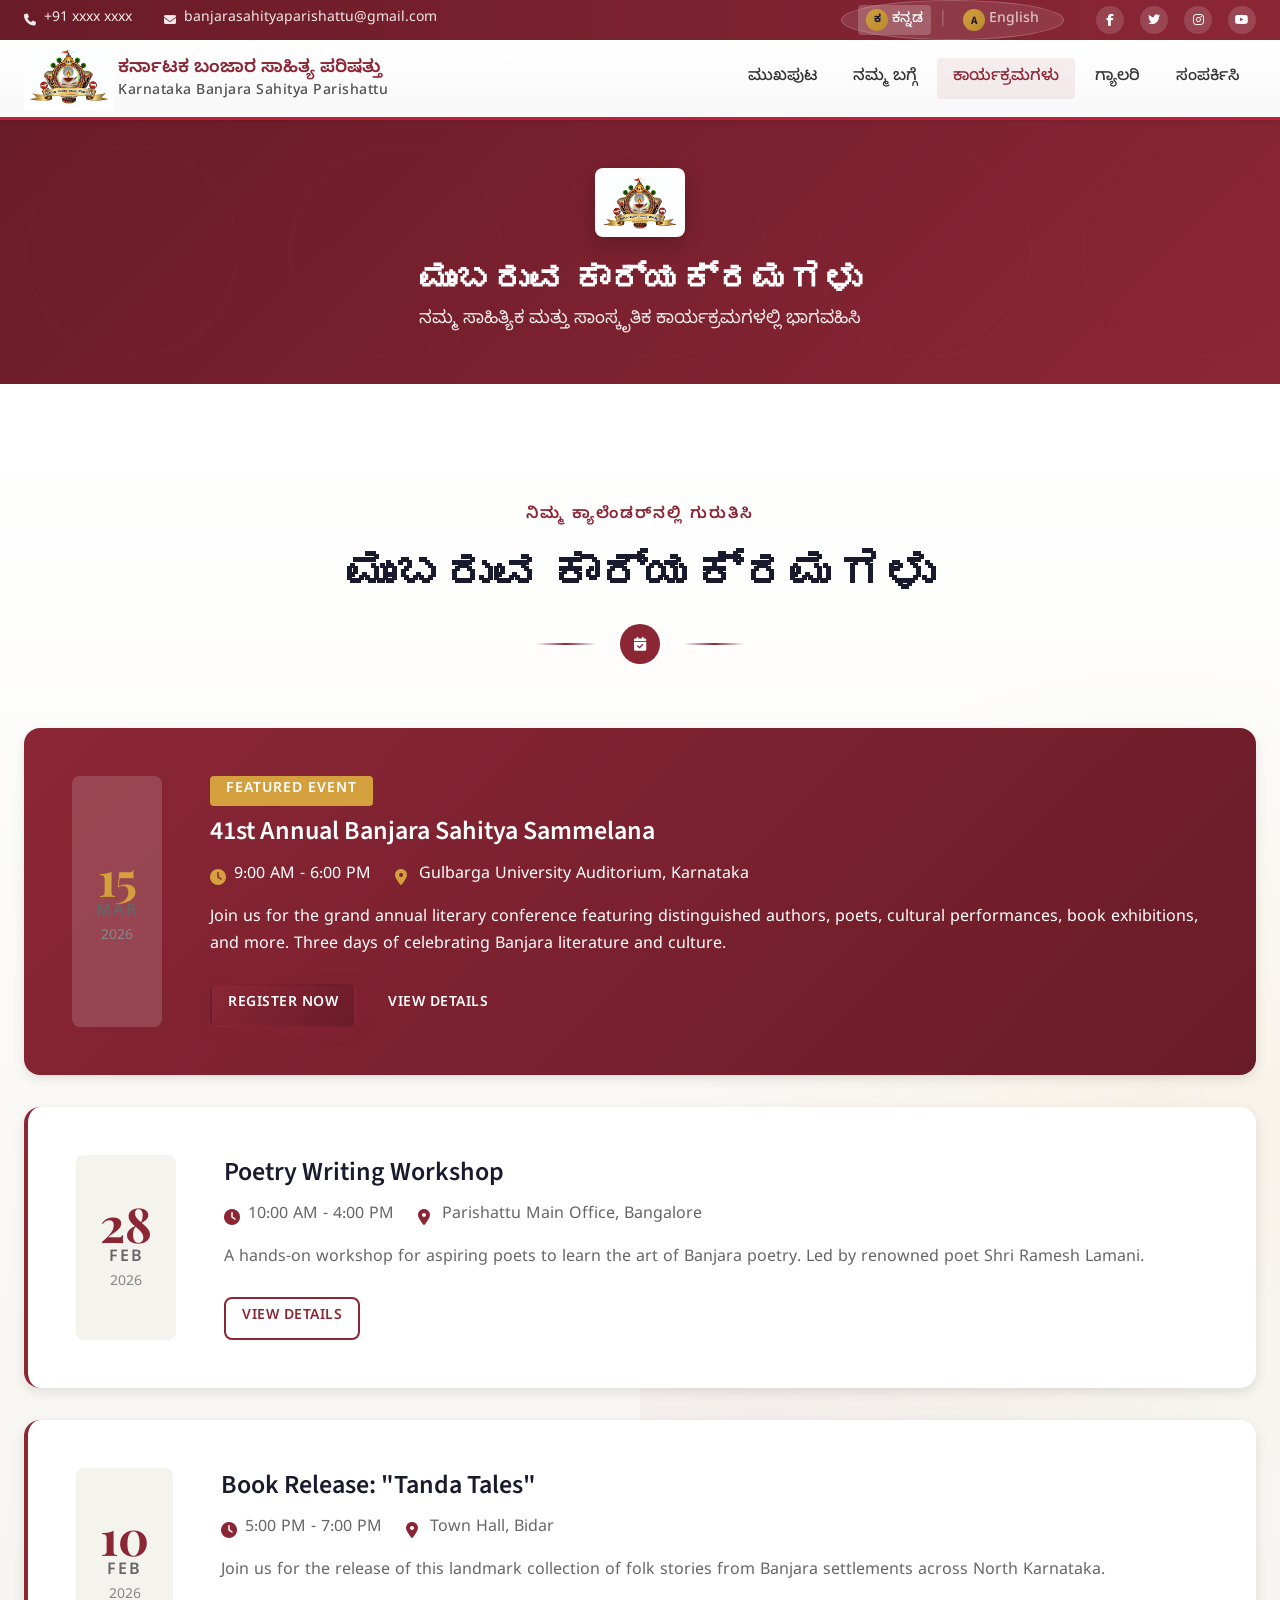
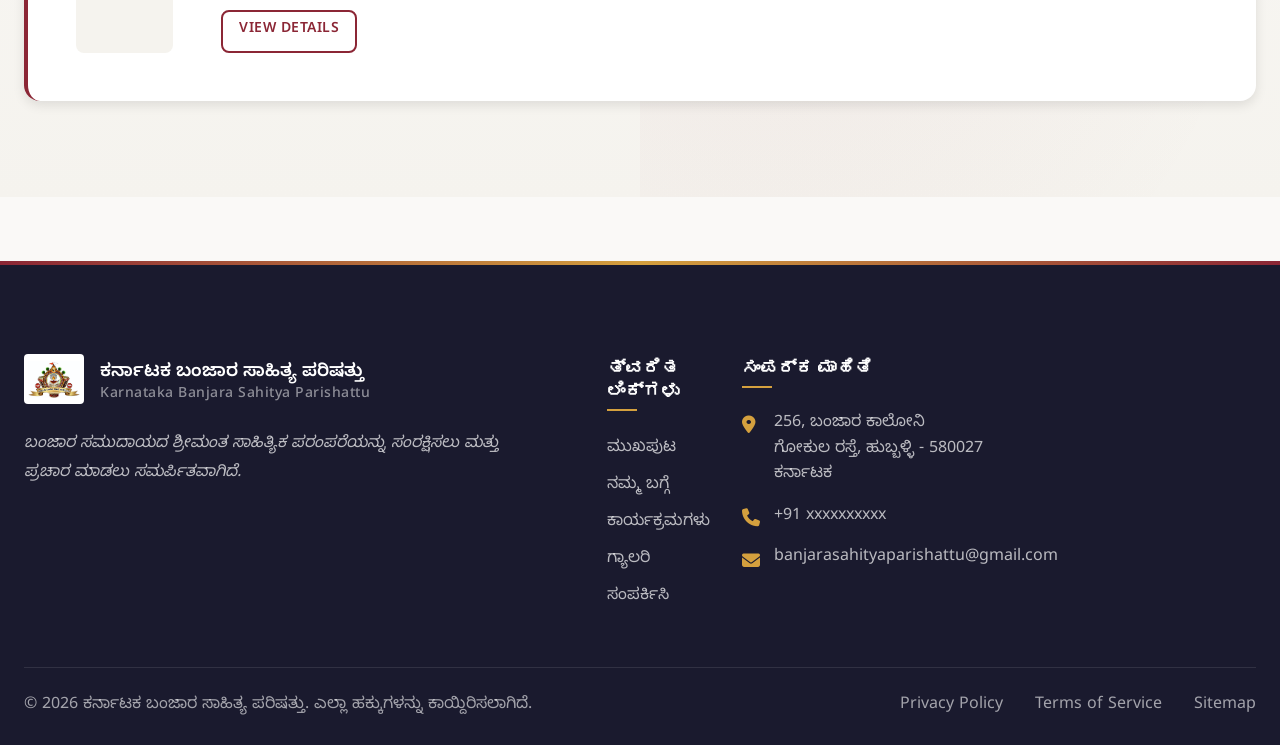
<file: events.html>
<!DOCTYPE html>
<html lang="kn">
<head>
    <meta charset="UTF-8">
    <meta http-equiv="X-UA-Compatible" content="IE=edge">
    <meta name="viewport" content="width=device-width, initial-scale=1.0">
    
    <title>ಕಾರ್ಯಕ್ರಮಗಳು | Events - Karnataka Banjara Sahitya Parishattu</title>
    <meta name="description" content="Upcoming events and programs by Karnataka Banjara Sahitya Parishattu.">
    
    <!-- Favicon -->
    <link rel="icon" type="image/png" href="images/favicon.png">
    
    <!-- Google Fonts -->
    <link rel="preconnect" href="https://fonts.googleapis.com">
    <link rel="preconnect" href="https://fonts.gstatic.com" crossorigin>
    <link href="https://fonts.googleapis.com/css2?family=Playfair+Display:wght@400;500;600;700&family=Source+Sans+Pro:wght@300;400;600;700&family=Noto+Sans+Kannada:wght@400;500;600;700&display=swap" rel="stylesheet">
    
    <!-- Font Awesome -->
    <link rel="stylesheet" href="https://cdnjs.cloudflare.com/ajax/libs/font-awesome/6.5.1/css/all.min.css">
    
    <!-- Main CSS -->
    <link rel="stylesheet" href="css/style.css?v=6">
    
    <!-- Page Specific Styles -->
    <style>
        .events-page {
            min-height: 100vh;
            padding-top: calc(var(--header-height) + var(--top-bar-height));
            background: var(--color-off-white);
        }
        
        .events-hero {
            background: linear-gradient(135deg, var(--color-primary-dark) 0%, var(--color-primary) 100%);
            padding: var(--space-2xl) 0;
            text-align: center;
            color: var(--color-white);
            position: relative;
            overflow: hidden;
        }
        
        .events-hero::before {
            content: '';
            position: absolute;
            top: 0;
            left: 0;
            right: 0;
            bottom: 0;
            background: url('data:image/svg+xml,<svg xmlns="http://www.w3.org/2000/svg" viewBox="0 0 100 100"><circle cx="50" cy="50" r="40" fill="none" stroke="rgba(255,255,255,0.05)" stroke-width="0.5"/></svg>') repeat;
            opacity: 0.3;
        }
        
        .events-hero .container {
            position: relative;
            z-index: 1;
        }
        
        .events-hero-logo {
            width: 90px;
            height: auto;
            border-radius: var(--radius-md);
            background: var(--color-white);
            padding: 8px;
            margin: 0 auto var(--space-md);
            box-shadow: 0 8px 20px rgba(0,0,0,0.2);
        }
        
        .events-hero h1 {
            font-size: var(--text-2xl);
            color: var(--color-white);
            margin-bottom: var(--space-sm);
        }
        
        .events-hero p {
            font-size: var(--text-base);
            opacity: 0.9;
            max-width: 600px;
            margin: 0 auto;
        }
        
        .events-content {
            padding: var(--space-4xl) 0;
        }
    </style>
</head>
<body>
    
    <!-- ==================== HEADER / NAVIGATION ==================== -->
    <header class="header" id="header">
        <div class="top-bar">
            <div class="container">
                <div class="top-bar-content">
                    <div class="contact-info">
                        <span><i class="fas fa-phone"></i> +91 xxxx xxxx</span>
                        <span><i class="fas fa-envelope"></i> banjarasahityaparishattu@gmail.com</span>
                    </div>
                    <div class="top-bar-right">
                        <div class="language-switcher" id="language-switcher">
                            <button class="lang-btn active" data-lang="kn" aria-label="ಕನ್ನಡ">
                                <span class="lang-flag">ಕ</span>
                                <span class="lang-name">ಕನ್ನಡ</span>
                            </button>
                            <span class="lang-divider">|</span>
                            <button class="lang-btn" data-lang="en" aria-label="English">
                                <span class="lang-flag">A</span>
                                <span class="lang-name">English</span>
                            </button>
                        </div>
                        <div class="social-icons">
                            <a href="#" aria-label="Facebook"><i class="fab fa-facebook-f"></i></a>
                            <a href="#" aria-label="Twitter"><i class="fab fa-twitter"></i></a>
                            <a href="#" aria-label="Instagram"><i class="fab fa-instagram"></i></a>
                            <a href="#" aria-label="YouTube"><i class="fab fa-youtube"></i></a>
                        </div>
                    </div>
                </div>
            </div>
        </div>
        
        <nav class="navbar">
            <div class="container">
                <div class="nav-content">
                    <a href="index.html" class="logo">
                        <div class="logo-icon">
                            <img src="images/HomePage/banjara-parishath-logo.jpg" alt="Karnataka Banjara Sahitya Parishattu Logo" class="logo-image">
                        </div>
                        <div class="logo-text">
                            <span class="logo-kannada">ಕರ್ನಾಟಕ ಬಂಜಾರ ಸಾಹಿತ್ಯ ಪರಿಷತ್ತು</span>
                            <span class="logo-english">Karnataka Banjara Sahitya Parishattu</span>
                        </div>
                    </a>
                    
                    <ul class="nav-menu" id="nav-menu">
                        <li><a href="index.html" class="nav-link" data-lang-kn="ಮುಖಪುಟ" data-lang-en="Home">ಮುಖಪುಟ</a></li>
                        <li><a href="about.html" class="nav-link" data-lang-kn="ನಮ್ಮ ಬಗ್ಗೆ" data-lang-en="About Us">ನಮ್ಮ ಬಗ್ಗೆ</a></li>
                        <li><a href="events.html" class="nav-link active" data-lang-kn="ಕಾರ್ಯಕ್ರಮಗಳು" data-lang-en="Events">ಕಾರ್ಯಕ್ರಮಗಳು</a></li>
                        <!-- <li><a href="news.html" class="nav-link" data-lang-kn="ಸುದ್ದಿ" data-lang-en="News">ಸುದ್ದಿ</a></li> -->
                        <!-- <li><a href="publications.html" class="nav-link" data-lang-kn="ಪ್ರಕಟಣೆಗಳು" data-lang-en="Publications">ಪ್ರಕಟಣೆಗಳು</a></li> -->
                        <li><a href="gallery.html" class="nav-link" data-lang-kn="ಗ್ಯಾಲರಿ" data-lang-en="Gallery">ಗ್ಯಾಲರಿ</a></li>
                        <!-- <li><a href="register.html" class="nav-link" data-lang-kn="ಸದಸ್ಯತ್ವ" data-lang-en="Membership">ಸದಸ್ಯತ್ವ</a></li> -->
                        <li><a href="contact.html" class="nav-link" data-lang-kn="ಸಂಪರ್ಕಿಸಿ" data-lang-en="Contact">ಸಂಪರ್ಕಿಸಿ</a></li>
                    </ul>
                    
                    <button class="hamburger" id="hamburger" aria-label="Toggle menu">
                        <span class="bar"></span>
                        <span class="bar"></span>
                        <span class="bar"></span>
                    </button>
                </div>
            </div>
        </nav>
    </header>
    
    <main class="events-page">
        
        <!-- Events Hero -->
        <section class="events-hero">
            <div class="container">
                <img src="images/HomePage/banjara-parishath-logo.jpg" alt="Karnataka Banjara Sahitya Parishattu Logo" class="events-hero-logo">
                <h1 data-lang-kn="ಮುಂಬರುವ ಕಾರ್ಯಕ್ರಮಗಳು" data-lang-en="Upcoming Events">ಮುಂಬರುವ ಕಾರ್ಯಕ್ರಮಗಳು</h1>
                <p data-lang-kn="ನಮ್ಮ ಸಾಹಿತ್ಯಿಕ ಮತ್ತು ಸಾಂಸ್ಕೃತಿಕ ಕಾರ್ಯಕ್ರಮಗಳಲ್ಲಿ ಭಾಗವಹಿಸಿ" data-lang-en="Participate in our literary and cultural programs">ನಮ್ಮ ಸಾಹಿತ್ಯಿಕ ಮತ್ತು ಸಾಂಸ್ಕೃತಿಕ ಕಾರ್ಯಕ್ರಮಗಳಲ್ಲಿ ಭಾಗವಹಿಸಿ</p>
            </div>
        </section>
        
        <!-- Events Content -->
        <section class="events-content events section">
            <div class="events-bg-pattern"></div>
            <div class="container">
                <div class="section-header">
                    <span class="section-subtitle" data-lang-kn="ನಿಮ್ಮ ಕ್ಯಾಲೆಂಡರ್‌ನಲ್ಲಿ ಗುರುತಿಸಿ" data-lang-en="Mark Your Calendar">ನಿಮ್ಮ ಕ್ಯಾಲೆಂಡರ್‌ನಲ್ಲಿ ಗುರುತಿಸಿ</span>
                    <h2 class="section-title" data-lang-kn="ಮುಂಬರುವ ಕಾರ್ಯಕ್ರಮಗಳು" data-lang-en="Upcoming Events">ಮುಂಬರುವ ಕಾರ್ಯಕ್ರಮಗಳು</h2>
                    <div class="section-divider">
                        <span class="divider-icon"><i class="fas fa-calendar-check"></i></span>
                    </div>
                </div>
                
                <div class="events-grid">
                    <!-- Event Card 1 -->
                    <div class="event-card featured">
                        <div class="event-date">
                            <span class="date-day">15</span>
                            <span class="date-month">MAR</span>
                            <span class="date-year">2026</span>
                        </div>
                        <div class="event-content">
                            <span class="event-badge">Featured Event</span>
                            <h3 class="event-title">41st Annual Banjara Sahitya Sammelana</h3>
                            <div class="event-details">
                                <p><i class="fas fa-clock"></i> 9:00 AM - 6:00 PM</p>
                                <p><i class="fas fa-map-marker-alt"></i> Gulbarga University Auditorium, Karnataka</p>
                            </div>
                            <p class="event-description">
                                Join us for the grand annual literary conference featuring distinguished 
                                authors, poets, cultural performances, book exhibitions, and more. 
                                Three days of celebrating Banjara literature and culture.
                            </p>
                            <div class="event-actions">
                                <a href="#" class="btn btn-primary btn-small">
                                    Register Now
                                </a>
                                <a href="#" class="btn btn-ghost btn-small">
                                    View Details
                                </a>
                            </div>
                        </div>
                    </div>
                    
                    <!-- Event Card 2 -->
                    <div class="event-card">
                        <div class="event-date">
                            <span class="date-day">28</span>
                            <span class="date-month">FEB</span>
                            <span class="date-year">2026</span>
                        </div>
                        <div class="event-content">
                            <h3 class="event-title">Poetry Writing Workshop</h3>
                            <div class="event-details">
                                <p><i class="fas fa-clock"></i> 10:00 AM - 4:00 PM</p>
                                <p><i class="fas fa-map-marker-alt"></i> Parishattu Main Office, Bangalore</p>
                            </div>
                            <p class="event-description">
                                A hands-on workshop for aspiring poets to learn the art of Banjara poetry. 
                                Led by renowned poet Shri Ramesh Lamani.
                            </p>
                            <div class="event-actions">
                                <a href="#" class="btn btn-outline btn-small">
                                    View Details
                                </a>
                            </div>
                        </div>
                    </div>
                    
                    <!-- Event Card 3 -->
                    <div class="event-card">
                        <div class="event-date">
                            <span class="date-day">10</span>
                            <span class="date-month">FEB</span>
                            <span class="date-year">2026</span>
                        </div>
                        <div class="event-content">
                            <h3 class="event-title">Book Release: "Tanda Tales"</h3>
                            <div class="event-details">
                                <p><i class="fas fa-clock"></i> 5:00 PM - 7:00 PM</p>
                                <p><i class="fas fa-map-marker-alt"></i> Town Hall, Bidar</p>
                            </div>
                            <p class="event-description">
                                Join us for the release of this landmark collection of folk stories 
                                from Banjara settlements across North Karnataka.
                            </p>
                            <div class="event-actions">
                                <a href="#" class="btn btn-outline btn-small">
                                    View Details
                                </a>
                            </div>
                        </div>
                    </div>
                </div>
            </div>
        </section>
        
    </main>
    
    <!-- ==================== FOOTER ==================== -->
    <footer class="footer">
        <div class="footer-pattern"></div>
        <div class="container">
            <div class="footer-content">
                <div class="footer-main">
                    <div class="footer-brand">
                        <a href="index.html" class="footer-logo">
                            <div class="logo-icon">
                                <img src="images/HomePage/banjara-parishath-logo.jpg" alt="Karnataka Banjara Sahitya Parishattu Logo" class="footer-logo-img">
                            </div>
                            <div class="logo-text">
                                <span class="logo-kannada">ಕರ್ನಾಟಕ ಬಂಜಾರ ಸಾಹಿತ್ಯ ಪರಿಷತ್ತು</span>
                                <span class="logo-english">Karnataka Banjara Sahitya Parishattu</span>
                            </div>
                        </a>
                        <p class="footer-description" data-lang-kn="ಬಂಜಾರ ಸಮುದಾಯದ ಶ್ರೀಮಂತ ಸಾಹಿತ್ಯಿಕ ಪರಂಪರೆಯನ್ನು ಸಂರಕ್ಷಿಸಲು ಮತ್ತು ಪ್ರಚಾರ ಮಾಡಲು ಸಮರ್ಪಿತವಾಗಿದೆ." data-lang-en="Dedicated to preserving and promoting the rich literary heritage of the Banjara community.">
                            ಬಂಜಾರ ಸಮುದಾಯದ ಶ್ರೀಮಂತ ಸಾಹಿತ್ಯಿಕ ಪರಂಪರೆಯನ್ನು ಸಂರಕ್ಷಿಸಲು ಮತ್ತು ಪ್ರಚಾರ ಮಾಡಲು ಸಮರ್ಪಿತವಾಗಿದೆ.
                        </p>
                        <!-- Footer social icons - commented out, using Follow Us section instead
                        <div class="footer-social">
                            <a href="#" aria-label="Facebook"><i class="fab fa-facebook-f"></i></a>
                            <a href="#" aria-label="Twitter"><i class="fab fa-twitter"></i></a>
                            <a href="#" aria-label="Instagram"><i class="fab fa-instagram"></i></a>
                            <a href="#" aria-label="YouTube"><i class="fab fa-youtube"></i></a>
                            <a href="#" aria-label="WhatsApp"><i class="fab fa-whatsapp"></i></a>
                        </div>
                        -->
                    </div>
                    
                    <div class="footer-links">
                        <div class="footer-column">
                            <h4 data-lang-kn="ತ್ವರಿತ ಲಿಂಕ್‌ಗಳು" data-lang-en="Quick Links">ತ್ವರಿತ ಲಿಂಕ್‌ಗಳು</h4>
                            <ul>
                                <li><a href="index.html" data-lang-kn="ಮುಖಪುಟ" data-lang-en="Home">ಮುಖಪುಟ</a></li>
                                <li><a href="about.html" data-lang-kn="ನಮ್ಮ ಬಗ್ಗೆ" data-lang-en="About Us">ನಮ್ಮ ಬಗ್ಗೆ</a></li>
                                <li><a href="events.html" data-lang-kn="ಕಾರ್ಯಕ್ರಮಗಳು" data-lang-en="Events">ಕಾರ್ಯಕ್ರಮಗಳು</a></li>
                                <!-- <li><a href="publications.html" data-lang-kn="ಪ್ರಕಟಣೆಗಳು" data-lang-en="Publications">ಪ್ರಕಟಣೆಗಳು</a></li> -->
                                <li><a href="gallery.html" data-lang-kn="ಗ್ಯಾಲರಿ" data-lang-en="Gallery">ಗ್ಯಾಲರಿ</a></li>
                                <li><a href="contact.html" data-lang-kn="ಸಂಪರ್ಕಿಸಿ" data-lang-en="Contact">ಸಂಪರ್ಕಿಸಿ</a></li>
                            </ul>
                        </div>
                        
                        <!-- Resources section - COMMENTED OUT FOR FUTURE DEVELOPMENT
                        <div class="footer-column">
                            <h4 data-lang-kn="ಸಂಪನ್ಮೂಲಗಳು" data-lang-en="Resources">ಸಂಪನ್ಮೂಲಗಳು</h4>
                            <ul>
                                <li><a href="#" data-lang-kn="ಡಿಜಿಟಲ್ ಆರ್ಕೈವ್" data-lang-en="Digital Archive">ಡಿಜಿಟಲ್ ಆರ್ಕೈವ್</a></li>
                                <li><a href="#" data-lang-kn="ಸಂಶೋಧನಾ ಪತ್ರಿಕೆಗಳು" data-lang-en="Research Papers">ಸಂಶೋಧನಾ ಪತ್ರಿಕೆಗಳು</a></li>
                                <li><a href="#" data-lang-kn="ಹಸ್ತಪ್ರತಿಗಳು" data-lang-en="Manuscripts">ಹಸ್ತಪ್ರತಿಗಳು</a></li>
                                <li><a href="#" data-lang-kn="ಆಡಿಯೋ ಗ್ರಂಥಾಲಯ" data-lang-en="Audio Library">ಆಡಿಯೋ ಗ್ರಂಥಾಲಯ</a></li>
                                <li><a href="#" data-lang-kn="ವೀಡಿಯೋ ಗ್ಯಾಲರಿ" data-lang-en="Video Gallery">ವೀಡಿಯೋ ಗ್ಯಾಲರಿ</a></li>
                            </ul>
                        </div>
                        -->
                        
                        <!-- Get Involved section - COMMENTED OUT FOR FUTURE DEVELOPMENT
                        <div class="footer-column">
                            <h4 data-lang-kn="ಭಾಗವಹಿಸಿ" data-lang-en="Get Involved">ಭಾಗವಹಿಸಿ</h4>
                            <ul>
                                <li><a href="register.html" data-lang-kn="ಸದಸ್ಯತ್ವ" data-lang-en="Membership">ಸದಸ್ಯತ್ವ</a></li>
                                <li><a href="#" data-lang-kn="ಸ್ವಯಂಸೇವಕ" data-lang-en="Volunteer">ಸ್ವಯಂಸೇವಕ</a></li>
                                <li><a href="#" data-lang-kn="ದೇಣಿಗೆ ನೀಡಿ" data-lang-en="Donate">ದೇಣಿಗೆ ನೀಡಿ</a></li>
                                <li><a href="#" data-lang-kn="ಬರಹ ಸಲ್ಲಿಸಿ" data-lang-en="Submit Writing">ಬರಹ ಸಲ್ಲಿಸಿ</a></li>
                                <li><a href="#" data-lang-kn="ನಮ್ಮೊಂದಿಗೆ ಪಾಲುದಾರರಾಗಿ" data-lang-en="Partner With Us">ನಮ್ಮೊಂದಿಗೆ ಪಾಲುದಾರರಾಗಿ</a></li>
                            </ul>
                        </div>
                        -->
                        
                        <div class="footer-column">
                            <h4 data-lang-kn="ಸಂಪರ್ಕ ಮಾಹಿತಿ" data-lang-en="Contact Info">ಸಂಪರ್ಕ ಮಾಹಿತಿ</h4>
                            <ul class="footer-contact">
                                <li>
                                    <i class="fas fa-map-marker-alt"></i>
                                    <span data-lang-kn="256, ಬಂಜಾರ ಕಾಲೋನಿ<br>ಗೋಕುಲ ರಸ್ತೆ, ಹುಬ್ಬಳ್ಳಿ - 580027<br>ಕರ್ನಾಟಕ" data-lang-en="256, Banjara Colony<br>Gokula Road, Hubballi - 590027<br>Karnataka">ಬಂಜಾರ ಸಾಹಿತ್ಯ ಭವನ<br>ಬೆಂಗಳೂರು, ಕರ್ನಾಟಕ</span>
                                </li>
                                <li>
                                    <i class="fas fa-phone"></i>
                                    <span>+91 xxxxxxxxxx</span>
                                </li>
                                <li style="align-items: center;">
                                    <i class="fas fa-envelope"></i>
                                    <span>banjarasahityaparishattu@gmail.com</span>
                                </li>
                            </ul>
                        </div>
                    </div>
                </div>
            </div>
            
            <div class="footer-bottom">
                <div class="footer-bottom-content">
                    <p class="copyright" data-lang-kn="© 2026 ಕರ್ನಾಟಕ ಬಂಜಾರ ಸಾಹಿತ್ಯ ಪರಿಷತ್ತು. ಎಲ್ಲಾ ಹಕ್ಕುಗಳನ್ನು ಕಾಯ್ದಿರಿಸಲಾಗಿದೆ." data-lang-en="© 2026 Karnataka Banjara Sahitya Parishattu. All Rights Reserved.">
                        © 2026 ಕರ್ನಾಟಕ ಬಂಜಾರ ಸಾಹಿತ್ಯ ಪರಿಷತ್ತು. ಎಲ್ಲಾ ಹಕ್ಕುಗಳನ್ನು ಕಾಯ್ದಿರಿಸಲಾಗಿದೆ.
                    </p>
                    <ul class="footer-legal">
                        <li><a href="#">Privacy Policy</a></li>
                        <li><a href="#">Terms of Service</a></li>
                        <li><a href="#">Sitemap</a></li>
                    </ul>
                </div>
            </div>
        </div>
    </footer>

    <button class="back-to-top" id="backToTop" aria-label="Back to top">
        <i class="fas fa-chevron-up"></i>
    </button>

    <script src="js/script.js"></script>
</body>
</html>
</file>
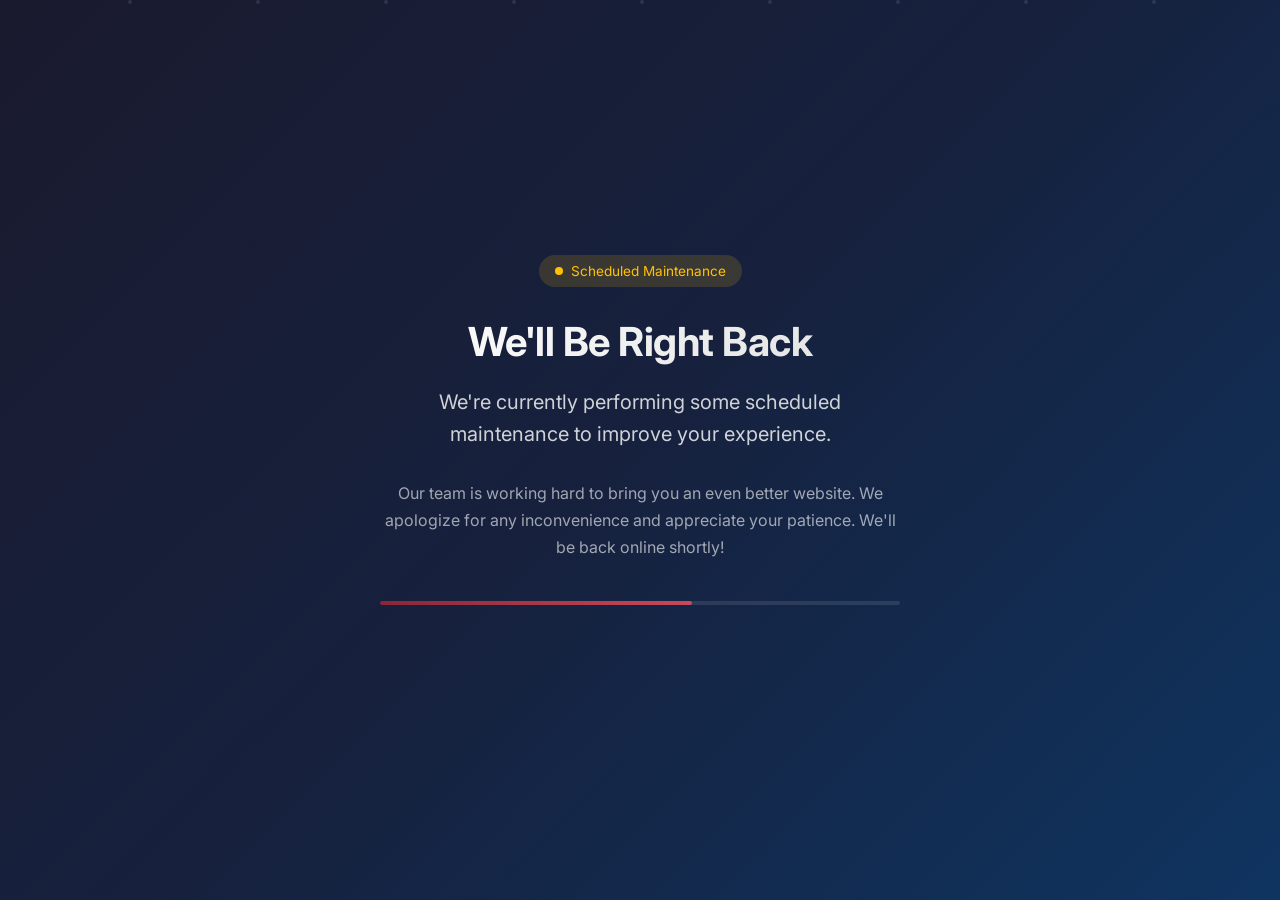
<file: maintenance.html>
<!DOCTYPE html>
<html lang="en">
<head>
    <meta charset="UTF-8">
    <meta name="viewport" content="width=device-width, initial-scale=1.0">
    <title>We'll Be Right Back | Karnataka Banjara Sahitya Parishattu</title>
    <link rel="icon" type="image/x-icon" href="images/HomePage/banjara-parishath-logo.jpg">
    <link href="https://fonts.googleapis.com/css2?family=Inter:wght@300;400;500;600;700&display=swap" rel="stylesheet">
    <style>
        * {
            margin: 0;
            padding: 0;
            box-sizing: border-box;
        }

        body {
            font-family: 'Inter', -apple-system, BlinkMacSystemFont, 'Segoe UI', Roboto, sans-serif;
            min-height: 100vh;
            display: flex;
            align-items: center;
            justify-content: center;
            background: linear-gradient(135deg, #1a1a2e 0%, #16213e 50%, #0f3460 100%);
            color: #ffffff;
            overflow: hidden;
            position: relative;
        }

        /* Animated background particles */
        .particles {
            position: absolute;
            top: 0;
            left: 0;
            width: 100%;
            height: 100%;
            overflow: hidden;
            z-index: 0;
        }

        .particle {
            position: absolute;
            width: 4px;
            height: 4px;
            background: rgba(255, 255, 255, 0.1);
            border-radius: 50%;
            animation: float 15s infinite;
        }

        .particle:nth-child(1) { left: 10%; animation-delay: 0s; animation-duration: 20s; }
        .particle:nth-child(2) { left: 20%; animation-delay: 2s; animation-duration: 25s; }
        .particle:nth-child(3) { left: 30%; animation-delay: 4s; animation-duration: 18s; }
        .particle:nth-child(4) { left: 40%; animation-delay: 1s; animation-duration: 22s; }
        .particle:nth-child(5) { left: 50%; animation-delay: 3s; animation-duration: 20s; }
        .particle:nth-child(6) { left: 60%; animation-delay: 5s; animation-duration: 17s; }
        .particle:nth-child(7) { left: 70%; animation-delay: 2s; animation-duration: 23s; }
        .particle:nth-child(8) { left: 80%; animation-delay: 4s; animation-duration: 19s; }
        .particle:nth-child(9) { left: 90%; animation-delay: 1s; animation-duration: 21s; }

        @keyframes float {
            0% {
                transform: translateY(100vh) rotate(0deg);
                opacity: 0;
            }
            10% {
                opacity: 1;
            }
            90% {
                opacity: 1;
            }
            100% {
                transform: translateY(-100vh) rotate(720deg);
                opacity: 0;
            }
        }

        .container {
            text-align: center;
            padding: 40px;
            max-width: 600px;
            z-index: 1;
            position: relative;
        }

        .logo-container {
            margin-bottom: 40px;
        }

        .logo {
            width: 120px;
            height: 120px;
            border-radius: 20px;
            object-fit: cover;
            box-shadow: 0 20px 60px rgba(0, 0, 0, 0.3);
            animation: pulse 3s ease-in-out infinite;
        }

        @keyframes pulse {
            0%, 100% {
                transform: scale(1);
                box-shadow: 0 20px 60px rgba(0, 0, 0, 0.3);
            }
            50% {
                transform: scale(1.02);
                box-shadow: 0 25px 70px rgba(0, 0, 0, 0.4);
            }
        }

        .icon-container {
            margin-bottom: 30px;
        }

        .gear-icon {
            width: 80px;
            height: 80px;
            animation: spin 8s linear infinite;
        }

        @keyframes spin {
            from { transform: rotate(0deg); }
            to { transform: rotate(360deg); }
        }

        h1 {
            font-size: 2.5rem;
            font-weight: 700;
            margin-bottom: 20px;
            letter-spacing: -0.5px;
            background: linear-gradient(135deg, #ffffff 0%, #e0e0e0 100%);
            -webkit-background-clip: text;
            -webkit-text-fill-color: transparent;
            background-clip: text;
        }

        .subtitle {
            font-size: 1.25rem;
            font-weight: 400;
            color: rgba(255, 255, 255, 0.8);
            margin-bottom: 30px;
            line-height: 1.6;
        }

        .message {
            font-size: 1rem;
            color: rgba(255, 255, 255, 0.6);
            line-height: 1.7;
            margin-bottom: 40px;
        }

        .progress-container {
            width: 100%;
            height: 4px;
            background: rgba(255, 255, 255, 0.1);
            border-radius: 2px;
            margin-bottom: 40px;
            overflow: hidden;
        }

        .progress-bar {
            width: 60%;
            height: 100%;
            background: linear-gradient(90deg, #8b2635, #c9485b);
            border-radius: 2px;
            animation: progress 2s ease-in-out infinite;
        }

        @keyframes progress {
            0% { transform: translateX(-100%); }
            50% { transform: translateX(50%); }
            100% { transform: translateX(200%); }
        }

        .contact {
            display: inline-flex;
            align-items: center;
            gap: 10px;
            padding: 14px 28px;
            background: rgba(255, 255, 255, 0.1);
            border: 1px solid rgba(255, 255, 255, 0.2);
            border-radius: 50px;
            color: #ffffff;
            text-decoration: none;
            font-size: 0.95rem;
            font-weight: 500;
            transition: all 0.3s ease;
            backdrop-filter: blur(10px);
        }

        .contact:hover {
            background: rgba(255, 255, 255, 0.2);
            transform: translateY(-2px);
            box-shadow: 0 10px 30px rgba(0, 0, 0, 0.2);
        }

        .contact svg {
            width: 18px;
            height: 18px;
        }

        .footer {
            position: absolute;
            bottom: 30px;
            left: 0;
            right: 0;
            text-align: center;
            color: rgba(255, 255, 255, 0.4);
            font-size: 0.85rem;
        }

        .status-indicator {
            display: inline-flex;
            align-items: center;
            gap: 8px;
            padding: 8px 16px;
            background: rgba(255, 193, 7, 0.15);
            border-radius: 20px;
            margin-bottom: 30px;
            font-size: 0.85rem;
            color: #ffc107;
        }

        .status-dot {
            width: 8px;
            height: 8px;
            background: #ffc107;
            border-radius: 50%;
            animation: blink 1.5s ease-in-out infinite;
        }

        @keyframes blink {
            0%, 100% { opacity: 1; }
            50% { opacity: 0.4; }
        }

        @media (max-width: 600px) {
            .container {
                padding: 30px 20px;
            }

            h1 {
                font-size: 1.8rem;
            }

            .subtitle {
                font-size: 1.1rem;
            }

            .logo {
                width: 100px;
                height: 100px;
            }
        }
    </style>
</head>
<body>
    <!-- Animated Particles Background -->
    <div class="particles">
        <div class="particle"></div>
        <div class="particle"></div>
        <div class="particle"></div>
        <div class="particle"></div>
        <div class="particle"></div>
        <div class="particle"></div>
        <div class="particle"></div>
        <div class="particle"></div>
        <div class="particle"></div>
    </div>

    <div class="container">
        <!-- Status Indicator -->
        <div class="status-indicator">
            <span class="status-dot"></span>
            Scheduled Maintenance
        </div>

        <!-- Main Message -->
        <h1>We'll Be Right Back</h1>
        
        <p class="subtitle">
            We're currently performing some scheduled maintenance to improve your experience.
        </p>

        <p class="message">
            Our team is working hard to bring you an even better website. 
            We apologize for any inconvenience and appreciate your patience. 
            We'll be back online shortly!
        </p>

        <!-- Progress Bar -->
        <div class="progress-container">
            <div class="progress-bar"></div>
        </div>

    </div>
</body>
</html>
</file>
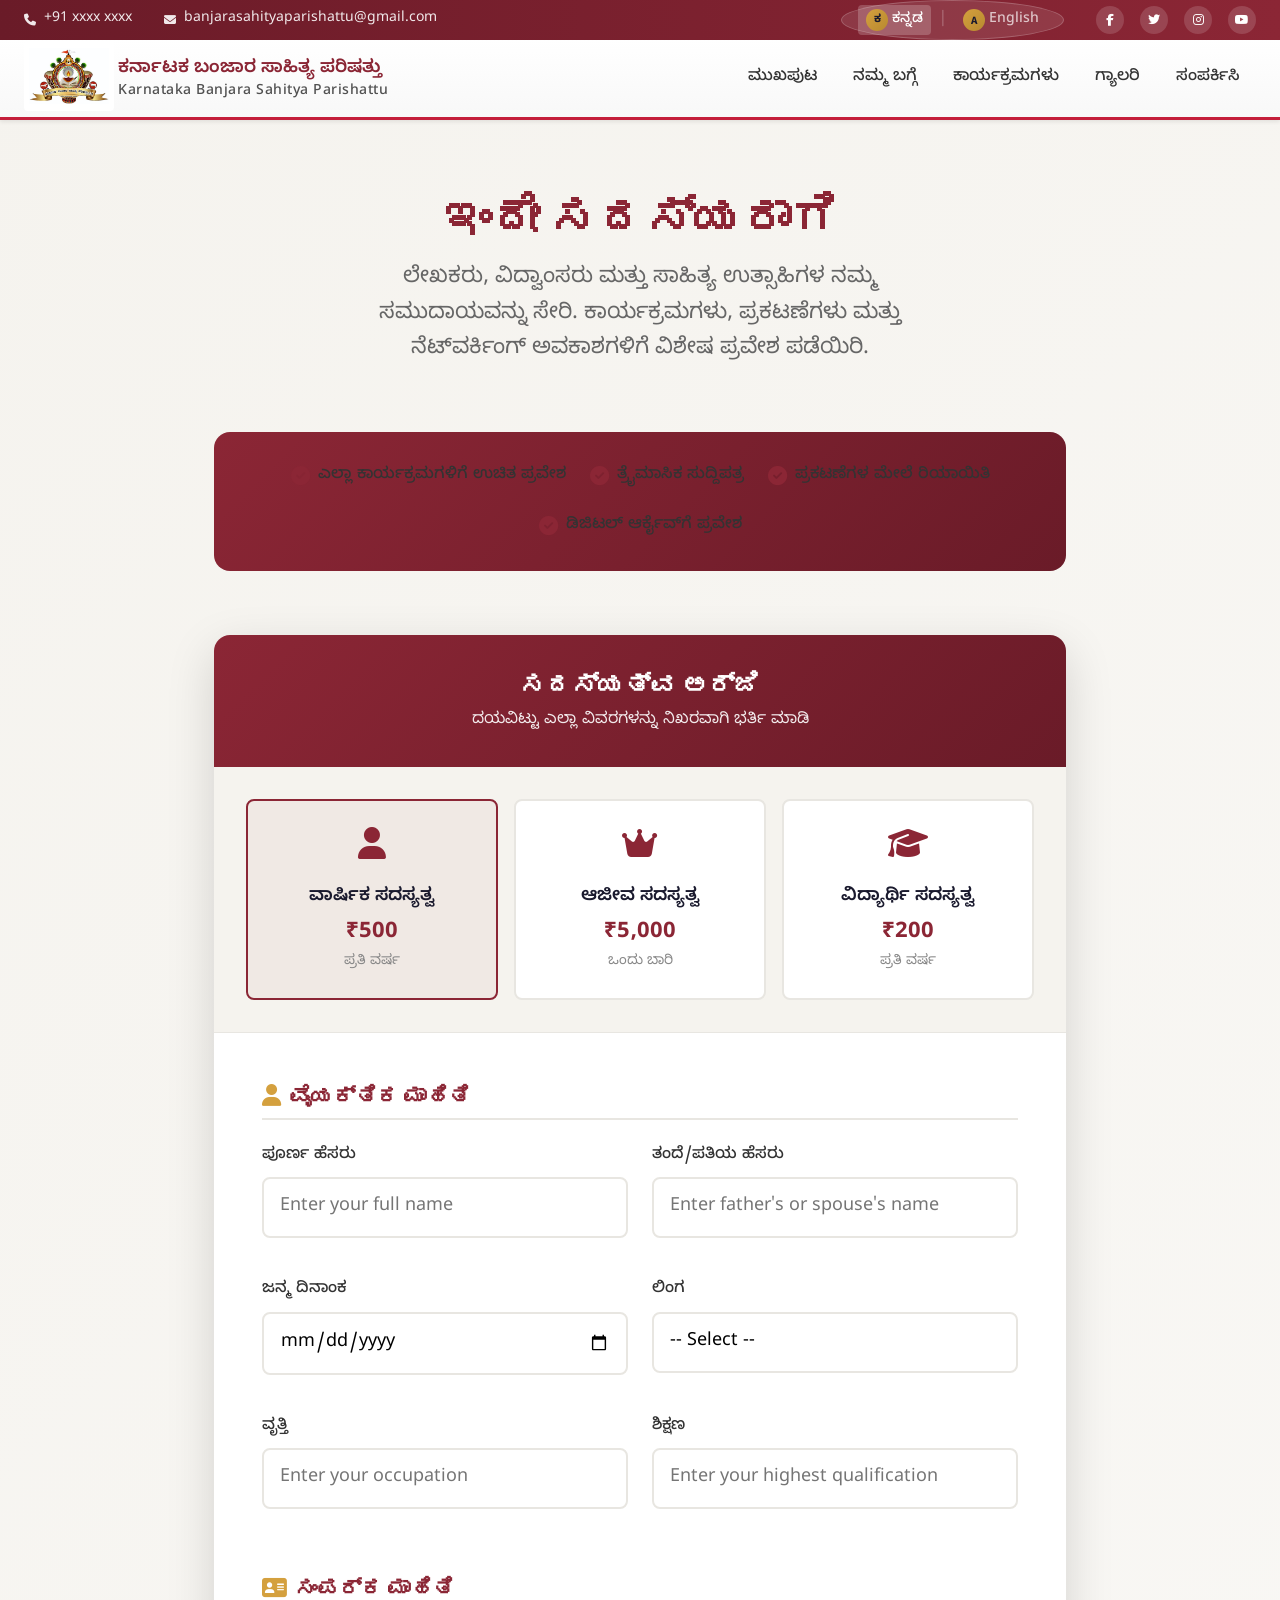
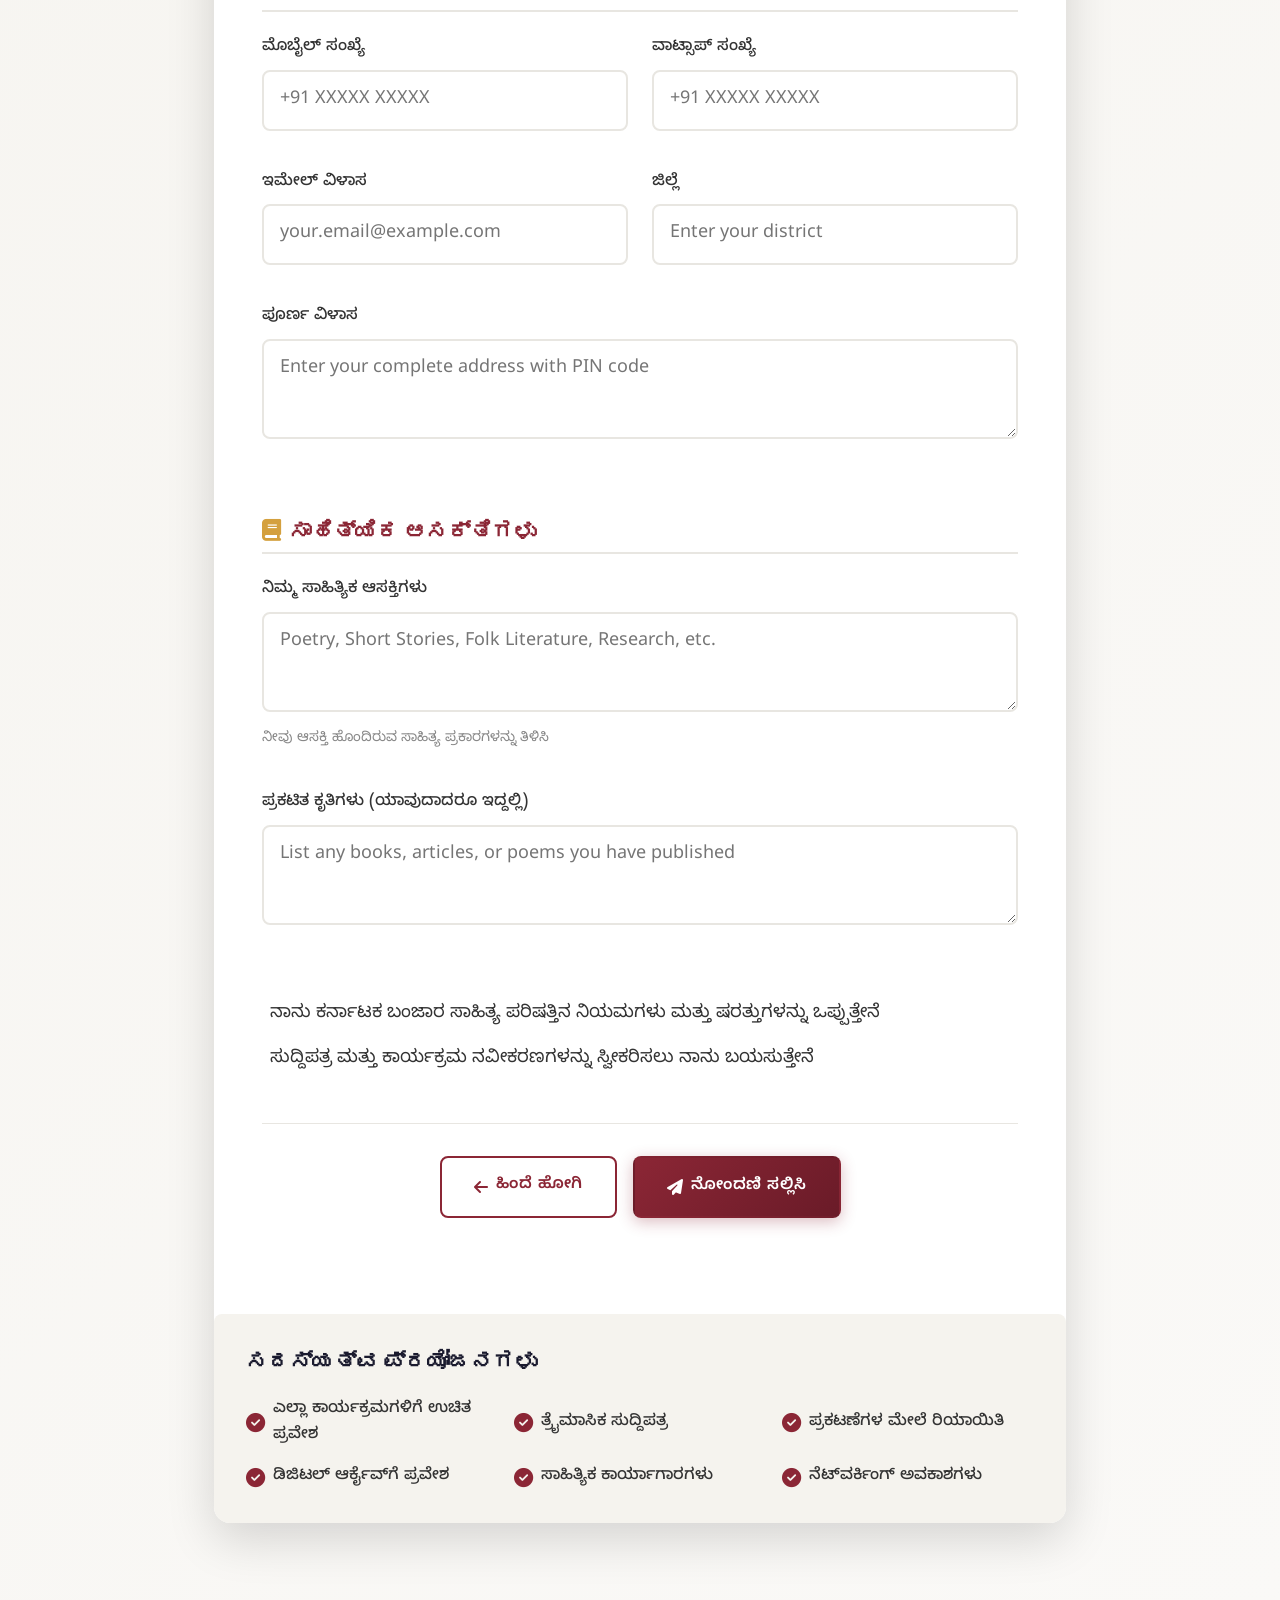
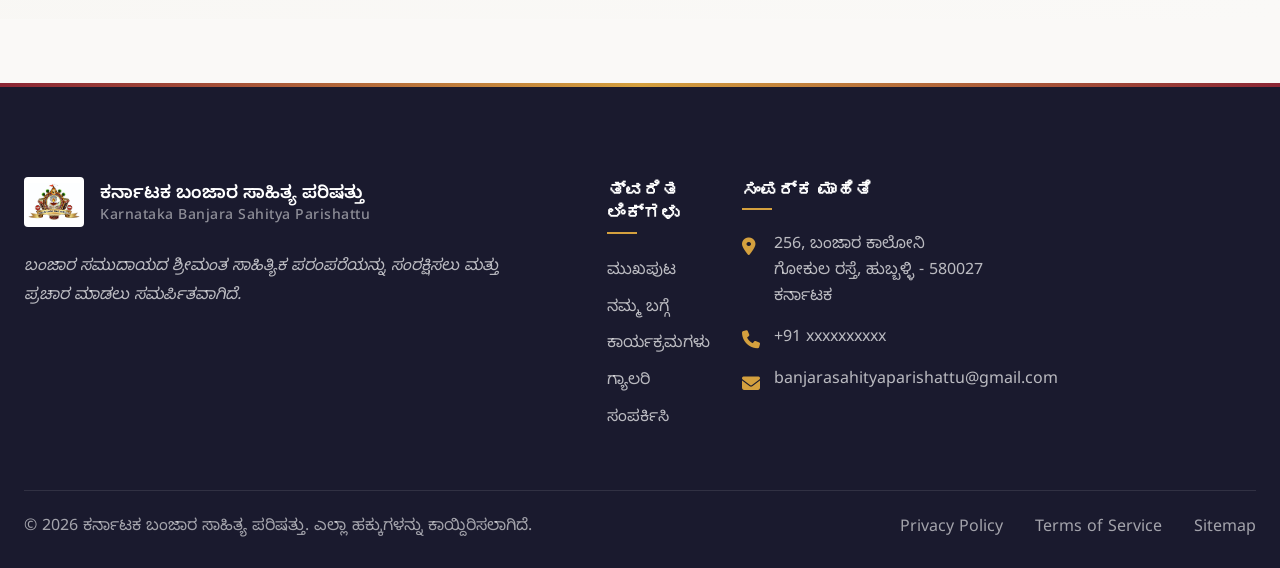
<file: register.html>
<!DOCTYPE html>
<html lang="kn">
<head>
    <meta charset="UTF-8">
    <meta http-equiv="X-UA-Compatible" content="IE=edge">
    <meta name="viewport" content="width=device-width, initial-scale=1.0">
    
    <title>ಸದಸ್ಯತ್ವ ನೋಂದಣಿ | Member Registration - Karnataka Banjara Sahitya Parishattu</title>
    <meta name="description" content="Join Karnataka Banjara Sahitya Parishattu - Register as a member today">
    
    <!-- Favicon -->
    <link rel="icon" type="image/png" href="images/favicon.png">
    
    <!-- Google Fonts -->
    <link rel="preconnect" href="https://fonts.googleapis.com">
    <link rel="preconnect" href="https://fonts.gstatic.com" crossorigin>
    <link href="https://fonts.googleapis.com/css2?family=Playfair+Display:wght@400;500;600;700&family=Source+Sans+Pro:wght@300;400;600;700&family=Noto+Sans+Kannada:wght@400;500;600;700&display=swap" rel="stylesheet">
    
    <!-- Font Awesome -->
    <link rel="stylesheet" href="https://cdnjs.cloudflare.com/ajax/libs/font-awesome/6.5.1/css/all.min.css">
    
    <!-- Main CSS -->
    <link rel="stylesheet" href="css/style.css?v=6">
    
    <!-- Registration Page Specific Styles -->
    <style>
        .registration-page {
            min-height: 100vh;
            padding-top: calc(var(--header-height) + var(--top-bar-height) + var(--space-3xl));
            padding-bottom: var(--space-4xl);
            background: linear-gradient(135deg, var(--color-cream) 0%, var(--color-off-white) 100%);
        }
        
        .registration-container {
            max-width: 900px;
            margin: 0 auto;
            padding: 0 var(--space-lg);
        }
        
        .registration-header {
            text-align: center;
            margin-bottom: var(--space-3xl);
        }
        
        .registration-header h1 {
            font-size: var(--text-3xl);
            color: var(--color-primary);
            margin-bottom: var(--space-md);
        }
        
        .registration-header p {
            font-size: var(--text-lg);
            color: var(--color-text-light);
            max-width: 600px;
            margin: 0 auto;
        }
        
        .membership-benefits-section {
            display: flex;
            flex-wrap: wrap;
            justify-content: center;
            gap: var(--space-lg);
            margin-bottom: var(--space-3xl);
            padding: var(--space-xl);
            background: linear-gradient(135deg, var(--color-primary) 0%, var(--color-primary-dark) 100%);
            border-radius: var(--radius-lg);
        }
        
        .benefit-item {
            display: flex;
            align-items: center;
            gap: var(--space-sm);
            color: var(--color-white);
            font-weight: 500;
        }
        
        .benefit-item i {
            color: var(--color-secondary);
            font-size: 1.2rem;
        }
        
        .registration-card {
            background: var(--color-white);
            border-radius: var(--radius-lg);
            box-shadow: var(--shadow-xl);
            overflow: hidden;
        }
        
        .registration-card-header {
            background: linear-gradient(135deg, var(--color-primary) 0%, var(--color-primary-dark) 100%);
            padding: var(--space-xl);
            text-align: center;
            color: var(--color-white);
        }
        
        .registration-card-header h2 {
            color: var(--color-white);
            font-size: var(--text-xl);
            margin-bottom: var(--space-sm);
        }
        
        .registration-card-header p {
            opacity: 0.9;
            font-size: var(--text-sm);
        }
        
        .membership-types {
            display: grid;
            grid-template-columns: repeat(auto-fit, minmax(200px, 1fr));
            gap: var(--space-md);
            padding: var(--space-xl);
            background: var(--color-cream);
            border-bottom: 1px solid var(--color-light-gray);
        }
        
        .membership-type {
            position: relative;
            padding: var(--space-lg);
            background: var(--color-white);
            border: 2px solid var(--color-light-gray);
            border-radius: var(--radius-md);
            cursor: pointer;
            transition: all var(--transition-fast);
            text-align: center;
        }
        
        .membership-type:hover {
            border-color: var(--color-primary);
            transform: translateY(-2px);
        }
        
        .membership-type.selected {
            border-color: var(--color-primary);
            background: rgba(139, 38, 53, 0.05);
        }
        
        .membership-type input[type="radio"] {
            position: absolute;
            opacity: 0;
        }
        
        .membership-type-icon {
            font-size: 2rem;
            color: var(--color-primary);
            margin-bottom: var(--space-sm);
        }
        
        .membership-type-name {
            font-weight: 600;
            color: var(--color-dark);
            margin-bottom: var(--space-xs);
        }
        
        .membership-type-price {
            font-size: var(--text-lg);
            font-weight: 700;
            color: var(--color-primary);
        }
        
        .membership-type-duration {
            font-size: var(--text-xs);
            color: var(--color-text-muted);
        }
        
        .registration-form {
            padding: var(--space-2xl);
        }
        
        .form-section {
            margin-bottom: var(--space-2xl);
        }
        
        .form-section-title {
            font-size: var(--text-lg);
            font-weight: 600;
            color: var(--color-primary);
            margin-bottom: var(--space-lg);
            padding-bottom: var(--space-sm);
            border-bottom: 2px solid var(--color-light-gray);
            display: flex;
            align-items: center;
            gap: var(--space-sm);
        }
        
        .form-section-title i {
            color: var(--color-secondary);
        }
        
        .form-grid {
            display: grid;
            grid-template-columns: repeat(2, 1fr);
            gap: var(--space-lg);
        }
        
        .form-grid .form-group.full-width {
            grid-column: span 2;
        }
        
        .form-group {
            margin-bottom: var(--space-md);
        }
        
        .form-group label {
            display: block;
            margin-bottom: var(--space-sm);
            font-weight: 500;
            color: var(--color-text);
        }
        
        .form-group label .required {
            color: var(--color-primary);
        }
        
        .form-group input,
        .form-group select,
        .form-group textarea {
            width: 100%;
            padding: var(--space-md);
            border: 2px solid var(--color-light-gray);
            border-radius: var(--radius-md);
            font-size: var(--text-base);
            transition: all var(--transition-fast);
            background: var(--color-white);
        }
        
        .form-group input:focus,
        .form-group select:focus,
        .form-group textarea:focus {
            outline: none;
            border-color: var(--color-primary);
            box-shadow: 0 0 0 4px rgba(139, 38, 53, 0.1);
        }
        
        .form-group textarea {
            min-height: 100px;
            resize: vertical;
        }
        
        .form-group small {
            display: block;
            margin-top: var(--space-xs);
            color: var(--color-text-muted);
            font-size: var(--text-xs);
        }
        
        .checkbox-group {
            display: flex;
            align-items: flex-start;
            gap: var(--space-sm);
        }
        
        .checkbox-group input[type="checkbox"] {
            width: auto;
            margin-top: 4px;
        }
        
        .checkbox-group label {
            margin-bottom: 0;
            font-weight: 400;
        }
        
        .form-actions {
            display: flex;
            gap: var(--space-md);
            justify-content: center;
            padding-top: var(--space-xl);
            border-top: 1px solid var(--color-light-gray);
        }
        
        .benefits-list {
            background: var(--color-cream);
            padding: var(--space-xl);
            border-radius: var(--radius-md);
            margin-top: var(--space-2xl);
        }
        
        .benefits-list h3 {
            font-size: var(--text-lg);
            margin-bottom: var(--space-lg);
            color: var(--color-dark);
        }
        
        .benefits-grid {
            display: grid;
            grid-template-columns: repeat(auto-fit, minmax(200px, 1fr));
            gap: var(--space-md);
        }
        
        .benefit-item {
            display: flex;
            align-items: center;
            gap: var(--space-sm);
        }
        
        .benefit-item i {
            color: var(--color-primary);
        }
        
        .benefit-item span {
            font-size: var(--text-sm);
            color: var(--color-text);
        }
        
        @media (max-width: 768px) {
            .form-grid {
                grid-template-columns: 1fr;
            }
            
            .form-grid .form-group.full-width {
                grid-column: span 1;
            }
            
            .form-actions {
                flex-direction: column;
            }
            
            .form-actions .btn {
                width: 100%;
            }
        }
    </style>
</head>
<body>
    
    <!-- ==================== HEADER / NAVIGATION ==================== -->
    <header class="header" id="header">
        <!-- Top Bar -->
        <div class="top-bar">
            <div class="container">
                <div class="top-bar-content">
                    <div class="contact-info">
                        <span><i class="fas fa-phone"></i> +91 xxxx xxxx</span>
                        <span><i class="fas fa-envelope"></i> banjarasahityaparishattu@gmail.com</span>
                    </div>
                    <div class="top-bar-right">
                        <!-- Language Switcher -->
                        <div class="language-switcher" id="language-switcher">
                            <button class="lang-btn active" data-lang="kn" aria-label="ಕನ್ನಡ">
                                <span class="lang-flag">ಕ</span>
                                <span class="lang-name">ಕನ್ನಡ</span>
                            </button>
                            <span class="lang-divider">|</span>
                            <button class="lang-btn" data-lang="en" aria-label="English">
                                <span class="lang-flag">A</span>
                                <span class="lang-name">English</span>
                            </button>
                        </div>
                        <div class="social-icons">
                            <a href="#" aria-label="Facebook"><i class="fab fa-facebook-f"></i></a>
                            <a href="#" aria-label="Twitter"><i class="fab fa-twitter"></i></a>
                            <a href="#" aria-label="Instagram"><i class="fab fa-instagram"></i></a>
                            <a href="#" aria-label="YouTube"><i class="fab fa-youtube"></i></a>
                        </div>
                    </div>
                </div>
            </div>
        </div>
        
        <!-- Main Navigation -->
        <nav class="navbar">
            <div class="container">
                <div class="nav-content">
                    <!-- Logo -->
                    <a href="index.html" class="logo">
                        <div class="logo-icon">
                            <img src="images/HomePage/banjara-parishath-logo.jpg" alt="Karnataka Banjara Sahitya Parishattu Logo" class="logo-image">
                        </div>
                        <div class="logo-text">
                            <span class="logo-kannada">ಕರ್ನಾಟಕ ಬಂಜಾರ ಸಾಹಿತ್ಯ ಪರಿಷತ್ತು</span>
                            <span class="logo-english">Karnataka Banjara Sahitya Parishattu</span>
                        </div>
                    </a>
                    
                    <!-- Navigation Menu -->
                    <ul class="nav-menu" id="nav-menu">
                        <li><a href="index.html" class="nav-link" data-lang-kn="ಮುಖಪುಟ" data-lang-en="Home">ಮುಖಪುಟ</a></li>
                        <li><a href="about.html" class="nav-link" data-lang-kn="ನಮ್ಮ ಬಗ್ಗೆ" data-lang-en="About Us">ನಮ್ಮ ಬಗ್ಗೆ</a></li>
                        <li><a href="events.html" class="nav-link" data-lang-kn="ಕಾರ್ಯಕ್ರಮಗಳು" data-lang-en="Events">ಕಾರ್ಯಕ್ರಮಗಳು</a></li>
                        <!-- <li><a href="news.html" class="nav-link" data-lang-kn="ಸುದ್ದಿ" data-lang-en="News">ಸುದ್ದಿ</a></li> -->
                        <!-- <li><a href="publications.html" class="nav-link" data-lang-kn="ಪ್ರಕಟಣೆಗಳು" data-lang-en="Publications">ಪ್ರಕಟಣೆಗಳು</a></li> -->
                        <li><a href="gallery.html" class="nav-link" data-lang-kn="ಗ್ಯಾಲರಿ" data-lang-en="Gallery">ಗ್ಯಾಲರಿ</a></li>
                        <!-- <li><a href="register.html" class="nav-link active" data-lang-kn="ಸದಸ್ಯತ್ವ" data-lang-en="Membership">ಸದಸ್ಯತ್ವ</a></li> -->
                        <li><a href="contact.html" class="nav-link" data-lang-kn="ಸಂಪರ್ಕಿಸಿ" data-lang-en="Contact">ಸಂಪರ್ಕಿಸಿ</a></li>
                    </ul>
                    
                    <!-- Hamburger Menu -->
                    <button class="hamburger" id="hamburger" aria-label="Toggle navigation menu">
                        <span class="bar"></span>
                        <span class="bar"></span>
                        <span class="bar"></span>
                    </button>
                </div>
            </div>
        </nav>
    </header>

    <!-- ==================== REGISTRATION PAGE ==================== -->
    <main class="registration-page">
        <div class="registration-container">
            
            <!-- Page Header -->
            <div class="registration-header">
                <h1 data-lang-kn="ಇಂದೇ ಸದಸ್ಯರಾಗಿ" data-lang-en="Become a Member Today">ಇಂದೇ ಸದಸ್ಯರಾಗಿ</h1>
                <p data-lang-kn="ಲೇಖಕರು, ವಿದ್ವಾಂಸರು ಮತ್ತು ಸಾಹಿತ್ಯ ಉತ್ಸಾಹಿಗಳ ನಮ್ಮ ಸಮುದಾಯವನ್ನು ಸೇರಿ. ಕಾರ್ಯಕ್ರಮಗಳು, ಪ್ರಕಟಣೆಗಳು ಮತ್ತು ನೆಟ್‌ವರ್ಕಿಂಗ್ ಅವಕಾಶಗಳಿಗೆ ವಿಶೇಷ ಪ್ರವೇಶ ಪಡೆಯಿರಿ." data-lang-en="Join our community of writers, scholars, and literature enthusiasts. Get exclusive access to events, publications, and networking opportunities.">
                    ಲೇಖಕರು, ವಿದ್ವಾಂಸರು ಮತ್ತು ಸಾಹಿತ್ಯ ಉತ್ಸಾಹಿಗಳ ನಮ್ಮ ಸಮುದಾಯವನ್ನು ಸೇರಿ. ಕಾರ್ಯಕ್ರಮಗಳು, ಪ್ರಕಟಣೆಗಳು ಮತ್ತು ನೆಟ್‌ವರ್ಕಿಂಗ್ ಅವಕಾಶಗಳಿಗೆ ವಿಶೇಷ ಪ್ರವೇಶ ಪಡೆಯಿರಿ.
                </p>
            </div>
            
            <!-- Membership Benefits -->
            <div class="membership-benefits-section">
                <div class="benefit-item">
                    <i class="fas fa-check-circle"></i>
                    <span data-lang-kn="ಎಲ್ಲಾ ಕಾರ್ಯಕ್ರಮಗಳಿಗೆ ಉಚಿತ ಪ್ರವೇಶ" data-lang-en="Free entry to all events">ಎಲ್ಲಾ ಕಾರ್ಯಕ್ರಮಗಳಿಗೆ ಉಚಿತ ಪ್ರವೇಶ</span>
                </div>
                <div class="benefit-item">
                    <i class="fas fa-check-circle"></i>
                    <span data-lang-kn="ತ್ರೈಮಾಸಿಕ ಸುದ್ದಿಪತ್ರ" data-lang-en="Quarterly newsletter">ತ್ರೈಮಾಸಿಕ ಸುದ್ದಿಪತ್ರ</span>
                </div>
                <div class="benefit-item">
                    <i class="fas fa-check-circle"></i>
                    <span data-lang-kn="ಪ್ರಕಟಣೆಗಳ ಮೇಲೆ ರಿಯಾಯಿತಿ" data-lang-en="Discounts on publications">ಪ್ರಕಟಣೆಗಳ ಮೇಲೆ ರಿಯಾಯಿತಿ</span>
                </div>
                <div class="benefit-item">
                    <i class="fas fa-check-circle"></i>
                    <span data-lang-kn="ಡಿಜಿಟಲ್ ಆರ್ಕೈವ್‌ಗೆ ಪ್ರವೇಶ" data-lang-en="Access to digital archive">ಡಿಜಿಟಲ್ ಆರ್ಕೈವ್‌ಗೆ ಪ್ರವೇಶ</span>
                </div>
            </div>
            
            <!-- Registration Card -->
            <div class="registration-card">
                
                <!-- Card Header -->
                <div class="registration-card-header">
                    <h2 data-lang-kn="ಸದಸ್ಯತ್ವ ಅರ್ಜಿ" data-lang-en="Membership Application">ಸದಸ್ಯತ್ವ ಅರ್ಜಿ</h2>
                    <p data-lang-kn="ದಯವಿಟ್ಟು ಎಲ್ಲಾ ವಿವರಗಳನ್ನು ನಿಖರವಾಗಿ ಭರ್ತಿ ಮಾಡಿ" data-lang-en="Please fill in all details accurately">ದಯವಿಟ್ಟು ಎಲ್ಲಾ ವಿವರಗಳನ್ನು ನಿಖರವಾಗಿ ಭರ್ತಿ ಮಾಡಿ</p>
                </div>
                
                <!-- Membership Types -->
                <div class="membership-types">
                    <label class="membership-type selected">
                        <input type="radio" name="membership_type" value="annual" checked>
                        <div class="membership-type-icon"><i class="fas fa-user"></i></div>
                        <div class="membership-type-name" data-lang-kn="ವಾರ್ಷಿಕ ಸದಸ್ಯತ್ವ" data-lang-en="Annual Membership">ವಾರ್ಷಿಕ ಸದಸ್ಯತ್ವ</div>
                        <div class="membership-type-price">₹500</div>
                        <div class="membership-type-duration" data-lang-kn="ಪ್ರತಿ ವರ್ಷ" data-lang-en="per year">ಪ್ರತಿ ವರ್ಷ</div>
                    </label>
                    
                    <label class="membership-type">
                        <input type="radio" name="membership_type" value="lifetime">
                        <div class="membership-type-icon"><i class="fas fa-crown"></i></div>
                        <div class="membership-type-name" data-lang-kn="ಆಜೀವ ಸದಸ್ಯತ್ವ" data-lang-en="Lifetime Membership">ಆಜೀವ ಸದಸ್ಯತ್ವ</div>
                        <div class="membership-type-price">₹5,000</div>
                        <div class="membership-type-duration" data-lang-kn="ಒಂದು ಬಾರಿ" data-lang-en="one time">ಒಂದು ಬಾರಿ</div>
                    </label>
                    
                    <label class="membership-type">
                        <input type="radio" name="membership_type" value="student">
                        <div class="membership-type-icon"><i class="fas fa-graduation-cap"></i></div>
                        <div class="membership-type-name" data-lang-kn="ವಿದ್ಯಾರ್ಥಿ ಸದಸ್ಯತ್ವ" data-lang-en="Student Membership">ವಿದ್ಯಾರ್ಥಿ ಸದಸ್ಯತ್ವ</div>
                        <div class="membership-type-price">₹200</div>
                        <div class="membership-type-duration" data-lang-kn="ಪ್ರತಿ ವರ್ಷ" data-lang-en="per year">ಪ್ರತಿ ವರ್ಷ</div>
                    </label>
                </div>
                
                <!-- Registration Form -->
                <form class="registration-form" id="registration-form">
                    
                    <!-- Personal Information -->
                    <div class="form-section">
                        <h3 class="form-section-title">
                            <i class="fas fa-user"></i>
                            <span data-lang-kn="ವೈಯಕ್ತಿಕ ಮಾಹಿತಿ" data-lang-en="Personal Information">ವೈಯಕ್ತಿಕ ಮಾಹಿತಿ</span>
                        </h3>
                        <div class="form-grid">
                            <div class="form-group">
                                <label data-lang-kn="ಪೂರ್ಣ ಹೆಸರು" data-lang-en="Full Name">
                                    ಪೂರ್ಣ ಹೆಸರು <span class="required">*</span>
                                </label>
                                <input type="text" id="full_name" name="full_name" required 
                                       placeholder="Enter your full name">
                            </div>
                            
                            <div class="form-group">
                                <label data-lang-kn="ತಂದೆ/ಪತಿಯ ಹೆಸರು" data-lang-en="Father's/Spouse's Name">
                                    ತಂದೆ/ಪತಿಯ ಹೆಸರು <span class="required">*</span>
                                </label>
                                <input type="text" id="guardian_name" name="guardian_name" required
                                       placeholder="Enter father's or spouse's name">
                            </div>
                            
                            <div class="form-group">
                                <label data-lang-kn="ಜನ್ಮ ದಿನಾಂಕ" data-lang-en="Date of Birth">
                                    ಜನ್ಮ ದಿನಾಂಕ <span class="required">*</span>
                                </label>
                                <input type="date" id="dob" name="dob" required>
                            </div>
                            
                            <div class="form-group">
                                <label data-lang-kn="ಲಿಂಗ" data-lang-en="Gender">
                                    ಲಿಂಗ <span class="required">*</span>
                                </label>
                                <select id="gender" name="gender" required>
                                    <option value="">-- Select --</option>
                                    <option value="male" data-lang-kn="ಪುರುಷ" data-lang-en="Male">ಪುರುಷ</option>
                                    <option value="female" data-lang-kn="ಮಹಿಳೆ" data-lang-en="Female">ಮಹಿಳೆ</option>
                                    <option value="other" data-lang-kn="ಇತರೆ" data-lang-en="Other">ಇತರೆ</option>
                                </select>
                            </div>
                            
                            <div class="form-group">
                                <label data-lang-kn="ವೃತ್ತಿ" data-lang-en="Occupation">
                                    ವೃತ್ತಿ <span class="required">*</span>
                                </label>
                                <input type="text" id="occupation" name="occupation" required
                                       placeholder="Enter your occupation">
                            </div>
                            
                            <div class="form-group">
                                <label data-lang-kn="ಶಿಕ್ಷಣ" data-lang-en="Education">
                                    ಶಿಕ್ಷಣ <span class="required">*</span>
                                </label>
                                <input type="text" id="education" name="education" required
                                       placeholder="Enter your highest qualification">
                            </div>
                        </div>
                    </div>
                    
                    <!-- Contact Information -->
                    <div class="form-section">
                        <h3 class="form-section-title">
                            <i class="fas fa-address-card"></i>
                            <span data-lang-kn="ಸಂಪರ್ಕ ಮಾಹಿತಿ" data-lang-en="Contact Information">ಸಂಪರ್ಕ ಮಾಹಿತಿ</span>
                        </h3>
                        <div class="form-grid">
                            <div class="form-group">
                                <label data-lang-kn="ಮೊಬೈಲ್ ಸಂಖ್ಯೆ" data-lang-en="Mobile Number">
                                    ಮೊಬೈಲ್ ಸಂಖ್ಯೆ <span class="required">*</span>
                                </label>
                                <input type="tel" id="mobile" name="mobile" required
                                       placeholder="+91 XXXXX XXXXX" pattern="[0-9]{10}">
                            </div>
                            
                            <div class="form-group">
                                <label data-lang-kn="ವಾಟ್ಸಾಪ್ ಸಂಖ್ಯೆ" data-lang-en="WhatsApp Number">
                                    ವಾಟ್ಸಾಪ್ ಸಂಖ್ಯೆ
                                </label>
                                <input type="tel" id="whatsapp" name="whatsapp"
                                       placeholder="+91 XXXXX XXXXX">
                            </div>
                            
                            <div class="form-group">
                                <label data-lang-kn="ಇಮೇಲ್ ವಿಳಾಸ" data-lang-en="Email Address">
                                    ಇಮೇಲ್ ವಿಳಾಸ <span class="required">*</span>
                                </label>
                                <input type="email" id="email" name="email" required
                                       placeholder="your.email@example.com">
                            </div>
                            
                            <div class="form-group">
                                <label data-lang-kn="ಜಿಲ್ಲೆ" data-lang-en="District">
                                    ಜಿಲ್ಲೆ <span class="required">*</span>
                                </label>
                                <input type="text" id="district" name="district" required
                                       placeholder="Enter your district">
                            </div>
                            
                            <div class="form-group full-width">
                                <label data-lang-kn="ಪೂರ್ಣ ವಿಳಾಸ" data-lang-en="Full Address">
                                    ಪೂರ್ಣ ವಿಳಾಸ <span class="required">*</span>
                                </label>
                                <textarea id="address" name="address" required
                                          placeholder="Enter your complete address with PIN code"></textarea>
                            </div>
                        </div>
                    </div>
                    
                    <!-- Literary Interests -->
                    <div class="form-section">
                        <h3 class="form-section-title">
                            <i class="fas fa-book"></i>
                            <span data-lang-kn="ಸಾಹಿತ್ಯಿಕ ಆಸಕ್ತಿಗಳು" data-lang-en="Literary Interests">ಸಾಹಿತ್ಯಿಕ ಆಸಕ್ತಿಗಳು</span>
                        </h3>
                        <div class="form-grid">
                            <div class="form-group full-width">
                                <label data-lang-kn="ನಿಮ್ಮ ಸಾಹಿತ್ಯಿಕ ಆಸಕ್ತಿಗಳು" data-lang-en="Your Literary Interests">
                                    ನಿಮ್ಮ ಸಾಹಿತ್ಯಿಕ ಆಸಕ್ತಿಗಳು
                                </label>
                                <textarea id="interests" name="interests"
                                          placeholder="Poetry, Short Stories, Folk Literature, Research, etc."></textarea>
                                <small data-lang-kn="ನೀವು ಆಸಕ್ತಿ ಹೊಂದಿರುವ ಸಾಹಿತ್ಯ ಪ್ರಕಾರಗಳನ್ನು ತಿಳಿಸಿ" data-lang-en="Mention the literary genres you are interested in">
                                    ನೀವು ಆಸಕ್ತಿ ಹೊಂದಿರುವ ಸಾಹಿತ್ಯ ಪ್ರಕಾರಗಳನ್ನು ತಿಳಿಸಿ
                                </small>
                            </div>
                            
                            <div class="form-group full-width">
                                <label data-lang-kn="ಪ್ರಕಟಿತ ಕೃತಿಗಳು (ಯಾವುದಾದರೂ ಇದ್ದಲ್ಲಿ)" data-lang-en="Published Works (if any)">
                                    ಪ್ರಕಟಿತ ಕೃತಿಗಳು (ಯಾವುದಾದರೂ ಇದ್ದಲ್ಲಿ)
                                </label>
                                <textarea id="publications" name="publications"
                                          placeholder="List any books, articles, or poems you have published"></textarea>
                            </div>
                        </div>
                    </div>
                    
                    <!-- Terms and Submit -->
                    <div class="form-section">
                        <div class="checkbox-group">
                            <input type="checkbox" id="terms" name="terms" required>
                            <label for="terms" data-lang-kn="ನಾನು ಕರ್ನಾಟಕ ಬಂಜಾರ ಸಾಹಿತ್ಯ ಪರಿಷತ್ತಿನ ನಿಯಮಗಳು ಮತ್ತು ಷರತ್ತುಗಳನ್ನು ಒಪ್ಪುತ್ತೇನೆ" data-lang-en="I agree to the terms and conditions of Karnataka Banjara Sahitya Parishattu">
                                ನಾನು ಕರ್ನಾಟಕ ಬಂಜಾರ ಸಾಹಿತ್ಯ ಪರಿಷತ್ತಿನ ನಿಯಮಗಳು ಮತ್ತು ಷರತ್ತುಗಳನ್ನು ಒಪ್ಪುತ್ತೇನೆ <span class="required">*</span>
                            </label>
                        </div>
                        
                        <div class="checkbox-group" style="margin-top: var(--space-md);">
                            <input type="checkbox" id="newsletter" name="newsletter" checked>
                            <label for="newsletter" data-lang-kn="ಸುದ್ದಿಪತ್ರ ಮತ್ತು ಕಾರ್ಯಕ್ರಮ ನವೀಕರಣಗಳನ್ನು ಸ್ವೀಕರಿಸಲು ನಾನು ಬಯಸುತ್ತೇನೆ" data-lang-en="I want to receive newsletter and event updates">
                                ಸುದ್ದಿಪತ್ರ ಮತ್ತು ಕಾರ್ಯಕ್ರಮ ನವೀಕರಣಗಳನ್ನು ಸ್ವೀಕರಿಸಲು ನಾನು ಬಯಸುತ್ತೇನೆ
                            </label>
                        </div>
                    </div>
                    
                    <!-- Form Actions -->
                    <div class="form-actions">
                        <a href="index.html" class="btn btn-outline">
                            <i class="fas fa-arrow-left"></i>
                            <span data-lang-kn="ಹಿಂದೆ ಹೋಗಿ" data-lang-en="Go Back">ಹಿಂದೆ ಹೋಗಿ</span>
                        </a>
                        <button type="submit" class="btn btn-primary">
                            <i class="fas fa-paper-plane"></i>
                            <span data-lang-kn="ನೋಂದಣಿ ಸಲ್ಲಿಸಿ" data-lang-en="Submit Registration">ನೋಂದಣಿ ಸಲ್ಲಿಸಿ</span>
                        </button>
                    </div>
                </form>
                
                <!-- Benefits List -->
                <div class="benefits-list">
                    <h3 data-lang-kn="ಸದಸ್ಯತ್ವ ಪ್ರಯೋಜನಗಳು" data-lang-en="Membership Benefits">ಸದಸ್ಯತ್ವ ಪ್ರಯೋಜನಗಳು</h3>
                    <div class="benefits-grid">
                        <div class="benefit-item">
                            <i class="fas fa-check-circle"></i>
                            <span data-lang-kn="ಎಲ್ಲಾ ಕಾರ್ಯಕ್ರಮಗಳಿಗೆ ಉಚಿತ ಪ್ರವೇಶ" data-lang-en="Free entry to all events">ಎಲ್ಲಾ ಕಾರ್ಯಕ್ರಮಗಳಿಗೆ ಉಚಿತ ಪ್ರವೇಶ</span>
                        </div>
                        <div class="benefit-item">
                            <i class="fas fa-check-circle"></i>
                            <span data-lang-kn="ತ್ರೈಮಾಸಿಕ ಸುದ್ದಿಪತ್ರ" data-lang-en="Quarterly newsletter">ತ್ರೈಮಾಸಿಕ ಸುದ್ದಿಪತ್ರ</span>
                        </div>
                        <div class="benefit-item">
                            <i class="fas fa-check-circle"></i>
                            <span data-lang-kn="ಪ್ರಕಟಣೆಗಳ ಮೇಲೆ ರಿಯಾಯಿತಿ" data-lang-en="Discounts on publications">ಪ್ರಕಟಣೆಗಳ ಮೇಲೆ ರಿಯಾಯಿತಿ</span>
                        </div>
                        <div class="benefit-item">
                            <i class="fas fa-check-circle"></i>
                            <span data-lang-kn="ಡಿಜಿಟಲ್ ಆರ್ಕೈವ್‌ಗೆ ಪ್ರವೇಶ" data-lang-en="Access to digital archive">ಡಿಜಿಟಲ್ ಆರ್ಕೈವ್‌ಗೆ ಪ್ರವೇಶ</span>
                        </div>
                        <div class="benefit-item">
                            <i class="fas fa-check-circle"></i>
                            <span data-lang-kn="ಸಾಹಿತ್ಯಿಕ ಕಾರ್ಯಾಗಾರಗಳು" data-lang-en="Literary workshops">ಸಾಹಿತ್ಯಿಕ ಕಾರ್ಯಾಗಾರಗಳು</span>
                        </div>
                        <div class="benefit-item">
                            <i class="fas fa-check-circle"></i>
                            <span data-lang-kn="ನೆಟ್‌ವರ್ಕಿಂಗ್ ಅವಕಾಶಗಳು" data-lang-en="Networking opportunities">ನೆಟ್‌ವರ್ಕಿಂಗ್ ಅವಕಾಶಗಳು</span>
                        </div>
                    </div>
                </div>
            </div>
            
        </div>
    </main>

    <!-- ==================== FOOTER ==================== -->
    <!-- ==================== FOOTER ==================== -->
    <footer class="footer">
        <div class="footer-pattern"></div>
        <div class="container">
            <div class="footer-content">
                <div class="footer-main">
                    <div class="footer-brand">
                        <a href="index.html" class="footer-logo">
                            <div class="logo-icon">
                                <img src="images/HomePage/banjara-parishath-logo.jpg" alt="Karnataka Banjara Sahitya Parishattu Logo" class="footer-logo-img">
                            </div>
                            <div class="logo-text">
                                <span class="logo-kannada">ಕರ್ನಾಟಕ ಬಂಜಾರ ಸಾಹಿತ್ಯ ಪರಿಷತ್ತು</span>
                                <span class="logo-english">Karnataka Banjara Sahitya Parishattu</span>
                            </div>
                        </a>
                        <p class="footer-description" data-lang-kn="ಬಂಜಾರ ಸಮುದಾಯದ ಶ್ರೀಮಂತ ಸಾಹಿತ್ಯಿಕ ಪರಂಪರೆಯನ್ನು ಸಂರಕ್ಷಿಸಲು ಮತ್ತು ಪ್ರಚಾರ ಮಾಡಲು ಸಮರ್ಪಿತವಾಗಿದೆ." data-lang-en="Dedicated to preserving and promoting the rich literary heritage of the Banjara community.">
                            ಬಂಜಾರ ಸಮುದಾಯದ ಶ್ರೀಮಂತ ಸಾಹಿತ್ಯಿಕ ಪರಂಪರೆಯನ್ನು ಸಂರಕ್ಷಿಸಲು ಮತ್ತು ಪ್ರಚಾರ ಮಾಡಲು ಸಮರ್ಪಿತವಾಗಿದೆ.
                        </p>
                        <!-- Footer social icons - commented out, using Follow Us section instead
                        <div class="footer-social">
                            <a href="#" aria-label="Facebook"><i class="fab fa-facebook-f"></i></a>
                            <a href="#" aria-label="Twitter"><i class="fab fa-twitter"></i></a>
                            <a href="#" aria-label="Instagram"><i class="fab fa-instagram"></i></a>
                            <a href="#" aria-label="YouTube"><i class="fab fa-youtube"></i></a>
                            <a href="#" aria-label="WhatsApp"><i class="fab fa-whatsapp"></i></a>
                        </div>
                        -->
                    </div>
                    
                    <div class="footer-links">
                        <div class="footer-column">
                            <h4 data-lang-kn="ತ್ವರಿತ ಲಿಂಕ್‌ಗಳು" data-lang-en="Quick Links">ತ್ವರಿತ ಲಿಂಕ್‌ಗಳು</h4>
                            <ul>
                                <li><a href="index.html" data-lang-kn="ಮುಖಪುಟ" data-lang-en="Home">ಮುಖಪುಟ</a></li>
                                <li><a href="about.html" data-lang-kn="ನಮ್ಮ ಬಗ್ಗೆ" data-lang-en="About Us">ನಮ್ಮ ಬಗ್ಗೆ</a></li>
                                <li><a href="events.html" data-lang-kn="ಕಾರ್ಯಕ್ರಮಗಳು" data-lang-en="Events">ಕಾರ್ಯಕ್ರಮಗಳು</a></li>
                                <!-- <li><a href="publications.html" data-lang-kn="ಪ್ರಕಟಣೆಗಳು" data-lang-en="Publications">ಪ್ರಕಟಣೆಗಳು</a></li> -->
                                <li><a href="gallery.html" data-lang-kn="ಗ್ಯಾಲರಿ" data-lang-en="Gallery">ಗ್ಯಾಲರಿ</a></li>
                                <li><a href="contact.html" data-lang-kn="ಸಂಪರ್ಕಿಸಿ" data-lang-en="Contact">ಸಂಪರ್ಕಿಸಿ</a></li>
                            </ul>
                        </div>
                        
                        <!-- Resources section - COMMENTED OUT FOR FUTURE DEVELOPMENT
                        <div class="footer-column">
                            <h4 data-lang-kn="ಸಂಪನ್ಮೂಲಗಳು" data-lang-en="Resources">ಸಂಪನ್ಮೂಲಗಳು</h4>
                            <ul>
                                <li><a href="#" data-lang-kn="ಡಿಜಿಟಲ್ ಆರ್ಕೈವ್" data-lang-en="Digital Archive">ಡಿಜಿಟಲ್ ಆರ್ಕೈವ್</a></li>
                                <li><a href="#" data-lang-kn="ಸಂಶೋಧನಾ ಪತ್ರಿಕೆಗಳು" data-lang-en="Research Papers">ಸಂಶೋಧನಾ ಪತ್ರಿಕೆಗಳು</a></li>
                                <li><a href="#" data-lang-kn="ಹಸ್ತಪ್ರತಿಗಳು" data-lang-en="Manuscripts">ಹಸ್ತಪ್ರತಿಗಳು</a></li>
                                <li><a href="#" data-lang-kn="ಆಡಿಯೋ ಗ್ರಂಥಾಲಯ" data-lang-en="Audio Library">ಆಡಿಯೋ ಗ್ರಂಥಾಲಯ</a></li>
                                <li><a href="#" data-lang-kn="ವೀಡಿಯೋ ಗ್ಯಾಲರಿ" data-lang-en="Video Gallery">ವೀಡಿಯೋ ಗ್ಯಾಲರಿ</a></li>
                            </ul>
                        </div>
                        -->
                        
                        <!-- Get Involved section - COMMENTED OUT FOR FUTURE DEVELOPMENT
                        <div class="footer-column">
                            <h4 data-lang-kn="ಭಾಗವಹಿಸಿ" data-lang-en="Get Involved">ಭಾಗವಹಿಸಿ</h4>
                            <ul>
                                <li><a href="register.html" data-lang-kn="ಸದಸ್ಯತ್ವ" data-lang-en="Membership">ಸದಸ್ಯತ್ವ</a></li>
                                <li><a href="#" data-lang-kn="ಸ್ವಯಂಸೇವಕ" data-lang-en="Volunteer">ಸ್ವಯಂಸೇವಕ</a></li>
                                <li><a href="#" data-lang-kn="ದೇಣಿಗೆ ನೀಡಿ" data-lang-en="Donate">ದೇಣಿಗೆ ನೀಡಿ</a></li>
                                <li><a href="#" data-lang-kn="ಬರಹ ಸಲ್ಲಿಸಿ" data-lang-en="Submit Writing">ಬರಹ ಸಲ್ಲಿಸಿ</a></li>
                                <li><a href="#" data-lang-kn="ನಮ್ಮೊಂದಿಗೆ ಪಾಲುದಾರರಾಗಿ" data-lang-en="Partner With Us">ನಮ್ಮೊಂದಿಗೆ ಪಾಲುದಾರರಾಗಿ</a></li>
                            </ul>
                        </div>
                        -->
                        
                        <div class="footer-column">
                            <h4 data-lang-kn="ಸಂಪರ್ಕ ಮಾಹಿತಿ" data-lang-en="Contact Info">ಸಂಪರ್ಕ ಮಾಹಿತಿ</h4>
                            <ul class="footer-contact">
                                <li>
                                    <i class="fas fa-map-marker-alt"></i>
                                    <span data-lang-kn="256, ಬಂಜಾರ ಕಾಲೋನಿ<br>ಗೋಕುಲ ರಸ್ತೆ, ಹುಬ್ಬಳ್ಳಿ - 580027<br>ಕರ್ನಾಟಕ" data-lang-en="256, Banjara Colony<br>Gokula Road, Hubballi - 590027<br>Karnataka">ಬಂಜಾರ ಸಾಹಿತ್ಯ ಭವನ<br>ಬೆಂಗಳೂರು, ಕರ್ನಾಟಕ</span>
                                </li>
                                <li>
                                    <i class="fas fa-phone"></i>
                                    <span>+91 xxxxxxxxxx</span>
                                </li>
                                <li style="align-items: center;">
                                    <i class="fas fa-envelope"></i>
                                    <span>banjarasahityaparishattu@gmail.com</span>
                                </li>
                            </ul>
                        </div>
                    </div>
                </div>
            </div>
            
            <div class="footer-bottom">
                <div class="footer-bottom-content">
                    <p class="copyright" data-lang-kn="© 2026 ಕರ್ನಾಟಕ ಬಂಜಾರ ಸಾಹಿತ್ಯ ಪರಿಷತ್ತು. ಎಲ್ಲಾ ಹಕ್ಕುಗಳನ್ನು ಕಾಯ್ದಿರಿಸಲಾಗಿದೆ." data-lang-en="© 2026 Karnataka Banjara Sahitya Parishattu. All Rights Reserved.">
                        © 2026 ಕರ್ನಾಟಕ ಬಂಜಾರ ಸಾಹಿತ್ಯ ಪರಿಷತ್ತು. ಎಲ್ಲಾ ಹಕ್ಕುಗಳನ್ನು ಕಾಯ್ದಿರಿಸಲಾಗಿದೆ.
                    </p>
                    <ul class="footer-legal">
                        <li><a href="#">Privacy Policy</a></li>
                        <li><a href="#">Terms of Service</a></li>
                        <li><a href="#">Sitemap</a></li>
                    </ul>
                </div>
            </div>
        </div>
    </footer>

    <!-- Back to Top Button -->
    <button class="back-to-top" id="backToTop" aria-label="Back to top">
        <i class="fas fa-chevron-up"></i>
    </button>

    <!-- Main JavaScript -->
    <script src="js/script.js"></script>
    
    <!-- Registration Page Script -->
    <script>
        // Membership type selection
        const membershipTypes = document.querySelectorAll('.membership-type');
        membershipTypes.forEach(type => {
            type.addEventListener('click', function() {
                membershipTypes.forEach(t => t.classList.remove('selected'));
                this.classList.add('selected');
            });
        });
        
        // Form submission
        const registrationForm = document.getElementById('registration-form');
        if (registrationForm) {
            registrationForm.addEventListener('submit', function(e) {
                e.preventDefault();
                
                // Get form data
                const formData = new FormData(this);
                const data = Object.fromEntries(formData);
                
                // Show loading state
                const submitBtn = this.querySelector('button[type="submit"]');
                const originalText = submitBtn.innerHTML;
                submitBtn.innerHTML = '<i class="fas fa-spinner fa-spin"></i> Processing...';
                submitBtn.disabled = true;
                
                // Simulate form submission (replace with actual backend)
                setTimeout(function() {
                    // Show success message
                    alert('ನೋಂದಣಿ ಯಶಸ್ವಿಯಾಗಿದೆ! ನಾವು ಶೀಘ್ರದಲ್ಲೇ ನಿಮ್ಮನ್ನು ಸಂಪರ್ಕಿಸುತ್ತೇವೆ.\n\nRegistration successful! We will contact you soon.');
                    
                    // Reset form
                    registrationForm.reset();
                    submitBtn.innerHTML = originalText;
                    submitBtn.disabled = false;
                    
                    // Redirect to home
                    window.location.href = 'index.html';
                }, 2000);
            });
        }
    </script>
</body>
</html>
</file>
<file: css/style.css>
/* ================================================================
   BANJARA SAHITYA PARISHATTU - Main Stylesheet
   A beautiful, modern website for the Banjara Literary Council
   ================================================================ */

/* ==================== CSS CUSTOM PROPERTIES (Variables) ==================== */
:root {
    /* Primary Color Palette - Inspired by Banjara culture
       Deep maroon/red representing strength and tradition */
    --color-primary: #8B2635;
    --color-primary-dark: #6A1B28;
    --color-primary-light: #A83244;
    
    /* Secondary - Warm saffron/gold representing spirituality */
    --color-secondary: #D4A03E;
    --color-secondary-dark: #B8892F;
    --color-secondary-light: #E5B856;
    
    /* Accent - Deep teal for contrast */
    --color-accent: #1A5F5F;
    --color-accent-light: #237878;
    
    /* Neutral Colors */
    --color-dark: #1A1A2E;
    --color-dark-soft: #2D2D44;
    --color-text: #333333;
    --color-text-light: #666666;
    --color-text-muted: #888888;
    
    /* Light/Background Colors */
    --color-white: #FFFFFF;
    --color-off-white: #FAF9F7;
    --color-cream: #F5F3EE;
    --color-light-gray: #E8E6E1;
    
    /* Typography */
    --font-heading: 'Playfair Display', Georgia, serif;
    --font-body: 'Source Sans Pro', 'Segoe UI', sans-serif;
    --font-kannada: 'Noto Sans Kannada', sans-serif;
    
    /* Font Sizes (using clamp for responsiveness) */
    --text-xs: clamp(0.75rem, 0.7rem + 0.25vw, 0.875rem);
    --text-sm: clamp(0.875rem, 0.8rem + 0.375vw, 1rem);
    --text-base: clamp(1rem, 0.925rem + 0.375vw, 1.125rem);
    --text-lg: clamp(1.125rem, 1rem + 0.625vw, 1.375rem);
    --text-xl: clamp(1.25rem, 1.1rem + 0.75vw, 1.625rem);
    --text-2xl: clamp(1.5rem, 1.25rem + 1.25vw, 2.25rem);
    --text-3xl: clamp(1.875rem, 1.5rem + 1.875vw, 3rem);
    --text-4xl: clamp(2.25rem, 1.75rem + 2.5vw, 4rem);
    
    /* Spacing */
    --space-xs: 0.25rem;
    --space-sm: 0.5rem;
    --space-md: 1rem;
    --space-lg: 1.5rem;
    --space-xl: 2rem;
    --space-2xl: 3rem;
    --space-3xl: 4rem;
    --space-4xl: 6rem;
    
    /* Borders & Shadows */
    --radius-sm: 4px;
    --radius-md: 8px;
    --radius-lg: 16px;
    --radius-full: 50%;
    
    --shadow-sm: 0 2px 4px rgba(0, 0, 0, 0.08);
    --shadow-md: 0 4px 12px rgba(0, 0, 0, 0.1);
    --shadow-lg: 0 8px 24px rgba(0, 0, 0, 0.12);
    --shadow-xl: 0 16px 48px rgba(0, 0, 0, 0.15);
    
    /* Transitions */
    --transition-fast: 150ms ease;
    --transition-base: 300ms ease;
    --transition-slow: 500ms ease;
    
    /* Header Height */
    --header-height: 80px;
    --top-bar-height: 40px;
}

/* ==================== CSS RESET ==================== */
*, *::before, *::after {
    margin: 0;
    padding: 0;
    box-sizing: border-box;
}

html {
    scroll-behavior: smooth;
    scroll-padding-top: calc(var(--header-height) + var(--top-bar-height));
}

body {
    font-family: var(--font-body);
    font-size: var(--text-base);
    line-height: 1.6;
    color: var(--color-text);
    background-color: var(--color-off-white);
    -webkit-font-smoothing: antialiased;
    -moz-osx-font-smoothing: grayscale;
}

h1, h2, h3, h4, h5, h6 {
    font-family: var(--font-heading);
    font-weight: 600;
    line-height: 1.3;
    color: var(--color-dark);
}

img {
    max-width: 100%;
    height: auto;
    display: block;
}

a {
    text-decoration: none;
    color: inherit;
    transition: color var(--transition-fast);
}

ul, ol {
    list-style: none;
}

button {
    font-family: inherit;
    cursor: pointer;
    border: none;
    background: none;
}

input, textarea, select {
    font-family: inherit;
    font-size: inherit;
}

/* ==================== UTILITY CLASSES ==================== */
.container {
    width: 100%;
    max-width: 1280px;
    margin: 0 auto;
    padding: 0 var(--space-lg);
}

.section {
    padding: var(--space-4xl) 0;
}

.kannada-text {
    font-family: var(--font-kannada);
}

/* ==================== BUTTONS ==================== */
.btn {
    display: inline-flex;
    align-items: center;
    justify-content: center;
    gap: var(--space-sm);
    padding: var(--space-md) var(--space-xl);
    font-size: var(--text-sm);
    font-weight: 600;
    text-transform: uppercase;
    letter-spacing: 0.5px;
    border-radius: var(--radius-md);
    transition: all var(--transition-base);
    cursor: pointer;
}

.btn-primary {
    background: linear-gradient(135deg, var(--color-primary) 0%, var(--color-primary-dark) 100%);
    color: var(--color-white);
    border: 2px solid transparent;
    box-shadow: 0 4px 15px rgba(139, 38, 53, 0.3);
}

.btn-primary:hover {
    transform: translateY(-2px);
    box-shadow: 0 6px 20px rgba(139, 38, 53, 0.4);
    background: linear-gradient(135deg, var(--color-primary-light) 0%, var(--color-primary) 100%);
}

.btn-secondary {
    background: var(--color-white);
    color: var(--color-primary);
    border: 2px solid var(--color-primary);
}

.btn-secondary:hover {
    background: var(--color-primary);
    color: var(--color-white);
    transform: translateY(-2px);
}

.btn-banjara {
    background: #FFFFFF;
    color: #800000;
    border: 2px solid #800000;
    font-weight: 700;
    text-shadow: none;
    letter-spacing: 0.5px;
    text-align: center;
    justify-content: center;
    transform: scale(0.70);
    border-radius: 50px;
}

.btn-banjara i {
    text-shadow: none;
}

.btn-banjara span {
    text-shadow: none;
    text-align: center;
}

.btn-banjara:hover {
    background: #A52A2A;
    color: #FFFFFF;
    /* transform: translateY(-2px); */
    box-shadow: 0 6px 20px rgba(165, 42, 42, 0.4);
    border-color: #A52A2A;
}

.btn-outline {
    background: transparent;
    color: var(--color-primary);
    border: 2px solid var(--color-primary);
}

.btn-outline:hover {
    background: var(--color-primary);
    color: var(--color-white);
    transform: translateY(-2px);
}

.btn-white {
    background: var(--color-white);
    color: var(--color-primary);
    border: 2px solid var(--color-white);
}

.btn-white:hover {
    background: transparent;
    color: var(--color-white);
    transform: translateY(-2px);
}

.btn-ghost {
    background: transparent;
    color: var(--color-primary);
}

.btn-ghost:hover {
    background: rgba(139, 38, 53, 0.1);
}

.btn-ghost-white {
    background: transparent;
    color: var(--color-white);
    border: 2px solid rgba(255, 255, 255, 0.5);
}

.btn-ghost-white:hover {
    background: rgba(255, 255, 255, 0.1);
    border-color: var(--color-white);
}

.btn-small {
    padding: var(--space-sm) var(--space-md);
    font-size: var(--text-xs);
}

/* ==================== HEADER & NAVIGATION ==================== */
.header {
    position: fixed;
    top: 0;
    left: 0;
    right: 0;
    z-index: 1000;
    background: var(--color-white);
    box-shadow: var(--shadow-sm);
}

/* Top Bar */
.top-bar {
    background: linear-gradient(90deg, var(--color-primary-dark) 0%, var(--color-primary) 100%);
    height: var(--top-bar-height);
    display: flex;
    align-items: center;
}

.top-bar-content {
    display: flex;
    justify-content: space-between;
    align-items: center;
    width: 100%;
}

.contact-info {
    display: flex;
    gap: var(--space-xl);
}

.contact-info span {
    display: flex;
    align-items: center;
    gap: var(--space-sm);
    font-size: var(--text-xs);
    color: rgba(255, 255, 255, 0.9);
}

.contact-info i {
    font-size: 0.75rem;
}

.social-icons {
    display: flex;
    gap: var(--space-md);
}

.social-icons a {
    display: flex;
    align-items: center;
    justify-content: center;
    width: 28px;
    height: 28px;
    border-radius: var(--radius-full);
    background: rgba(255, 255, 255, 0.15);
    color: var(--color-white);
    font-size: 0.75rem;
    transition: all var(--transition-fast);
}

.social-icons a:hover {
    background: var(--color-white);
    color: var(--color-primary);
    transform: scale(1.1);
}

/* Top Bar Right Container */
.top-bar-right {
    display: flex;
    align-items: center;
    gap: var(--space-xl);
}

/* Language Switcher */
.language-switcher {
    display: flex;
    align-items: center;
    gap: var(--space-sm);
    padding: var(--space-xs) var(--space-md);
    background: rgba(255, 255, 255, 0.1);
    border-radius: var(--radius-full);
    border: 1px solid rgba(255, 255, 255, 0.2);
}

.lang-btn {
    display: flex;
    align-items: center;
    gap: var(--space-xs);
    padding: var(--space-xs) var(--space-sm);
    background: transparent;
    border: none;
    border-radius: var(--radius-sm);
    color: rgba(255, 255, 255, 0.7);
    font-size: var(--text-xs);
    font-weight: 500;
    cursor: pointer;
    transition: all var(--transition-fast);
    font-family: var(--font-kannada);
}

.lang-btn:hover {
    color: var(--color-white);
    background: rgba(255, 255, 255, 0.1);
}

.lang-btn.active {
    color: var(--color-white);
    background: rgba(255, 255, 255, 0.2);
}

.lang-flag {
    display: flex;
    align-items: center;
    justify-content: center;
    width: 22px;
    height: 22px;
    background: linear-gradient(135deg, var(--color-secondary) 0%, var(--color-secondary-dark) 100%);
    border-radius: var(--radius-full);
    font-size: 0.7rem;
    font-weight: 700;
    color: var(--color-dark);
}

.lang-btn[data-lang="en"] .lang-flag {
    font-family: var(--font-body);
}

.lang-divider {
    color: rgba(255, 255, 255, 0.3);
    font-size: var(--text-xs);
}

.lang-name {
    display: none;
}

@media (min-width: 768px) {
    .lang-name {
        display: inline;
    }
}

/* Main Navigation */
.navbar {
    height: var(--header-height);
    display: flex;
    align-items: center;
    /* Banjara Flag - White portion */
    background: linear-gradient(180deg, #FFFFFF 0%, #F8F8F8 100%);
    border-bottom: 3px solid #C41E3A;
}

.nav-content {
    display: flex;
    justify-content: space-between;
    align-items: center;
    width: 100%;
}

/* Logo */
.logo {
    display: flex;
    align-items: center;
    gap: 4px;
}

.logo-icon {
    width: 90px;
    height: 70px;
    display: flex;
    align-items: center;
    justify-content: center;
    background: var(--color-white);
    border-radius: var(--radius-sm);
    overflow: hidden;
    padding: 5px;
    margin-top: -5px;
}

.logo-image {
    width: 100%;
    height: 100%;
    object-fit: contain;
}

.logo-letter {
    font-family: var(--font-kannada);
    font-size: 2rem;
    font-weight: 700;
    color: var(--color-white);
}

.logo-text {
    display: flex;
    flex-direction: column;
    margin-top: 5px;
}

.logo-kannada {
    font-family: var(--font-kannada);
    font-size: var(--text-base);
    font-weight: 600;
    color: var(--color-primary);
    line-height: 1.3;
}

.logo-english {
    font-size: var(--text-xs);
    color: var(--color-text); /* Darker color for better visibility */
    letter-spacing: 0.5px;
    font-weight: 500; /* Slightly bolder */
    opacity: 0.85;
}

/* Navigation Menu */
.nav-menu {
    display: flex;
    align-items: center;
    gap: var(--space-xs);
}

.nav-link {
    display: flex;
    align-items: center;
    gap: var(--space-xs);
    padding: var(--space-sm) var(--space-md);
    font-size: var(--text-sm);
    font-weight: 500;
    color: var(--color-text);
    border-radius: var(--radius-sm);
    transition: all var(--transition-fast);
}

.nav-link:hover,
.nav-link.active {
    color: var(--color-primary);
    background: rgba(139, 38, 53, 0.08);
}

.nav-link:focus,
.nav-link:active {
    outline: none;
    border: none;
    box-shadow: none;
}

/* Admin Link Styling */
.admin-link {
    background: rgba(139, 38, 53, 0.1) !important;
    color: var(--color-primary) !important;
}

.admin-link:hover {
    background: var(--color-primary) !important;
    color: var(--color-white) !important;
}

.admin-link i {
    font-size: var(--text-sm);
}

.nav-link i {
    font-size: 0.6rem;
    transition: transform var(--transition-fast);
}

/* Dropdown Menu */
.dropdown {
    position: relative;
}

.dropdown-menu {
    position: absolute;
    top: 100%;
    left: 0;
    min-width: 200px;
    background: var(--color-white);
    border-radius: var(--radius-md);
    box-shadow: var(--shadow-lg);
    padding: var(--space-sm) 0;
    opacity: 0;
    visibility: hidden;
    transform: translateY(10px);
    transition: all var(--transition-fast);
    z-index: 100;
}

.dropdown:hover .dropdown-menu {
    opacity: 1;
    visibility: visible;
    transform: translateY(0);
}

.dropdown:hover .nav-link i {
    transform: rotate(180deg);
}

.dropdown-menu li a {
    display: block;
    padding: var(--space-sm) var(--space-lg);
    font-size: var(--text-sm);
    color: var(--color-text);
    transition: all var(--transition-fast);
}

.dropdown-menu li a:hover {
    background: rgba(139, 38, 53, 0.08);
    color: var(--color-primary);
    padding-left: var(--space-xl);
}

/* Hamburger Menu */
.hamburger {
    display: none;
    flex-direction: column;
    justify-content: center;
    gap: 4px;
    width: 24px;
    height: 24px;
    cursor: pointer;
    z-index: 1001;
    border: none;
    outline: none;
    background: transparent;
    box-shadow: none;
    -webkit-appearance: none;
    -moz-appearance: none;
    appearance: none;
    padding: 2px;
}

.hamburger:focus,
.hamburger:active {
    border: none;
    outline: none;
    box-shadow: none;
}

.hamburger .bar {
    width: 20px;
    height: 2px;
    background: var(--color-primary);
    border-radius: 1px;
    transition: all var(--transition-base);
}

.hamburger.active {
    border: none !important;
    outline: none !important;
    box-shadow: none !important;
    background: transparent !important;
}

.hamburger.active .bar:nth-child(1) {
    transform: rotate(45deg) translate(4px, 5px);
}

.hamburger.active .bar:nth-child(2) {
    opacity: 0;
}

.hamburger.active .bar:nth-child(3) {
    transform: rotate(-45deg) translate(4px, -5px);
}

/* ==================== HERO SECTION ==================== */
.hero {
    position: relative;
    min-height: calc(100vh - 192px);
    display: flex;
    align-items: center;
    margin-top: calc(var(--header-height) + var(--top-bar-height));
    background: linear-gradient(135deg, var(--color-dark) 0%, #2A1A3A 50%, var(--color-primary-dark) 100%);
    overflow: hidden;
}

.hero-overlay {
    position: absolute;
    inset: 0;
    background: url('data:image/svg+xml,<svg xmlns="http://www.w3.org/2000/svg" viewBox="0 0 100 100"><defs><pattern id="grain" width="100" height="100" patternUnits="userSpaceOnUse"><circle cx="50" cy="50" r="1" fill="%23fff" opacity="0.03"/></pattern></defs><rect width="100" height="100" fill="url(%23grain)"/></svg>');
    background-size: 100px 100px;
    opacity: 0.5;
}

.hero-pattern {
    position: absolute;
    inset: 0;
    background-image: 
        radial-gradient(circle at 20% 80%, rgba(212, 160, 62, 0.15) 0%, transparent 50%),
        radial-gradient(circle at 80% 20%, rgba(139, 38, 53, 0.2) 0%, transparent 50%),
        radial-gradient(circle at 40% 40%, rgba(26, 95, 95, 0.1) 0%, transparent 50%);
}

.hero .container {
    position: relative;
    z-index: 1;
}


/* Sant Sevalal Maharaj Image - Top Left Corner */
.sant-image-container {
    position: absolute;
    top: var(--space-xl);
    left: var(--space-2xl);
    z-index: 10;
    text-align: center;
    animation: fadeInDown 1s ease-out;
}

.sant-image {
    width: auto;
    height: auto;
    max-width: 120px;
    max-height: 160px;
    border-radius: 50%;
    border: 4px solid var(--color-secondary);
    box-shadow: 0 8px 32px rgba(0, 0, 0, 0.3), 
                0 0 0 8px rgba(212, 160, 62, 0.2);
    object-fit: contain;
    background: linear-gradient(135deg, var(--color-cream) 0%, var(--color-white) 100%);
    transition: all var(--transition-base);
    margin-left: 20px;
}

.sant-image:hover {
    transform: scale(1.05);
    box-shadow: 0 12px 40px rgba(0, 0, 0, 0.4), 
                0 0 0 12px rgba(212, 160, 62, 0.3);
}

.sant-name {
    display: block;
    margin-top: var(--space-md);
    color: var(--color-secondary);
    margin-left: -30px;
    font-family: var(--font-kannada);
    font-size: 1rem;
    /* font-size: var(--text-xs); */
    font-weight: 600;
    text-shadow: 0 2px 4px rgba(0, 0, 0, 0.5);
    /* max-width: 180px; */
    text-align: center;
    font-style: italic;
}

/* Responsive adjustments for Sant image */
@media (max-width: 768px) {
    .sant-image-container {
        top: var(--space-lg);
        left: var(--space-lg);
    }
    
    .sant-image {
        max-width: 120px;
        max-height: 150px;
        border-width: 3px;
    }
    
    .sant-name {
        font-size: 0.65rem;
        max-width: 130px;
    }
}

@media (max-width: 480px) {
    .sant-image-container {
        top: var(--space-md);
        left: var(--space-md);
    }
    
    .sant-image {
        max-width: 80px;
        max-height: 100px;
        border-width: 2px;
    }
    
    .sant-name {
        display: none;
    }
}

/* Nagada Image - Right Side */
.nagada-image-container {
    position: absolute;
    top: var(--space-2xl);
    right: var(--space-2xl);
    z-index: 10;
    /* animation: fadeInDown 1s ease-out; */
}

.nagada-image {
    width: auto;
    height: auto;
    max-width: 120px;
    max-height: 144px;
    object-fit: contain;
    /* filter: drop-shadow(0 8px 20px rgba(0, 0, 0, 0.3)); */
    transition: all var(--transition-base);
    margin-left: 72px;
}

.nagada-image:hover {
    transform: scale(1.05);
}

.nagada-text {
    display: block;
    text-align: center;
    font-family: var(--font-kannada);
    font-size: 1rem;
    font-weight: 600;
    color: var(--color-secondary);
    text-shadow: 0 2px 4px rgba(0, 0, 0, 0.5);
    margin-top: var(--space-md);
    text-align: center;
    font-style: italic;
}
.nagada-text-line2 {
    margin-left: 96px;  /* 1 inch */
}

@media (max-width: 768px) {
    .nagada-image-container {
        top: var(--space-lg);
        right: var(--space-lg);
    }
    
    .nagada-image {
        max-width: 100px;
        max-height: 120px;
    }
    
    .nagada-text {
        font-size: 0.65rem;
    }
}

@media (max-width: 480px) {
    .nagada-image-container {
        top: var(--space-md);
        right: var(--space-md);
    }
    
    .nagada-image {
        max-width: 70px;
        max-height: 85px;
    }
    
    .nagada-text {
        display: none;
    }
}

.hero-content {
    max-width: 900px;
    text-align: center;
    margin: 0 auto;
    padding: var(--space-3xl) 0;
    padding-top: 180px; /* Space for logo on desktop */
    margin-top: -20px;
}

/* Desktop: Ensure proper spacing for hero content */
@media (min-width: 769px) {
    .hero .hero-content {
        padding-top: 276px !important; /* Moved down by 1 inch (180 + 96 = 276) */
        margin-top: -20px !important;
    }
}

.hero-logo {
    position: absolute;
    top: var(--space-xl);
    left: 50%;
    transform: translateX(-50%);
    z-index: 10;
    text-align: center;
}

.hero-logo-img {
    width: 153px;
    height: auto;
    border-radius: var(--radius-md);
    background: var(--color-white);
    padding: 10px;
    box-shadow: 0 4px 20px rgba(0, 0, 0, 0.2);
}

.hero-tagline {
    display: inline-block;
    padding: 0;
    background: none;
    border: none;
    border-radius: 0;
    font-size: var(--text-sm);
    font-style: italic;
    color: var(--color-secondary);
    font-weight: 600;
    letter-spacing: 1px;
    text-transform: none;
    margin-bottom: calc(var(--space-lg) + 24px); /* Added 0.25 inch spacing below */
    margin-top: -90px;
    margin-left: 0px;
    animation: fadeInDown 0.8s ease-out;
}

.hero-title {
    font-size: var(--text-4xl);
    font-weight: 700;
    color: var(--color-white);
    margin-bottom: var(--space-xl);
    margin-top: -24px;
    animation: fadeInUp 0.8s ease-out 0.2s both;
}

.hero-title .kannada-text {
    display: block;
    font-size: var(--text-lg);
    font-weight: 400;
    color: rgba(255, 255, 255, 0.7);
    margin-bottom: var(--space-sm);
}

.hero-title .english-text {
    display: block;
    width: 100%;
    font-size: calc(var(--text-2xl) * 0.75);
    font-weight: 400;
    font-style: italic;
    color: rgba(255, 255, 255, 0.9);
    text-align: center;
    padding-right: 0;
}

.hero-title .highlight {
    display: block;
    color: var(--color-secondary);
    position: relative;
    font-size: 0.85em;
    white-space: nowrap;
}

.hero-description {
    font-size: calc(var(--text-lg) * 0.85);
    color: rgba(255, 255, 255, 0.8);
    max-width: 700px;
    margin: var(--space-xl) auto var(--space-2xl);
    line-height: 1.8;
    animation: fadeInUp 0.8s ease-out 0.4s both;
}

.hero-buttons {
    display: flex;
    justify-content: center;
    gap: var(--space-md);
    margin-bottom: var(--space-xl);
    margin-left: -14px;
    margin-top: 24px; /* Moved down by 0.25 inch */
    animation: fadeInUp 0.8s ease-out 0.6s both;
    flex-wrap: wrap;
}

/* Hero Decorative Divider */
.hero-divider {
    display: flex;
    align-items: center;
    justify-content: center;
    margin-top: 48px;
    margin-bottom: var(--space-lg);
    animation: fadeInUp 0.8s ease-out 0.8s both;
}

.hero-divider .diya-icon {
    color: #FFD700;
    font-size: 0.75rem;
    text-shadow: 0 0 5px rgba(255, 215, 0, 0.8), 0 0 10px rgba(255, 165, 0, 0.6);
    animation: flicker 1.5s ease-in-out infinite alternate;
}

.hero-divider .divider-line {
    width: 40px;
    height: 1px;
    background: linear-gradient(90deg, transparent, var(--color-secondary), transparent);
    margin: 0 var(--space-sm);
}

.hero-divider .diya-book-icon {
    position: relative;
    display: flex;
    flex-direction: column;
    align-items: center;
}

.hero-divider .jnana-jyothi-img {
    width: 40px;
    height: 40px;
    object-fit: contain;
    border-radius: 50%;
    filter: drop-shadow(0 0 8px rgba(255, 215, 0, 0.6));
}

@keyframes flicker {
    0% {
        opacity: 1;
        transform: scale(1);
    }
    50% {
        opacity: 0.8;
        transform: scale(1.05);
    }
    100% {
        opacity: 1;
        transform: scale(0.95);
    }
}

.hero-stats {
    display: grid;
    grid-template-columns: repeat(4, 1fr);
    gap: var(--space-xl);
    padding-top: var(--space-2xl);
    border-top: 1px solid rgba(255, 255, 255, 0.1);
    animation: fadeInUp 0.8s ease-out 0.8s both;
}

.stat {
    text-align: center;
}

.stat-number {
    display: block;
    font-family: var(--font-heading);
    font-size: var(--text-3xl);
    font-weight: 700;
    color: var(--color-secondary);
    margin-bottom: var(--space-xs);
}

.stat-label {
    font-size: var(--text-sm);
    color: rgba(255, 255, 255, 0.6);
    text-transform: uppercase;
    letter-spacing: 1px;
}

.scroll-indicator {
    position: absolute;
    bottom: var(--space-2xl);
    left: 50%;
    transform: translateX(-50%);
    animation: bounce 2s infinite;
}

.scroll-indicator a {
    display: flex;
    align-items: center;
    justify-content: center;
    width: 50px;
    height: 50px;
    border: 2px solid rgba(255, 255, 255, 0.3);
    border-radius: var(--radius-full);
    color: rgba(255, 255, 255, 0.6);
    font-size: 1rem;
    transition: all var(--transition-base);
}

.scroll-indicator a:hover {
    border-color: var(--color-secondary);
    color: var(--color-secondary);
}

/* ==================== SECTION HEADERS ==================== */
.section-header {
    text-align: center;
    margin-bottom: var(--space-3xl);
}

.section-subtitle {
    display: inline-block;
    font-size: var(--text-sm);
    font-weight: 600;
    letter-spacing: 2px;
    text-transform: uppercase;
    color: var(--color-primary);
    margin-bottom: var(--space-sm);
    margin-top: 24px;
}

.section-title {
    font-size: var(--text-3xl);
    color: var(--color-dark);
    margin-bottom: var(--space-lg);
}

.section-divider {
    display: flex;
    align-items: center;
    justify-content: center;
    gap: var(--space-lg);
}

.section-divider::before,
.section-divider::after {
    content: '';
    width: 60px;
    height: 2px;
    background: linear-gradient(90deg, transparent, var(--color-primary), transparent);
}

.divider-icon {
    display: flex;
    align-items: center;
    justify-content: center;
    width: 40px;
    height: 40px;
    background: var(--color-primary);
    border-radius: var(--radius-full);
    color: var(--color-white);
    font-size: 0.875rem;
}

.section-footer {
    text-align: center;
    margin-top: var(--space-3xl);
}

/* ==================== ABOUT TEASER SECTION ==================== */
.about-teaser {
    background: var(--color-white);
    margin-top: -87px;
    scroll-margin-top: 0;
    padding: var(--space-3xl) 0;
}

.about-teaser-content {
    text-align: center;
    max-width: 800px;
    margin: 0 auto;
}

.about-teaser-text {
    font-size: var(--text-lg);
    color: var(--color-text);
    line-height: 1.8;
    margin-bottom: var(--space-xl);
}

/* ==================== ABOUT SECTION ==================== */
.about {
    background: var(--color-white);
    margin-top: -87px;
    scroll-margin-top: 0;
}

.about-content {
    display: grid;
    grid-template-columns: 1fr 1.2fr;
    gap: var(--space-4xl);
    align-items: center;
}

/* About Teaser (Homepage) */
.about-teaser {
    text-align: center;
}

.about-teaser-content {
    max-width: 800px;
    margin: 0 auto;
}

.about-teaser-text {
    font-size: var(--text-lg);
    line-height: 1.8;
    color: var(--color-gray);
    margin-bottom: var(--space-2xl);
    text-align: justify;
}

.about-teaser-features {
    display: flex;
    justify-content: center;
    gap: var(--space-2xl);
    margin-bottom: var(--space-2xl);
    flex-wrap: wrap;
}

.teaser-feature {
    display: flex;
    align-items: center;
    gap: var(--space-sm);
    padding: var(--space-md) var(--space-lg);
    background: linear-gradient(135deg, var(--color-primary-light) 0%, rgba(139, 0, 0, 0.1) 100%);
    border-radius: var(--radius-full);
    color: var(--color-primary);
    font-weight: 600;
    transition: all var(--transition-base);
}

.teaser-feature i {
    font-size: 1.25rem;
}

.teaser-feature:hover {
    background: var(--color-primary);
    color: var(--color-white);
    transform: translateY(-3px);
    box-shadow: var(--shadow-md);
}

@media (max-width: 768px) {
    .about-teaser-features {
        flex-direction: column;
        align-items: center;
        gap: var(--space-md);
    }
    
    .teaser-feature {
        width: 100%;
        max-width: 250px;
        justify-content: center;
    }
}

.about-image {
    position: relative;
}

.image-frame {
    position: relative;
    border-radius: var(--radius-lg);
    overflow: hidden;
    box-shadow: var(--shadow-xl);
}

.image-frame img {
    width: 100%;
    height: 500px;
    object-fit: cover;
}

.image-decoration {
    position: absolute;
    bottom: -20px;
    right: -20px;
    width: 200px;
    height: 200px;
    background: linear-gradient(135deg, var(--color-secondary) 0%, var(--color-secondary-dark) 100%);
    border-radius: var(--radius-lg);
    z-index: -1;
}

.experience-badge {
    position: absolute;
    bottom: var(--space-xl);
    left: -30px;
    background: var(--color-primary);
    color: var(--color-white);
    padding: var(--space-lg);
    border-radius: var(--radius-lg);
    text-align: center;
    box-shadow: var(--shadow-lg);
}

.badge-number {
    display: block;
    font-family: var(--font-heading);
    font-size: var(--text-3xl);
    font-weight: 700;
}

.badge-text {
    font-size: var(--text-xs);
    text-transform: uppercase;
    letter-spacing: 1px;
    opacity: 0.9;
}

.about-text .about-heading {
    font-size: var(--text-2xl);
    margin-bottom: var(--space-lg);
    color: var(--color-primary-dark);
}

.about-description {
    color: var(--color-text-light);
    margin-bottom: var(--space-lg);
    line-height: 1.8;
}

.about-features {
    display: flex;
    flex-direction: column;
    gap: var(--space-lg);
    margin: var(--space-2xl) 0;
}

.feature {
    display: flex;
    gap: var(--space-lg);
    align-items: flex-start;
}

.feature-icon {
    flex-shrink: 0;
    width: 50px;
    height: 50px;
    display: flex;
    align-items: center;
    justify-content: center;
    background: linear-gradient(135deg, var(--color-primary) 0%, var(--color-primary-dark) 100%);
    border-radius: var(--radius-md);
    color: var(--color-white);
    font-size: 1.25rem;
}

.feature-text h4 {
    font-size: var(--text-lg);
    font-family: var(--font-body);
    font-weight: 600;
    margin-bottom: var(--space-xs);
    color: var(--color-dark);
}

.feature-text p {
    font-size: var(--text-sm);
    color: var(--color-text-light);
}

/* ==================== NEWS SECTION ==================== */
.news {
    background: var(--color-cream);
}

.news-grid {
    display: grid;
    grid-template-columns: repeat(auto-fit, minmax(280px, 1fr));
    gap: var(--space-xl);
}

.news-card {
    background: var(--color-white);
    border-radius: var(--radius-lg);
    overflow: hidden;
    box-shadow: var(--shadow-md);
    transition: all var(--transition-base);
}

.news-card:hover {
    transform: translateY(-8px);
    box-shadow: var(--shadow-xl);
}

.news-image {
    position: relative;
    height: 200px;
    overflow: hidden;
}

.news-image img {
    width: 100%;
    height: 100%;
    object-fit: cover;
    transition: transform var(--transition-slow);
}

.news-card:hover .news-image img {
    transform: scale(1.05);
}

.news-category {
    position: absolute;
    top: var(--space-md);
    left: var(--space-md);
    padding: var(--space-xs) var(--space-md);
    background: var(--color-primary);
    color: var(--color-white);
    font-size: var(--text-xs);
    font-weight: 600;
    text-transform: uppercase;
    letter-spacing: 1px;
    border-radius: var(--radius-sm);
}

.news-content {
    padding: var(--space-lg);
}

.news-meta {
    display: flex;
    gap: var(--space-lg);
    margin-bottom: var(--space-md);
}

.news-meta span {
    display: flex;
    align-items: center;
    gap: var(--space-xs);
    font-size: var(--text-xs);
    color: var(--color-text-muted);
}

.news-title {
    font-size: var(--text-lg);
    font-family: var(--font-body);
    font-weight: 600;
    margin-bottom: var(--space-sm);
    line-height: 1.4;
    color: var(--color-dark);
    transition: color var(--transition-fast);
}

.news-card:hover .news-title {
    color: var(--color-primary);
}

.news-excerpt {
    font-size: var(--text-sm);
    color: var(--color-text-light);
    margin-bottom: var(--space-md);
    line-height: 1.7;
}

.news-link {
    display: inline-flex;
    align-items: center;
    gap: var(--space-sm);
    font-size: var(--text-sm);
    font-weight: 600;
    color: var(--color-primary);
    transition: gap var(--transition-fast);
}

.news-link:hover {
    gap: var(--space-md);
}

/* ==================== EVENTS SECTION ==================== */
.events {
    position: relative;
    background: linear-gradient(180deg, var(--color-white) 0%, var(--color-cream) 100%);
    overflow: hidden;
}

.events-bg-pattern {
    position: absolute;
    top: 0;
    right: 0;
    width: 50%;
    height: 100%;
    background: 
        radial-gradient(circle at 80% 50%, rgba(212, 160, 62, 0.08) 0%, transparent 50%),
        radial-gradient(circle at 20% 80%, rgba(139, 38, 53, 0.05) 0%, transparent 40%);
    pointer-events: none;
}

.events-grid {
    display: flex;
    flex-direction: column;
    gap: var(--space-xl);
}

.event-card {
    display: grid;
    grid-template-columns: auto 1fr;
    gap: var(--space-2xl);
    padding: var(--space-2xl);
    background: var(--color-white);
    border-radius: var(--radius-lg);
    box-shadow: var(--shadow-md);
    transition: all var(--transition-base);
    border-left: 4px solid var(--color-primary);
}

.event-card:hover {
    transform: translateX(8px);
    box-shadow: var(--shadow-lg);
}

.event-card.featured {
    background: linear-gradient(135deg, var(--color-primary) 0%, var(--color-primary-dark) 100%);
    border-left: none;
}

.event-card.featured .event-content * {
    color: var(--color-white);
}

.event-date {
    display: flex;
    flex-direction: column;
    align-items: center;
    justify-content: center;
    min-width: 90px;
    padding: var(--space-lg);
    background: var(--color-cream);
    border-radius: var(--radius-md);
    text-align: center;
}

.event-card.featured .event-date {
    background: rgba(255, 255, 255, 0.15);
}

.date-day {
    font-family: var(--font-heading);
    font-size: var(--text-3xl);
    font-weight: 700;
    color: var(--color-primary);
    line-height: 1;
}

.event-card.featured .date-day {
    color: var(--color-secondary);
}

.date-month {
    font-size: var(--text-sm);
    font-weight: 600;
    text-transform: uppercase;
    letter-spacing: 2px;
    color: var(--color-text-light);
}

.date-year {
    font-size: var(--text-xs);
    color: var(--color-text-muted);
}

.event-badge {
    display: inline-block;
    padding: var(--space-xs) var(--space-md);
    background: var(--color-secondary);
    color: var(--color-dark);
    font-size: var(--text-xs);
    font-weight: 600;
    text-transform: uppercase;
    letter-spacing: 1px;
    border-radius: var(--radius-sm);
    margin-bottom: var(--space-sm);
}

.event-title {
    font-size: var(--text-xl);
    font-family: var(--font-body);
    font-weight: 600;
    margin-bottom: var(--space-md);
    color: var(--color-dark);
}

.event-details {
    display: flex;
    flex-wrap: wrap;
    gap: var(--space-lg);
    margin-bottom: var(--space-md);
}

.event-details p {
    display: flex;
    align-items: center;
    gap: var(--space-sm);
    font-size: var(--text-sm);
    color: var(--color-text-light);
}

.event-details i {
    color: var(--color-primary);
    width: 16px;
}

.event-card.featured .event-details i {
    color: var(--color-secondary);
}

.event-description {
    font-size: var(--text-sm);
    color: var(--color-text-light);
    margin-bottom: var(--space-lg);
    line-height: 1.7;
}

.event-actions {
    display: flex;
    gap: var(--space-md);
    flex-wrap: wrap;
}

/* ==================== PUBLICATIONS SECTION ==================== */
.publications {
    background: var(--color-white);
}

.publications-grid {
    display: grid;
    grid-template-columns: repeat(auto-fit, minmax(220px, 1fr));
    gap: var(--space-xl);
}

.publication-card {
    text-align: center;
}

.publication-cover {
    position: relative;
    height: 300px;
    margin-bottom: var(--space-md);
    border-radius: var(--radius-md);
    overflow: hidden;
    box-shadow: var(--shadow-lg);
}

.publication-cover img {
    width: 100%;
    height: 100%;
    object-fit: cover;
    transition: transform var(--transition-slow);
}

.publication-overlay {
    position: absolute;
    inset: 0;
    display: flex;
    align-items: center;
    justify-content: center;
    background: rgba(26, 26, 46, 0.8);
    opacity: 0;
    transition: opacity var(--transition-base);
}

.publication-card:hover .publication-cover img {
    transform: scale(1.1);
}

.publication-card:hover .publication-overlay {
    opacity: 1;
}

.publication-info h4 {
    font-size: var(--text-base);
    font-family: var(--font-body);
    font-weight: 600;
    margin-bottom: var(--space-xs);
}

.publication-author {
    font-size: var(--text-sm);
    color: var(--color-text-light);
    margin-bottom: var(--space-xs);
}

.publication-price {
    font-size: var(--text-base);
    font-weight: 600;
    color: var(--color-primary);
}

/* ==================== MEMBERSHIP CTA SECTION ==================== */
.membership-cta {
    position: relative;
    background: linear-gradient(135deg, var(--color-primary-dark) 0%, var(--color-primary) 50%, #2A1A3A 100%);
    color: var(--color-white);
    overflow: hidden;
}

.cta-overlay {
    position: absolute;
    inset: 0;
    background: url('data:image/svg+xml,<svg xmlns="http://www.w3.org/2000/svg" viewBox="0 0 80 80"><rect width="80" height="80" fill="none"/><path d="M0 80L80 0M-20 60L60 -20M20 100L100 20" stroke="%23fff" stroke-width="0.5" opacity="0.05"/></svg>');
    background-size: 80px 80px;
}

.cta-content {
    position: relative;
    text-align: center;
    max-width: 800px;
    margin: 0 auto;
}

.cta-content h2 {
    font-size: var(--text-3xl);
    color: var(--color-white);
    margin-bottom: var(--space-lg);
}

.cta-content > p {
    font-size: var(--text-lg);
    color: rgba(255, 255, 255, 0.8);
    margin-bottom: var(--space-2xl);
}

.membership-benefits {
    display: flex;
    flex-wrap: wrap;
    justify-content: center;
    gap: var(--space-lg) var(--space-2xl);
    margin-bottom: var(--space-2xl);
}

.benefit {
    display: flex;
    align-items: center;
    gap: var(--space-sm);
}

.benefit i {
    color: var(--color-secondary);
}

.benefit span {
    font-size: var(--text-sm);
    color: rgba(255, 255, 255, 0.9);
}

.cta-buttons {
    display: flex;
    justify-content: center;
    gap: var(--space-md);
    flex-wrap: wrap;
}

/* ==================== GALLERY SECTION ==================== */
.gallery {
    background: var(--color-cream);
}

.gallery-grid {
    display: grid;
    grid-template-columns: repeat(4, 1fr);
    grid-auto-rows: 200px;
    gap: var(--space-md);
}

.gallery-item {
    position: relative;
    border-radius: var(--radius-md);
    overflow: hidden;
    cursor: pointer;
}

.gallery-item.large {
    grid-column: span 2;
    grid-row: span 2;
}

.gallery-item img {
    width: 100%;
    height: 100%;
    object-fit: cover;
    transition: transform var(--transition-slow);
}

.gallery-overlay {
    position: absolute;
    inset: 0;
    display: flex;
    flex-direction: column;
    align-items: center;
    justify-content: center;
    gap: var(--space-sm);
    background: linear-gradient(180deg, transparent 0%, rgba(26, 26, 46, 0.8) 100%);
    opacity: 0;
    transition: opacity var(--transition-base);
}

.gallery-item:hover .gallery-overlay {
    opacity: 1;
}

.gallery-item:hover img {
    transform: scale(1.1);
}

.gallery-overlay i {
    font-size: 1.5rem;
    color: var(--color-white);
}

.gallery-overlay span {
    font-size: var(--text-sm);
    color: var(--color-white);
    font-weight: 500;
}

/* ==================== CONTACT SECTION ==================== */
.contact {
    background: var(--color-white);
    padding: var(--space-xl) 0;
}

.contact-content {
    display: grid;
    grid-template-columns: 1fr 1fr;
    gap: var(--space-xl);
}

.contact-info-grid {
    display: grid;
    grid-template-columns: 1fr 1fr;
    gap: var(--space-md);
}

.contact-card {
    padding: var(--space-md);
    background: var(--color-cream);
    border-radius: var(--radius-md);
    text-align: center;
    transition: all var(--transition-base);
}

.contact-card:hover {
    transform: translateY(-4px);
    box-shadow: var(--shadow-md);
}

.contact-icon {
    display: inline-flex;
    align-items: center;
    justify-content: center;
    width: 45px;
    height: 45px;
    background: linear-gradient(135deg, var(--color-primary) 0%, var(--color-primary-dark) 100%);
    border-radius: var(--radius-full);
    color: var(--color-white);
    font-size: 1.25rem;
    margin-bottom: var(--space-md);
}

.contact-card h4 {
    font-size: var(--text-base);
    font-family: var(--font-body);
    font-weight: 600;
    margin-bottom: var(--space-xs);
}

.contact-card p {
    font-size: var(--text-xs);
    color: var(--color-text-light);
    line-height: 1.5;
}

.contact-hours {
    margin-top: var(--space-sm);
    font-size: var(--text-xs) !important;
    color: var(--color-primary) !important;
    font-weight: 500;
}

.contact-social {
    display: flex;
    justify-content: center;
    gap: var(--space-md);
    margin-top: var(--space-sm);
}

.contact-social a {
    display: flex;
    align-items: center;
    justify-content: center;
    width: 32px;
    height: 32px;
    background: var(--color-white);
    border-radius: var(--radius-full);
    color: var(--color-primary);
    font-size: 0.85rem;
    transition: all var(--transition-fast);
}

.contact-social a:hover {
    background: var(--color-primary);
    color: var(--color-white);
    transform: scale(1.1);
}

/* Contact Form */
.contact-form-wrapper {
    background: var(--color-cream);
    padding: var(--space-lg);
    border-radius: var(--radius-md);
}

.contact-form-wrapper h3 {
    font-size: var(--text-lg);
    margin-bottom: var(--space-md);
    color: var(--color-dark);
}

.form-row {
    display: grid;
    grid-template-columns: 1fr 1fr;
    gap: var(--space-lg);
}

.form-group {
    margin-bottom: var(--space-lg);
}

.form-group label {
    display: block;
    margin-bottom: var(--space-sm);
    font-size: var(--text-sm);
    font-weight: 500;
    color: var(--color-text);
}

.form-group input,
.form-group textarea {
    width: 100%;
    padding: var(--space-md);
    border: 2px solid var(--color-light-gray);
    border-radius: var(--radius-md);
    background: var(--color-white);
    transition: all var(--transition-fast);
}

.form-group input:focus,
.form-group textarea:focus {
    outline: none;
    border-color: var(--color-primary);
    box-shadow: 0 0 0 4px rgba(139, 38, 53, 0.1);
}

.form-group textarea {
    resize: vertical;
    min-height: 120px;
}

/* ==================== FOOTER ==================== */
.footer {
    position: relative;
    background: var(--color-dark);
    color: rgba(255, 255, 255, 0.8);
    overflow: hidden;
    margin-top: var(--space-3xl);
}

.footer-pattern {
    position: absolute;
    top: 0;
    left: 0;
    right: 0;
    height: 4px;
    background: linear-gradient(90deg, var(--color-primary), var(--color-secondary), var(--color-primary));
}

.footer-content {
    padding: var(--space-4xl) 0 var(--space-2xl);
}

.footer-main {
    display: grid;
    grid-template-columns: 1.5fr 2fr;
    gap: var(--space-4xl);
}

.footer-logo {
    display: flex;
    align-items: center;
    gap: var(--space-md);
    margin-bottom: var(--space-lg);
}

.footer-logo .logo-icon {
    background: var(--color-white);
    padding: 4px;
    border-radius: var(--radius-sm);
    width: 60px;
    height: 50px;
}

.footer-logo-img {
    width: 100%;
    height: 100%;
    object-fit: contain;
    border-radius: var(--radius-sm);
}

.footer-logo .logo-kannada {
    color: var(--color-white);
}

.footer-logo .logo-english {
    color: rgba(255, 255, 255, 0.6);
}

.footer-description {
    font-size: var(--text-sm);
    line-height: 1.8;
    margin-bottom: var(--space-xl);
    color: rgba(255, 255, 255, 0.7);
    font-style: italic;
}

.footer-social {
    display: flex;
    gap: var(--space-md);
}

.footer-social a {
    display: flex;
    align-items: center;
    justify-content: center;
    width: 40px;
    height: 40px;
    background: rgba(255, 255, 255, 0.1);
    border-radius: var(--radius-full);
    color: var(--color-white);
    transition: all var(--transition-fast);
}

.footer-social a:hover {
    background: var(--color-primary);
    transform: translateY(-4px);
}

.footer-links {
    display: grid;
    grid-template-columns: repeat(4, 1fr);
    gap: var(--space-xl);
}

.footer-column h4 {
    font-size: var(--text-base);
    font-family: var(--font-body);
    font-weight: 600;
    color: var(--color-white);
    margin-bottom: var(--space-lg);
    position: relative;
    padding-bottom: var(--space-sm);
}

.footer-column h4::after {
    content: '';
    position: absolute;
    bottom: 0;
    left: 0;
    width: 30px;
    height: 2px;
    background: var(--color-secondary);
}

.footer-column ul li {
    margin-bottom: var(--space-sm);
}

.footer-column ul li a {
    font-size: var(--text-sm);
    color: rgba(255, 255, 255, 0.7);
    transition: all var(--transition-fast);
}

.footer-column ul li a:hover {
    color: var(--color-secondary);
    padding-left: var(--space-sm);
}

.footer-contact li {
    display: flex;
    gap: var(--space-md);
    align-items: flex-start;
    margin-bottom: var(--space-md) !important;
}

.footer-contact li i {
    color: var(--color-secondary);
    margin-top: 4px;
    width: 16px;
}

.footer-contact li span {
    font-size: var(--text-sm);
    color: rgba(255, 255, 255, 0.7);
    white-space: nowrap;
}

.footer-bottom {
    padding: var(--space-lg) 0;
    border-top: 1px solid rgba(255, 255, 255, 0.1);
}

.footer-bottom-content {
    display: flex;
    justify-content: space-between;
    align-items: center;
}

.copyright {
    font-size: var(--text-sm);
    color: rgba(255, 255, 255, 0.6);
}

.footer-legal {
    display: flex;
    gap: var(--space-xl);
}

.footer-legal li a {
    font-size: var(--text-sm);
    color: rgba(255, 255, 255, 0.6);
    transition: color var(--transition-fast);
}

.footer-legal li a:hover {
    color: var(--color-white);
}

/* ==================== BACK TO TOP BUTTON ==================== */
.back-to-top {
    position: fixed;
    bottom: var(--space-2xl);
    right: var(--space-2xl);
    width: 50px;
    height: 50px;
    display: flex;
    align-items: center;
    justify-content: center;
    background: var(--color-primary);
    color: var(--color-white);
    border-radius: var(--radius-full);
    font-size: 1rem;
    box-shadow: var(--shadow-lg);
    opacity: 0;
    visibility: hidden;
    transform: translateY(20px);
    transition: all var(--transition-base);
    cursor: pointer;
    z-index: 99;
}

.back-to-top.visible {
    opacity: 1;
    visibility: visible;
    transform: translateY(0);
}

.back-to-top:hover {
    background: var(--color-primary-dark);
    transform: translateY(-4px);
}

/* ==================== ANIMATIONS ==================== */
@keyframes fadeInUp {
    from {
        opacity: 0;
        transform: translateY(30px);
    }
    to {
        opacity: 1;
        transform: translateY(0);
    }
}

@keyframes fadeInDown {
    from {
        opacity: 0;
        transform: translateY(-30px);
    }
    to {
        opacity: 1;
        transform: translateY(0);
    }
}

@keyframes bounce {
    0%, 20%, 50%, 80%, 100% {
        transform: translateX(-50%) translateY(0);
    }
    40% {
        transform: translateX(-50%) translateY(-10px);
    }
    60% {
        transform: translateX(-50%) translateY(-5px);
    }
}

/* ==================== RESPONSIVE STYLES ==================== */

/* Tablet and below */
@media (max-width: 1024px) {
    .about-content {
        grid-template-columns: 1fr;
        gap: var(--space-2xl);
    }
    
    .about-image {
        max-width: 500px;
        margin: 0 auto;
    }
    
    .contact-content {
        grid-template-columns: 1fr;
    }
    
    .footer-main {
        grid-template-columns: 1fr;
        gap: var(--space-2xl);
    }
    
    .footer-links {
        grid-template-columns: repeat(2, 1fr);
    }
    
    /* Tablet adjustments for side images */
    .sant-image-container {
        top: var(--space-lg);
        left: var(--space-lg);
    }
    
    .sant-image {
        max-width: 100px;
        max-height: 130px;
    }
    
    .nagada-image-container {
        top: var(--space-lg);
        right: var(--space-lg);
    }
    
    .nagada-image {
        max-width: 90px;
        max-height: 110px;
    }
}

/* Mobile landscape and below */
@media (max-width: 768px) {
    :root {
        --header-height: 60px;
        --top-bar-height: 36px;
    }
    
    /* Top bar adjustments - IMPROVED FOR MOBILE */
    .top-bar {
        height: auto;
        min-height: var(--top-bar-height);
        padding: 4px var(--space-sm);
    }
    
    .top-bar-content {
        justify-content: space-between;
        align-items: center;
        gap: var(--space-sm);
    }
    
    .contact-info {
        display: flex;
        flex-direction: row;
        gap: var(--space-md);
        flex: 1;
    }
    
    .contact-info span {
        font-size: 0.65rem;
    }
    
    /* Hide social icons in header on mobile */
    .social-icons {
        display: none !important;
    }
    
    .top-bar-right {
        flex-shrink: 0;
        justify-content: flex-end;
        gap: var(--space-sm);
    }
    
    .language-switcher {
        padding: 4px 8px;
        gap: 4px;
    }
    
    .lang-btn {
        padding: 2px 6px;
        font-size: 0.7rem;
    }
    
    .lang-flag {
        font-size: 0.8rem;
    }
    
    .lang-name {
        display: none;
    }
    
    .lang-divider {
        margin: 0 2px;
        font-size: 0.7rem;
    }
    
    .social-icons {
        gap: var(--space-sm);
    }
    
    .social-icons a {
        width: 26px;
        height: 26px;
        font-size: 0.7rem;
    }
    
    /* Logo adjustments for tablet/mobile */
    .logo-icon {
        width: 55px;
        height: 45px;
        margin-top: 0;
        padding: 3px;
    }
    
    .logo-text {
        display: flex !important;
        flex-direction: column;
        margin-left: 8px;
    }
    
    .logo-kannada {
        font-size: 0.65rem !important;
        line-height: 1.2;
    }
    
    .logo-english {
        font-size: 0.5rem !important;
        line-height: 1.2;
    }
    
    /* Mobile Navigation - Hamburger Menu */
    .hamburger {
        display: flex;
    }
    
    .nav-menu {
        position: fixed;
        top: calc(var(--header-height) + var(--top-bar-height));
        left: 0;
        right: 0;
        bottom: 0;
        flex-direction: column;
        background: var(--color-white);
        padding: var(--space-xl);
        gap: 0;
        opacity: 0;
        visibility: hidden;
        overflow-y: auto;
        transition: opacity var(--transition-base), visibility var(--transition-base);
        box-shadow: var(--shadow-lg);
        z-index: 999;
    }
    
    .nav-menu.active {
        opacity: 1;
        visibility: visible;
    }
    
    .nav-menu li {
        width: 100%;
    }
    
    .nav-link {
        width: 100%;
        padding: 14px 20px !important;
        text-align: center;
        display: block;
        border-radius: var(--radius-md);
        margin: 4px 0;
    }
    
    .nav-link.active {
        background: var(--color-primary) !important;
        color: var(--color-white) !important;
    }
    
    .dropdown-menu {
        position: static;
        opacity: 1;
        visibility: visible;
        transform: none;
        box-shadow: none;
        padding-left: var(--space-lg);
        max-height: 0;
        overflow: hidden;
        transition: max-height var(--transition-base);
        background: var(--color-light-gray);
        border-radius: var(--radius-sm);
        margin-top: var(--space-xs);
    }
    
    .dropdown.active .dropdown-menu {
        max-height: 200px;
        padding: var(--space-sm) 0;
    }
    
    .dropdown-menu li a {
        text-align: center;
        padding: var(--space-sm) var(--space-md);
    }
    
    .dropdown.active > .nav-link {
        background: rgba(196, 30, 58, 0.1);
        border-radius: var(--radius-sm);
    }
    
    /* Hero adjustments */
    .hero {
        padding-top: var(--space-xl);
    }
    
    .hero-content {
        padding: var(--space-xl) 0;
        margin-top: 0;
    }
    
    
    .hero-tagline {
        margin-top: 20px !important; /* Better visibility spacing */
        margin-left: 0;
        font-size: var(--text-xs);
    }
    
    .hero-title {
        margin-top: var(--space-md);
    }
    
    .hero-title .highlight {
        font-size: var(--text-xl);
    }
    
    .hero-title .english-text {
        font-size: var(--text-sm);
        text-align: center;
        padding-right: 0;
    }
    
    .hero-description {
        font-size: var(--text-sm);
        padding: 0 var(--space-md);
    }
    
    .hero-stats {
        grid-template-columns: repeat(2, 1fr);
        gap: var(--space-lg);
    }
    
    .hero-buttons {
        flex-direction: column;
        align-items: center;
        margin-left: 0;
    }
    
    .hero-divider {
        margin-top: var(--space-lg);
    }
    
    .hero-divider .divider-line {
        width: 30px;
    }
    
    .hero-divider .jnana-jyothi-img {
        width: 30px;
        height: 30px;
    }
    
    /* MOBILE: All 3 images aligned - ABSOLUTE POSITIONING */
    /* Home page hero content - moved up by 1.5 inch total */
    .hero .hero-content {
        padding-top: 63px !important; /* 111px - 48px = 63px */
        margin-top: 0 !important;
    }
    
    /* Other pages - normal spacing */
    .hero-content {
        margin-top: 0 !important;
    }
    
    /* Sevalal - LEFT - bound to header with 0.5 inch gap */
    .sant-image-container {
        display: flex !important;
        flex-direction: column !important;
        align-items: center !important;
        position: absolute !important;
        top: 48px !important; /* 0.5 inch below header */
        left: 10px !important;
        z-index: 20 !important;
        width: 100px !important;
    }
    
    .sant-image {
        max-width: 80px !important;
        max-height: 100px !important;
        border-width: 3px !important;
        box-shadow: 0 4px 15px rgba(0, 0, 0, 0.4) !important;
    }
    
    .sant-name {
        display: block !important;
        font-size: 0.55rem !important;
        max-width: 100px !important;
        margin: 8px 0 0 0 !important;
        line-height: 1.3 !important;
        text-align: center !important;
        color: var(--color-secondary) !important;
    }
    
    /* Nagada - RIGHT - bound to header with 0.5 inch gap */
    .nagada-image-container {
        display: flex !important;
        flex-direction: column !important;
        align-items: center !important;
        position: absolute !important;
        top: 58px !important; /* 0.5 inch + slight offset to align with Sevalal */
        right: 10px !important;
        z-index: 20 !important;
        width: 100px !important;
    }
    
    .nagada-image {
        max-width: 60px !important;
        max-height: 85px !important;
        margin: 0 !important;
        filter: drop-shadow(0 4px 10px rgba(0, 0, 0, 0.4)) !important;
    }
    
    .nagada-text {
        display: block !important;
        font-size: 0.55rem !important;
        margin: 8px 0 0 0 !important;
        line-height: 1.3 !important;
        text-align: center !important;
        color: var(--color-secondary) !important;
    }
    
    .nagada-text-line2 {
        margin-left: 0 !important;
    }
    
    /* CENTER LOGO with Established text - bound to header with 0.5 inch gap */
    .hero-logo {
        display: flex !important;
        flex-direction: column !important;
        align-items: center !important;
        position: absolute !important;
        top: 48px !important; /* 0.5 inch below header */
        left: 50% !important;
        transform: translateX(-50%) !important;
        z-index: 20 !important;
    }
    
    .hero-logo-img {
        width: 110px !important;
        height: auto !important;
    }
    
    /* Hero tagline (Established) - directly below logo */
    .hero-logo .hero-tagline {
        display: block !important;
        margin: 8px 0 0 0 !important;
        font-size: 0.75rem !important;
        text-align: center !important;
    }
    
    /* Welcome button */
    .hero-buttons {
        margin-top: 15px !important;
        margin-left: 0 !important;
    }
    
    /* Header logo adjustments for mobile */
    .navbar {
        height: 60px !important;
        padding: var(--space-xs) 0 !important;
    }
    
    .logo-icon {
        width: 45px !important;
        height: 35px !important;
        margin-top: 0 !important;
        padding: 2px !important;
    }
    
    .logo {
        gap: var(--space-xs) !important;
    }
    
    /* Hamburger menu for small screens - full screen */
    .nav-menu {
        position: fixed;
        top: calc(var(--header-height) + var(--top-bar-height));
        left: 0;
        right: 0;
        bottom: 0;
        flex-direction: column;
        background: var(--color-white);
        padding: var(--space-lg);
        opacity: 0;
        visibility: hidden;
        overflow-y: auto;
        box-shadow: var(--shadow-lg);
        z-index: 999;
        transition: opacity var(--transition-base), visibility var(--transition-base);
    }
    
    .nav-menu.active {
        opacity: 1;
        visibility: visible;
    }
    
    .nav-menu li {
        width: 100%;
    }
    
    .nav-link {
        width: 100%;
        padding: 12px 16px !important;
        text-align: center;
        display: block;
    }
    
    .nav-link.active {
        background: var(--color-primary) !important;
        color: var(--color-white) !important;
        border-radius: var(--radius-md);
    }
    
    .dropdown-toggle {
        justify-content: center !important;
    }
    
    /* Show logo text on mobile */
    .logo-text {
        display: flex !important;
    }
    
    /* Gallery adjustments */
    .gallery-grid {
        grid-template-columns: repeat(2, 1fr);
        grid-auto-rows: 150px;
    }
    
    .gallery-item.large {
        grid-column: span 2;
        grid-row: span 1;
    }
    
    /* Event cards */
    .event-card {
        grid-template-columns: 1fr;
        text-align: center;
    }
    
    .event-date {
        flex-direction: row;
        gap: var(--space-md);
        justify-content: center;
    }
    
    .event-details {
        justify-content: center;
    }
    
    .event-actions {
        justify-content: center;
    }
    
    /* Contact adjustments */
    .contact-info-grid {
        grid-template-columns: 1fr;
    }
    
    .form-row {
        grid-template-columns: 1fr;
    }
    
    /* Footer adjustments - 2 columns centered on mobile */
    .footer-links {
        display: flex;
        justify-content: center;
        gap: var(--space-3xl);
        text-align: left;
        margin-top: -48px; /* Push upward by ~0.5 inch */
    }
    
    .footer-column {
        padding: var(--space-sm);
        flex: 0 0 auto;
        max-width: 45%;
    }
    
    .footer-column h4 {
        font-size: 0.8rem;
        margin-bottom: var(--space-xs);
    }
    
    .footer-column h4::after {
        left: 0;
        transform: none;
    }
    
    .footer-column ul li {
        margin-bottom: 2px;
    }
    
    .footer-column ul li a {
        font-size: 0.7rem;
    }
    
    .footer-contact li {
        justify-content: flex-start;
        font-size: 0.65rem;
    }
    
    .footer-bottom-content {
        flex-direction: column;
        gap: var(--space-md);
        text-align: center;
    }
    
    .footer-legal {
        flex-wrap: wrap;
        justify-content: center;
    }
    
    .footer-social {
        justify-content: center;
    }
}

/* Mobile portrait */
@media (max-width: 480px) {
    :root {
        --header-height: 55px;
        --top-bar-height: 32px;
    }
    
    .container {
        padding: 0 var(--space-sm);
    }
    
    .section {
        padding: var(--space-2xl) 0;
    }
    
    /* Compact top bar for small screens */
    .top-bar {
        padding: 4px var(--space-xs);
    }
    
    .top-bar-content {
        gap: var(--space-xs);
    }
    
    .contact-info {
        gap: var(--space-sm);
    }
    
    .contact-info span {
        font-size: 0.55rem;
    }
    
    .top-bar-right {
        gap: var(--space-xs);
    }
    
    .language-switcher {
        padding: 3px 6px;
        gap: 3px;
    }
    
    .lang-btn {
        padding: 2px 4px;
        font-size: 0.65rem;
    }
    
    .lang-flag {
        font-size: 0.75rem;
    }
    
    .social-icons {
        gap: 4px;
    }
    
    .social-icons a {
        width: 22px;
        height: 22px;
        font-size: 0.6rem;
    }
    
    /* Compact navbar for small screens */
    .navbar {
        height: 50px;
    }
    
    .logo-icon {
        width: 40px;
        height: 32px;
        padding: 2px;
    }
    
    .logo-text {
        display: flex !important;
        margin-left: 5px;
    }
    
    .logo-kannada {
        font-size: 0.55rem !important;
    }
    
    .logo-english {
        font-size: 0.4rem !important;
    }
    
    /* Keep hamburger menu on small screens */
    .hamburger {
        display: flex;
    }
    
    /* Adjust nav link padding for small screens */
    .nav-link {
        padding: 12px 16px !important;
    }
    
    /* SMALL SCREENS: Absolute positioning */
    .hero .hero-content {
        padding-top: 43px !important; /* 91px - 48px = 43px */
        margin-top: 0 !important;
    }
    
    .sant-image-container {
        top: 48px !important; /* 0.5 inch below header */
        left: 5px !important;
        width: 85px !important;
    }
    
    .sant-image {
        max-width: 65px !important;
        max-height: 80px !important;
    }
    
    .sant-name {
        font-size: 0.45rem !important;
        max-width: 85px !important;
    }
    
    .nagada-image-container {
        top: 55px !important; /* 0.5 inch + slight offset */
        right: 5px !important;
        width: 85px !important;
    }
    
    .nagada-image {
        max-width: 50px !important;
        max-height: 70px !important;
    }
    
    .nagada-text {
        font-size: 0.45rem !important;
    }
    
    .hero-logo {
        top: 48px !important; /* 0.5 inch below header */
    }
    
    .hero-logo-img {
        width: 90px !important;
    }
    
    .hero-logo .hero-tagline {
        font-size: 0.65rem !important;
        margin: 6px 0 0 0 !important;
    }
    
    /* Hero section adjustments */
    .hero {
        min-height: calc(100vh - var(--header-height) - var(--top-bar-height));
        padding-top: var(--space-sm);
    }
    
    .hero-content {
        padding: var(--space-xs) 0;
    }
    
    .hero-tagline {
        font-size: var(--text-xs);
        margin-top: 3px !important;
    }
    
    .hero-title {
        margin-top: var(--space-sm);
    }
    
    .hero-title .highlight {
        font-size: var(--text-base);
        white-space: normal;
        line-height: 1.4;
    }
    
    .hero-title .english-text {
        font-size: 0.7rem;
        margin-top: var(--space-xs);
    }
    
    .hero-description {
        font-size: 0.75rem;
        line-height: 1.6;
        margin: var(--space-md) auto;
        padding: 0 var(--space-xs);
    }
    
    .btn-banjara {
        padding: var(--space-sm) var(--space-lg);
        font-size: var(--text-xs);
    }
    
    .hero-stats {
        grid-template-columns: 1fr;
        gap: var(--space-md);
    }
    
    .stat {
        display: flex;
        align-items: center;
        gap: var(--space-md);
        text-align: left;
        padding: var(--space-md);
        background: rgba(255, 255, 255, 0.05);
        border-radius: var(--radius-md);
    }
    
    .publications-grid {
        grid-template-columns: repeat(2, 1fr);
    }
    
    /* Footer 2 columns centered on very small screens */
    .footer-links {
        display: flex !important;
        justify-content: center !important;
        gap: var(--space-2xl) !important;
        margin-top: -48px !important; /* Push upward by ~0.5 inch */
    }
    
    .footer-column {
        padding: var(--space-xs) !important;
        flex: 0 0 auto !important;
        max-width: 48% !important;
    }
    
    .footer-column h4 {
        font-size: 0.7rem !important;
        margin-bottom: 4px !important;
    }
    
    .footer-column ul li a {
        font-size: 0.6rem !important;
    }
    
    .footer-contact li {
        font-size: 0.55rem !important;
    }
    
    .experience-badge {
        left: 50%;
        transform: translateX(-50%);
        bottom: -20px;
    }
    
    .back-to-top {
        right: var(--space-md);
        bottom: var(--space-md);
        width: 40px;
        height: 40px;
    }
}

/* ==================== MOBILE ENHANCEMENTS ==================== */
/* Allow text wrapping on very small screens */
@media (max-width: 768px) {
    .footer-contact li span {
        white-space: normal;
        word-break: break-word;
        overflow-wrap: break-word;
    }
}

.contact-card p,
.news-meta span,
.contact-info span {
    word-break: break-word;
    overflow-wrap: break-word;
}

/* iOS form styling improvements */
input, select, textarea {
    -webkit-appearance: none;
    -moz-appearance: none;
    appearance: none;
}

/* Safe area insets for notched devices (iPhone X+) */
@supports (padding: env(safe-area-inset-bottom)) {
    .footer-bottom {
        padding-bottom: max(var(--space-lg), env(safe-area-inset-bottom));
    }
    
    .back-to-top {
        bottom: max(var(--space-2xl), calc(env(safe-area-inset-bottom) + var(--space-md)));
    }
}

/* Ensure touch targets are at least 44px (Apple HIG recommendation) */
@media (max-width: 768px) {
    .nav-link,
    .btn,
    .filter-tab,
    .social-icons a,
    .footer-social a {
        min-height: 44px;
        min-width: 44px;
    }
    
    .hamburger {
        min-height: 44px;
        min-width: 44px;
    }
}

/* Print styles */
@media print {
    .header, .hero, .back-to-top, .footer-social, .hamburger {
        display: none;
    }
    
    body {
        font-size: 12pt;
        line-height: 1.5;
        color: #000;
        background: #fff;
    }
    
    .section {
        padding: 20pt 0;
        page-break-inside: avoid;
    }
}

/* ==================== MOBILE VIEW TOGGLE ==================== */
/* 
 * MOBILE VIEW TOGGLE
 * Controlled by SITE_CONFIG.MOBILE_VIEW_ENABLED in js/script.js
 * 
 * TRUE  = Show website on mobile
 * FALSE = Hide website on mobile, show "Desktop Only" message
 */

/* Hide everything when mobile is disabled */
body.mobile-disabled > *:not(#mobile-blocker) {
    display: none !important;
}

/* Mobile Blocker Overlay */
#mobile-blocker {
    position: fixed;
    top: 0;
    left: 0;
    right: 0;
    bottom: 0;
    background: linear-gradient(135deg, var(--color-dark) 0%, #2A1A3A 50%, var(--color-primary-dark) 100%);
    z-index: 99999;
    display: flex;
    align-items: center;
    justify-content: center;
    padding: 20px;
}

.mobile-blocker-content {
    text-align: center;
    color: var(--color-white);
    max-width: 320px;
    display: flex;
    flex-direction: column;
    align-items: center;
    justify-content: center;
}

.blocker-logo {
    width: 120px;
    height: auto;
    border-radius: var(--radius-md);
    background: var(--color-white);
    padding: 10px;
    margin-bottom: 20px;
    box-shadow: 0 4px 20px rgba(0, 0, 0, 0.3);
    display: block;
    margin-left: auto;
    margin-right: auto;
}

.mobile-blocker-content h2 {
    font-size: 1.1rem;
    color: var(--color-secondary);
    margin-bottom: 5px;
    font-weight: 600;
}

.mobile-blocker-content > p {
    font-size: 0.85rem;
    color: rgba(255, 255, 255, 0.7);
    margin-bottom: 30px;
}

.blocker-message {
    background: rgba(255, 255, 255, 0.1);
    border-radius: var(--radius-md);
    padding: 20px;
    margin-bottom: 20px;
}

.blocker-message i {
    font-size: 2.5rem;
    color: var(--color-secondary);
    margin-bottom: 15px;
    display: block;
}

.blocker-message span {
    font-size: 0.95rem;
    line-height: 1.5;
    color: var(--color-white);
}

.blocker-subtext {
    font-size: 0.75rem !important;
    color: rgba(255, 255, 255, 0.5) !important;
    font-style: italic;
    margin-top: 15px;
}

/* When mobile-optimized is DISABLED but site should show (desktop) */
@media (min-width: 769px) {
    #mobile-blocker {
        display: none !important;
    }
    
    body.mobile-disabled > * {
        display: block !important;
    }
}
</file>
